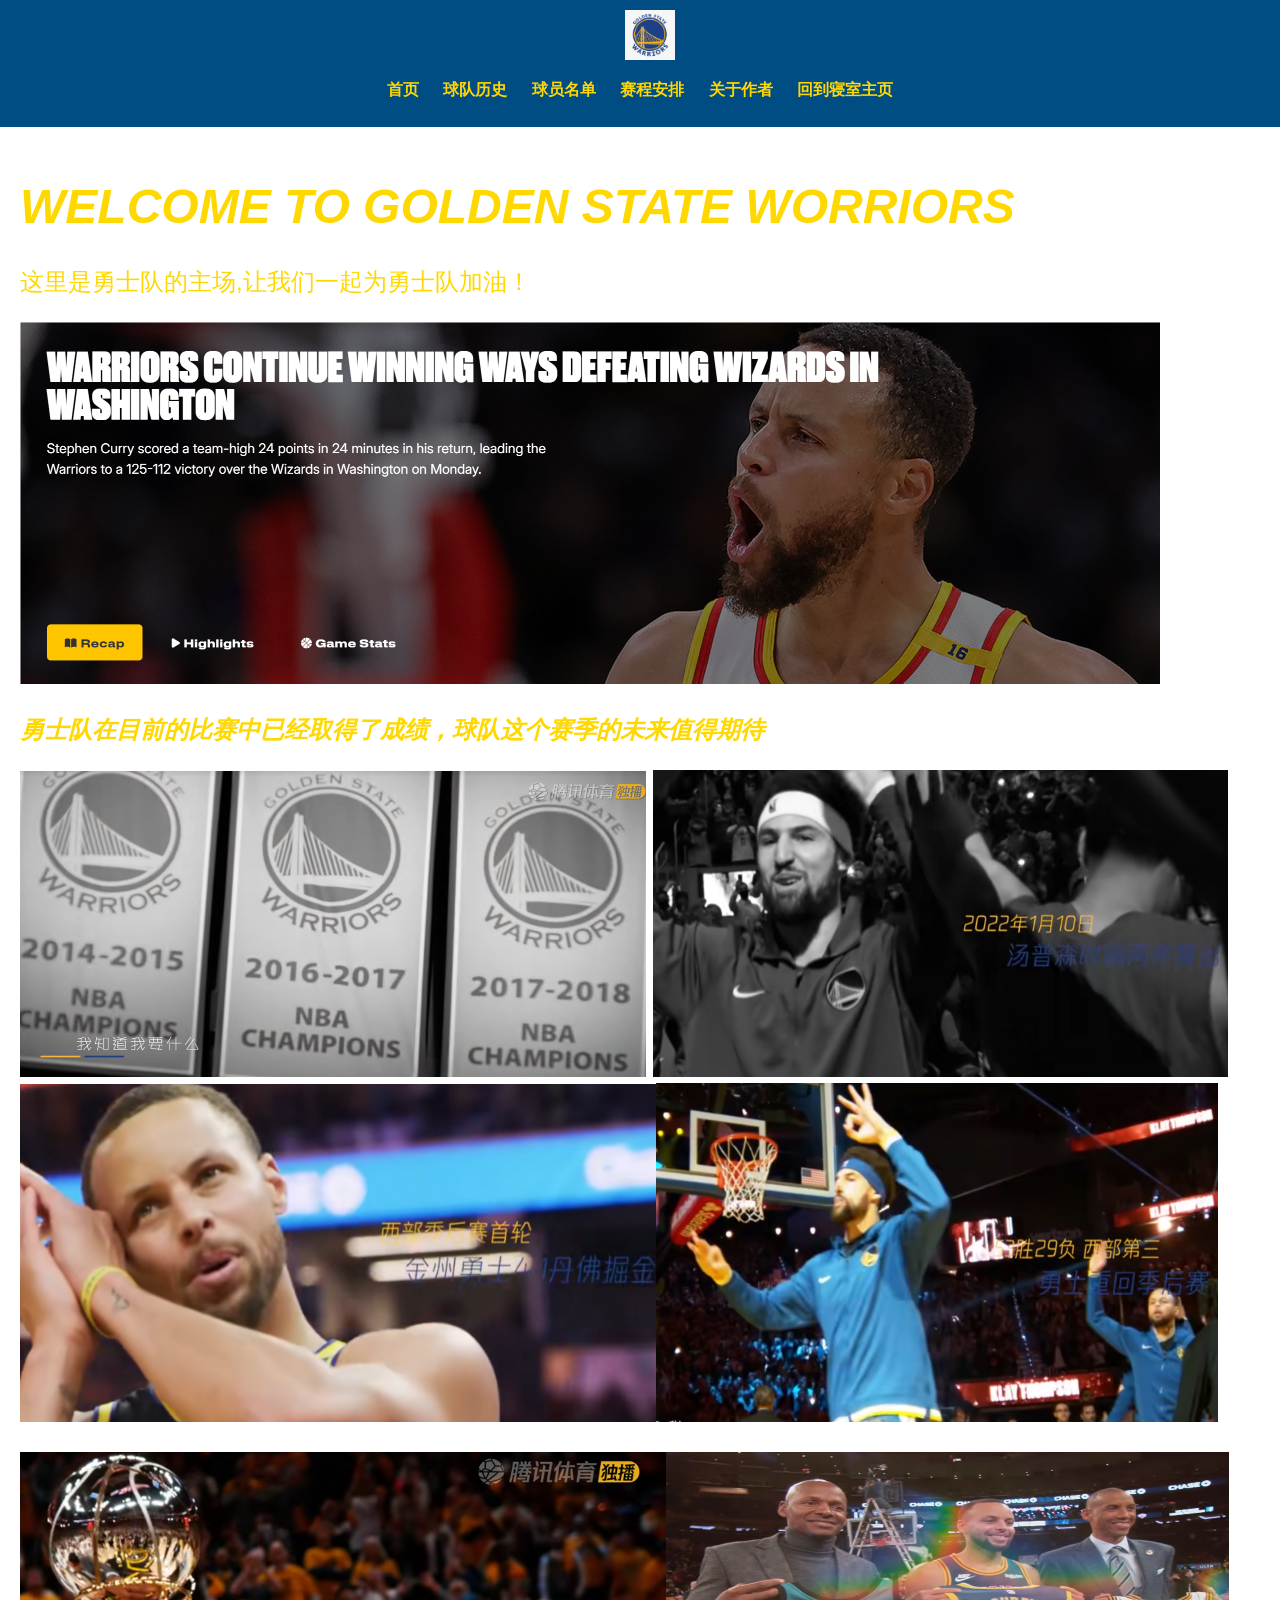
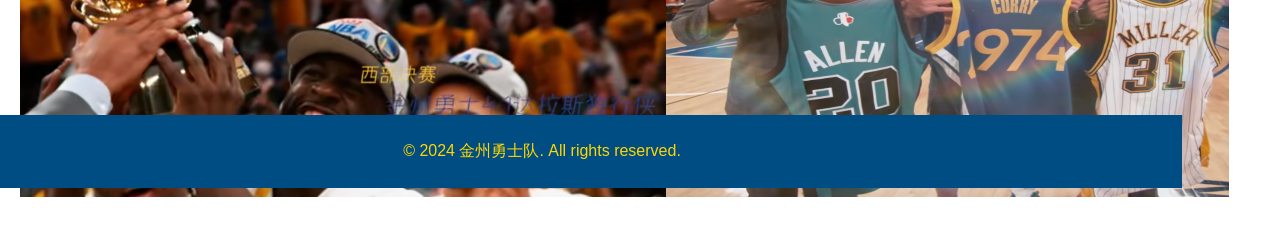
<file: MyWeb/web/index.html>
<!DOCTYPE html>
<html lang="en">
<head>
    <meta charset="UTF-8">
    <meta name="viewport" content="width=device-width, initial-scale=1.0">
    <title>金州勇士队</title>
    <link rel="stylesheet" href="styles.css">
    <link href="styles.css/golden2.css" rel="stylesheet" type="text/css">
</head>
<body>
<table height="258" class="layout">
        <tr>
            <td colspan="3" class="header">
                <div class="logo">
                    <img src="image/屏幕截图 2024-11-20 114845.png" alt="金州勇士队标志">
                </div>
                <nav>
                    <ul>
                        <li><a href="index.html">首页</a></li>
                        <li><a href="history.html">球队历史</a></li>
						<li><a href="player.html">球员名单</a></li>                 
                        <li><a href="saicheng.html">赛程安排</a></li>                    
                        <li><a href="Yknow.html">关于作者</a></li>
						<li><a href=" https://whoeverfake.github.io/whoeverfakegithub.io/index207">回到寝室主页</a></li>
                    </ul>
                </nav>
            </td>
        </tr>
        <tr>
          <td class="home-section" colspan="3">
                <h1><em><strong>WELCOME TO GOLDEN STATE WORRIORS</strong></em></h1>
                <p>这里是勇士队的主场,让我们一起为勇士队加油！</p>
				<p><img src="image/屏幕截图 2024-11-06 163332.png" width="1140" height="362" alt=""/></p>
			<p><em><strong>勇士队在目前的比赛中已经取得了成绩，球队这个赛季的未来值得期待</strong></em></p>				
			</h1>
            <p><img src="image/屏幕截图 2024-10-13 124632.png" width="626" height="306" alt=""/> <img src="image/屏幕截图 2024-10-13 124702.png" width="575" height="307" alt=""/><img src="image/屏幕截图 2024-10-13 124836.png" width="636" height="338" alt=""/><img src="image/屏幕截图 2024-10-13 124748.png" width="562" height="339" alt=""/></p>
            <p><img src="image/屏幕截图 2024-10-13 125138.png" width="646" height="345" alt=""/><img src="image/屏幕截图 2024-10-13 125806.png" width="563" height="345" alt=""/></p></td>
        </tr>
        <!-- 其他内容 -->
    </table>
    <footer>
      <p>&copy; 2024 金州勇士队. All rights reserved.</p>
</footer>
</body>
</html>
</file>
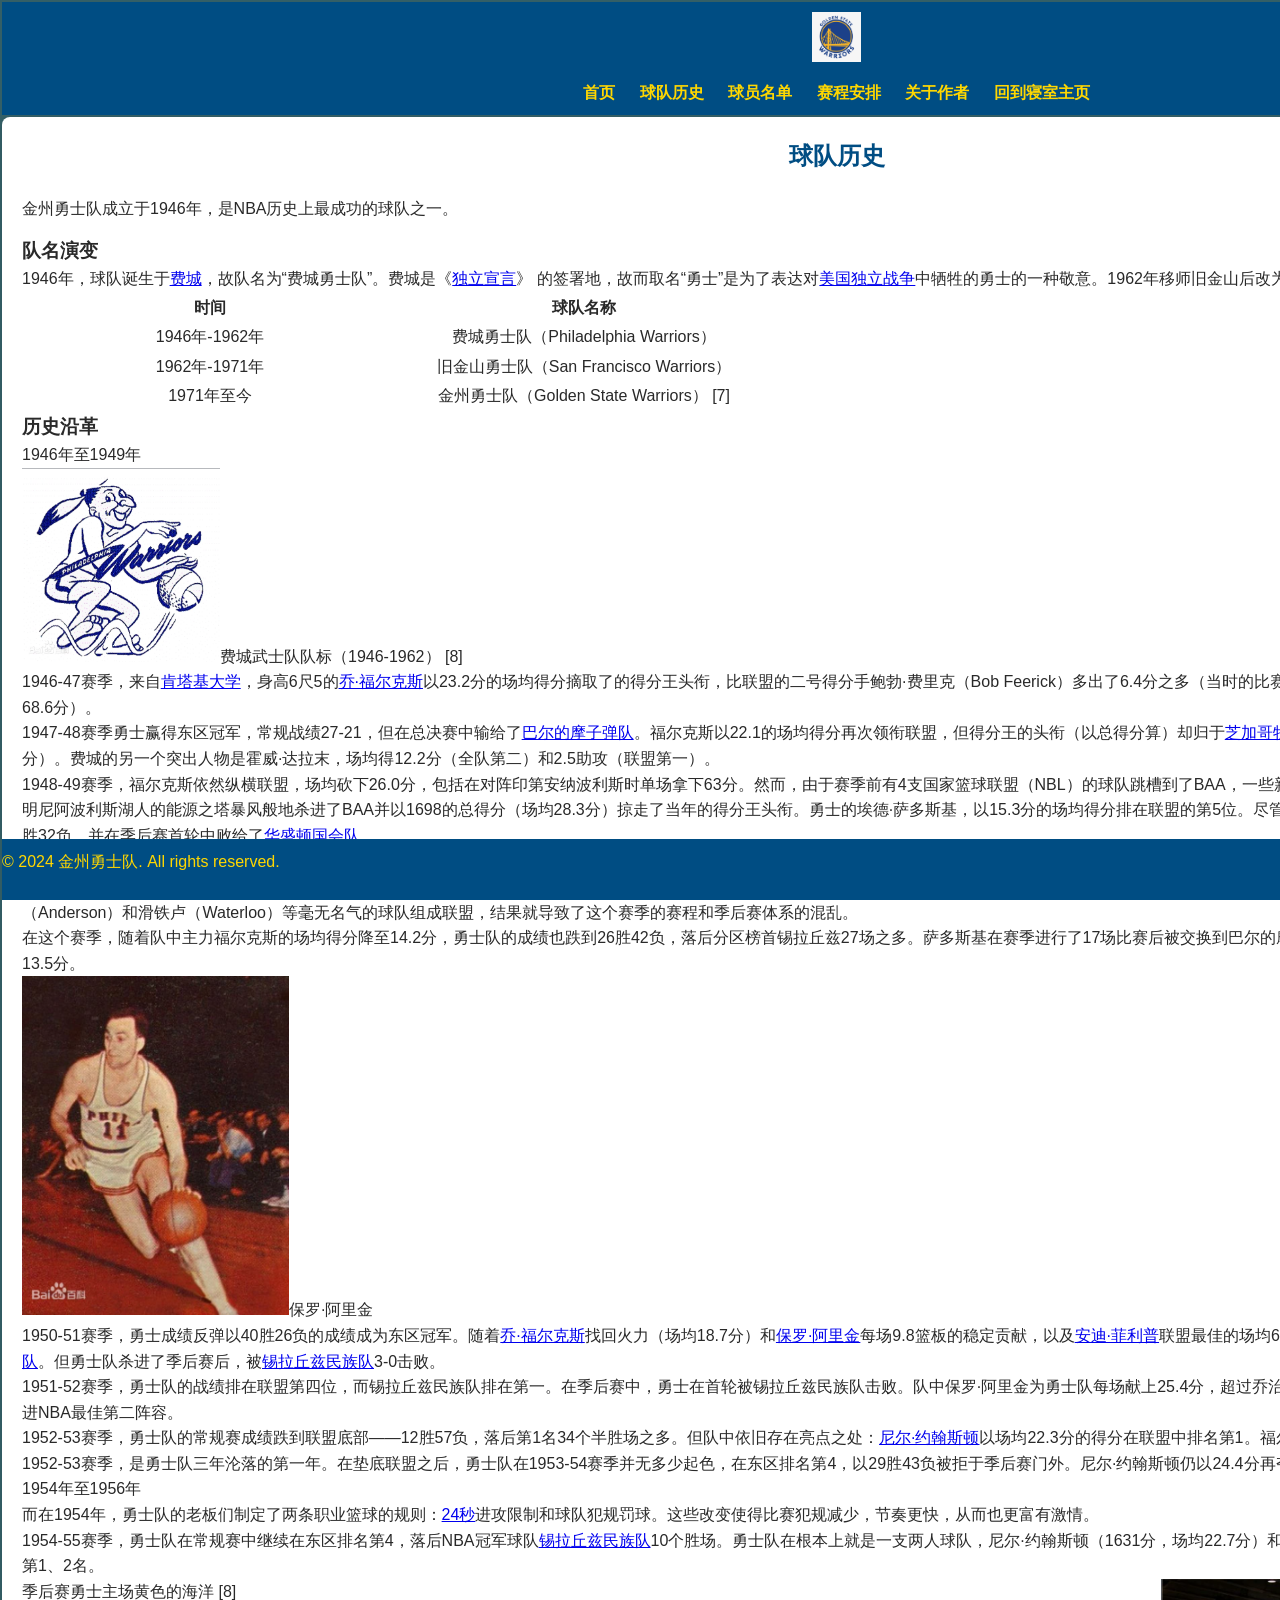
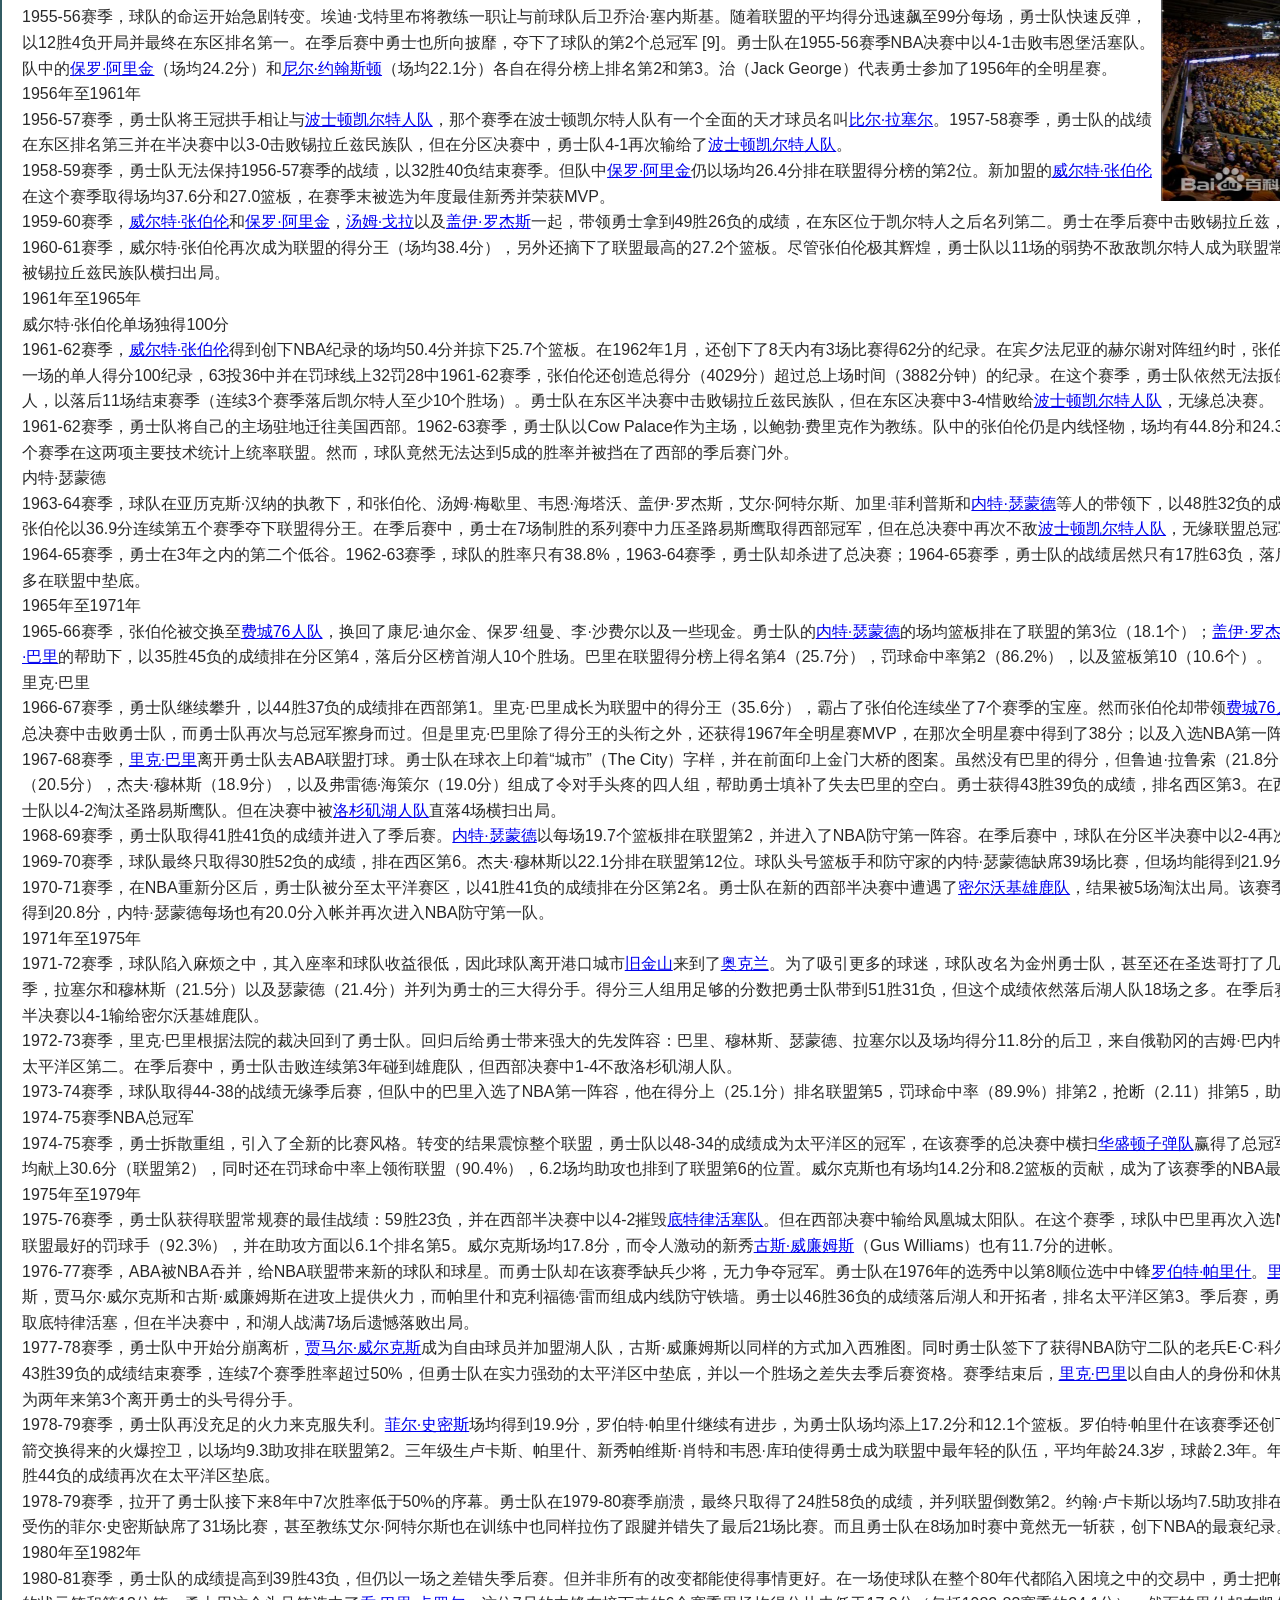
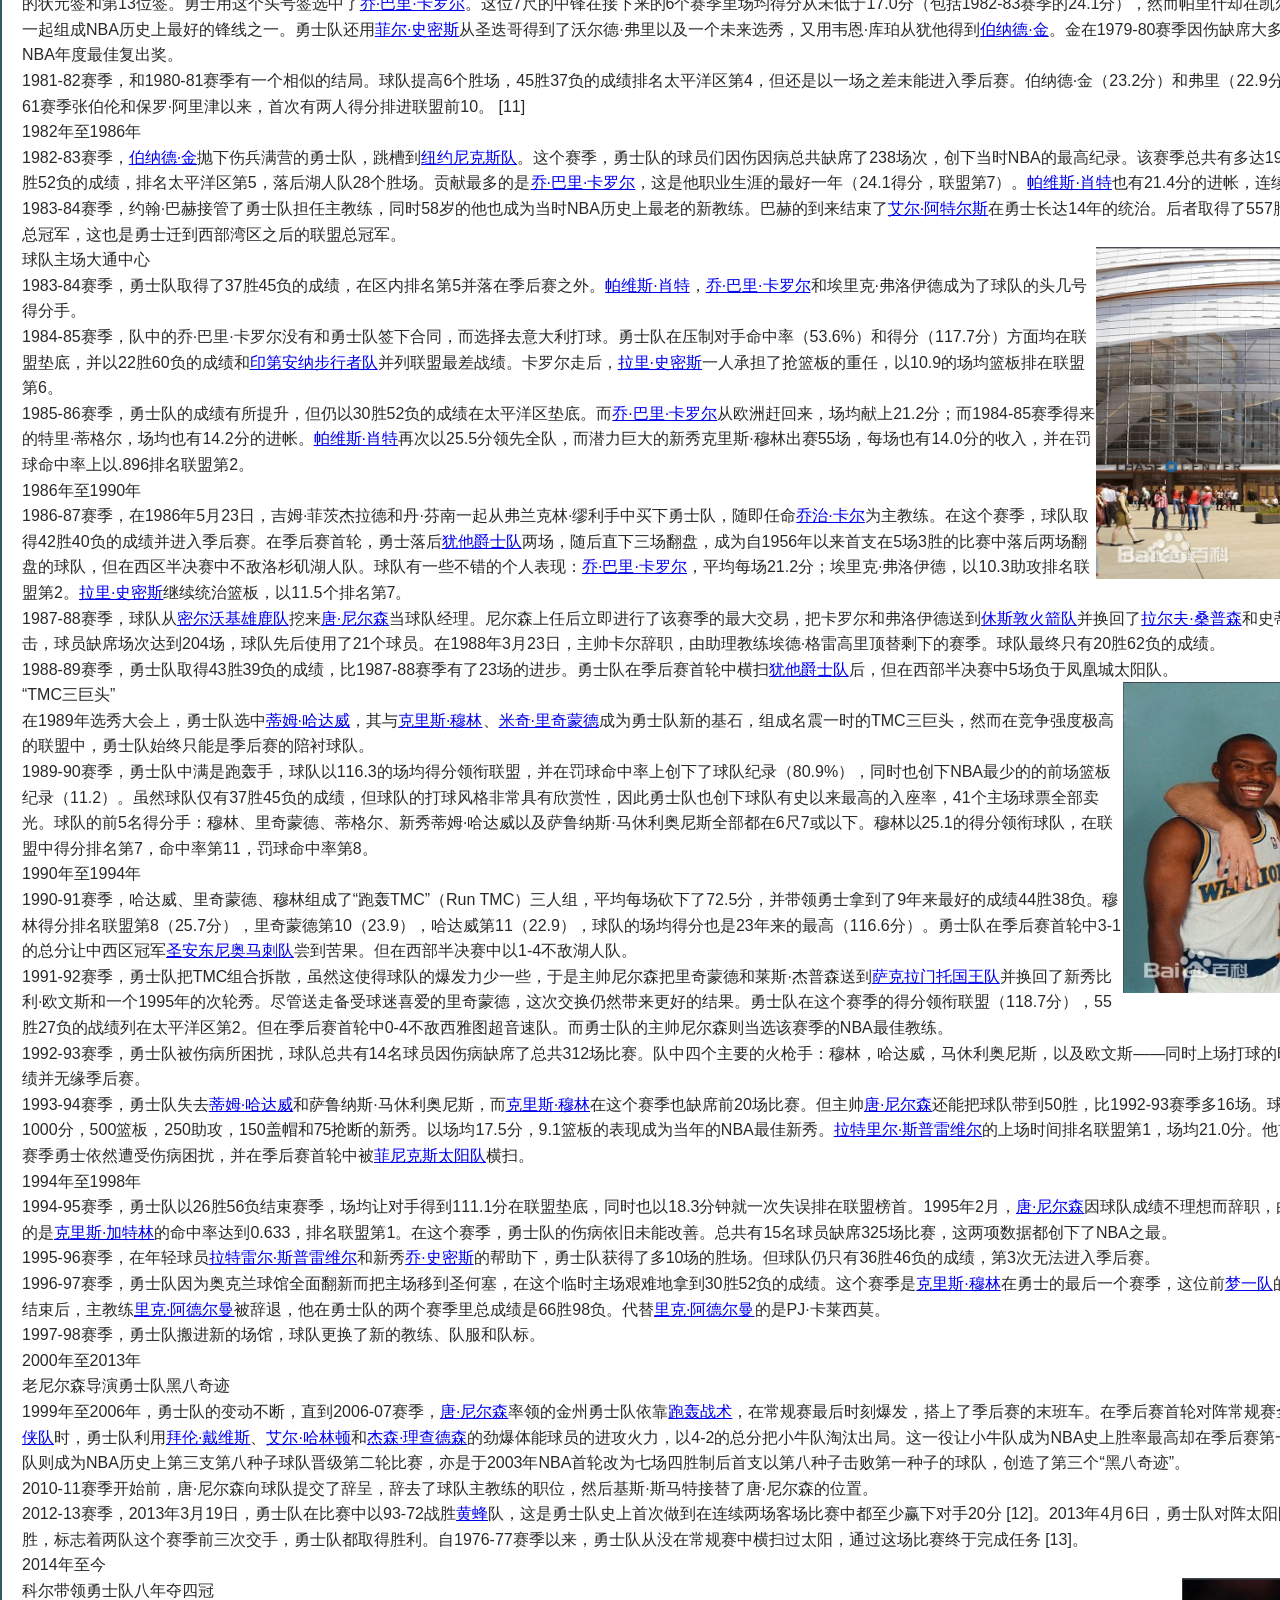
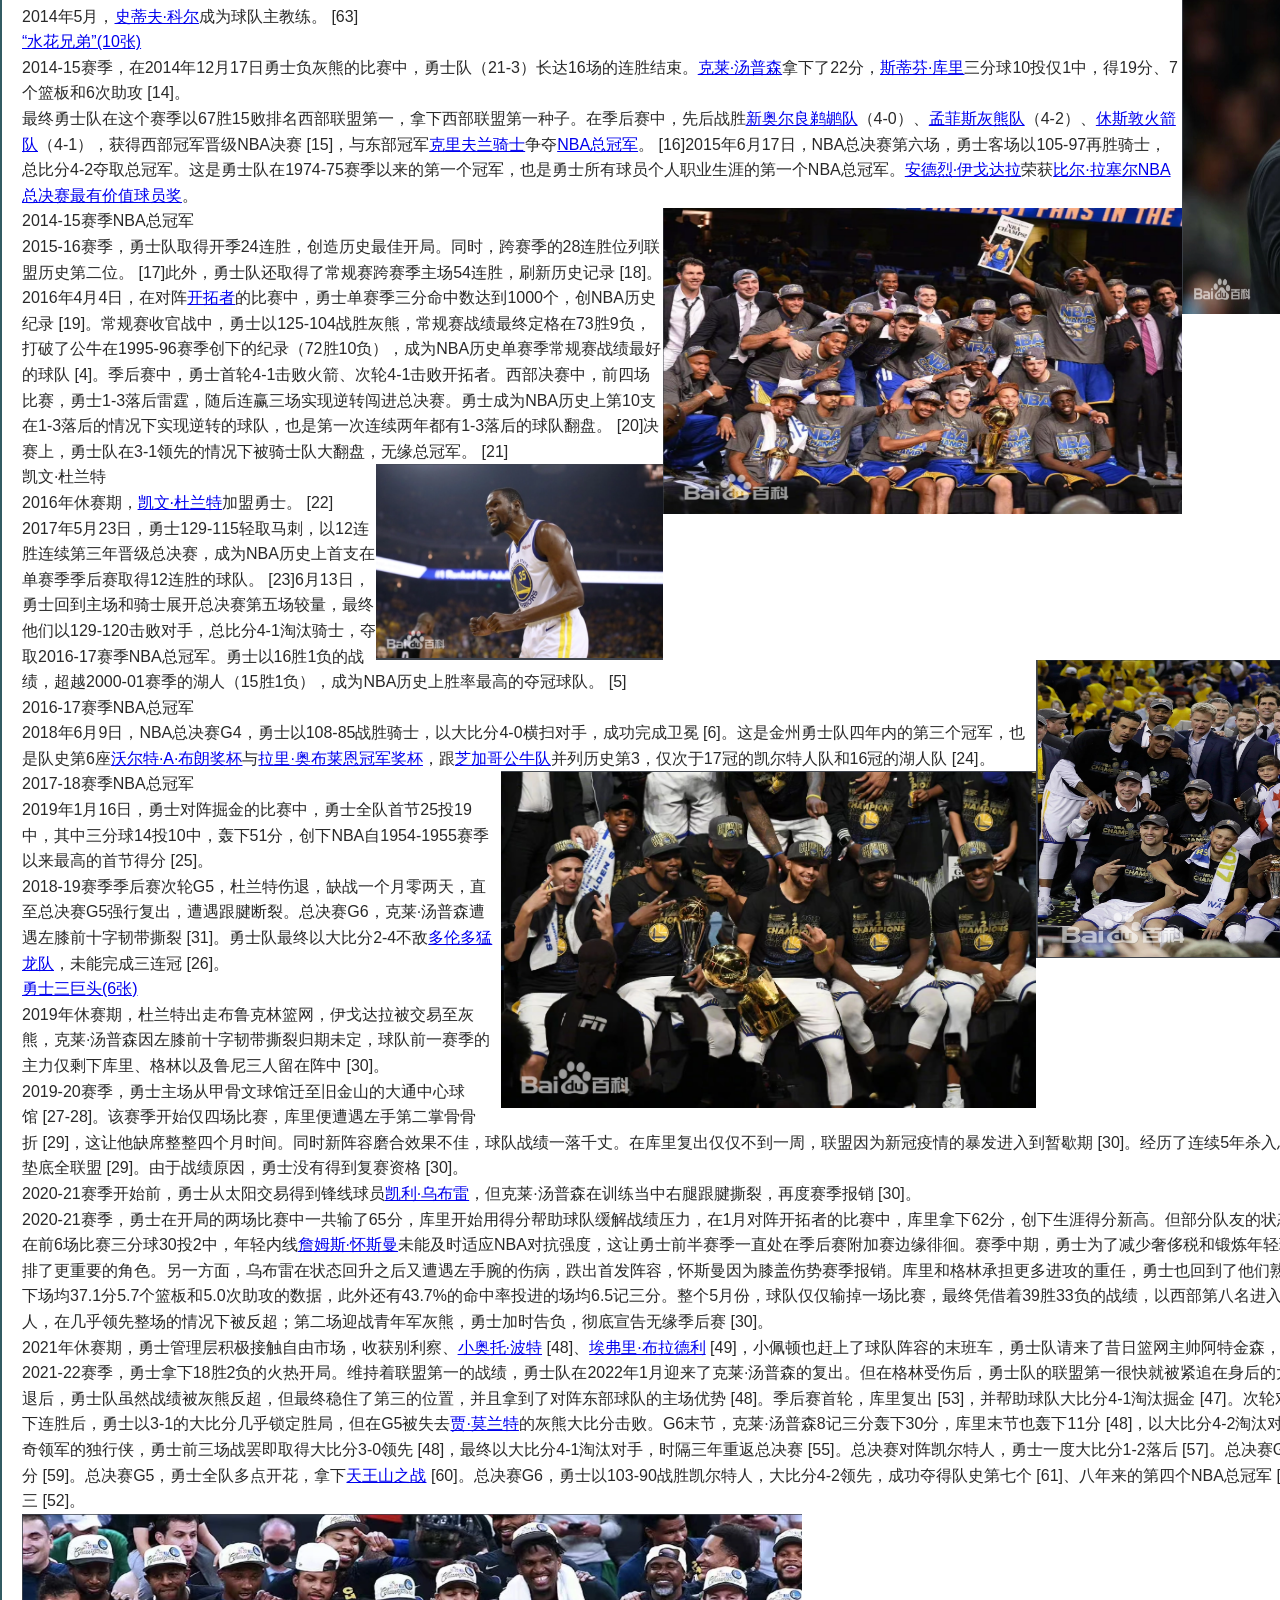
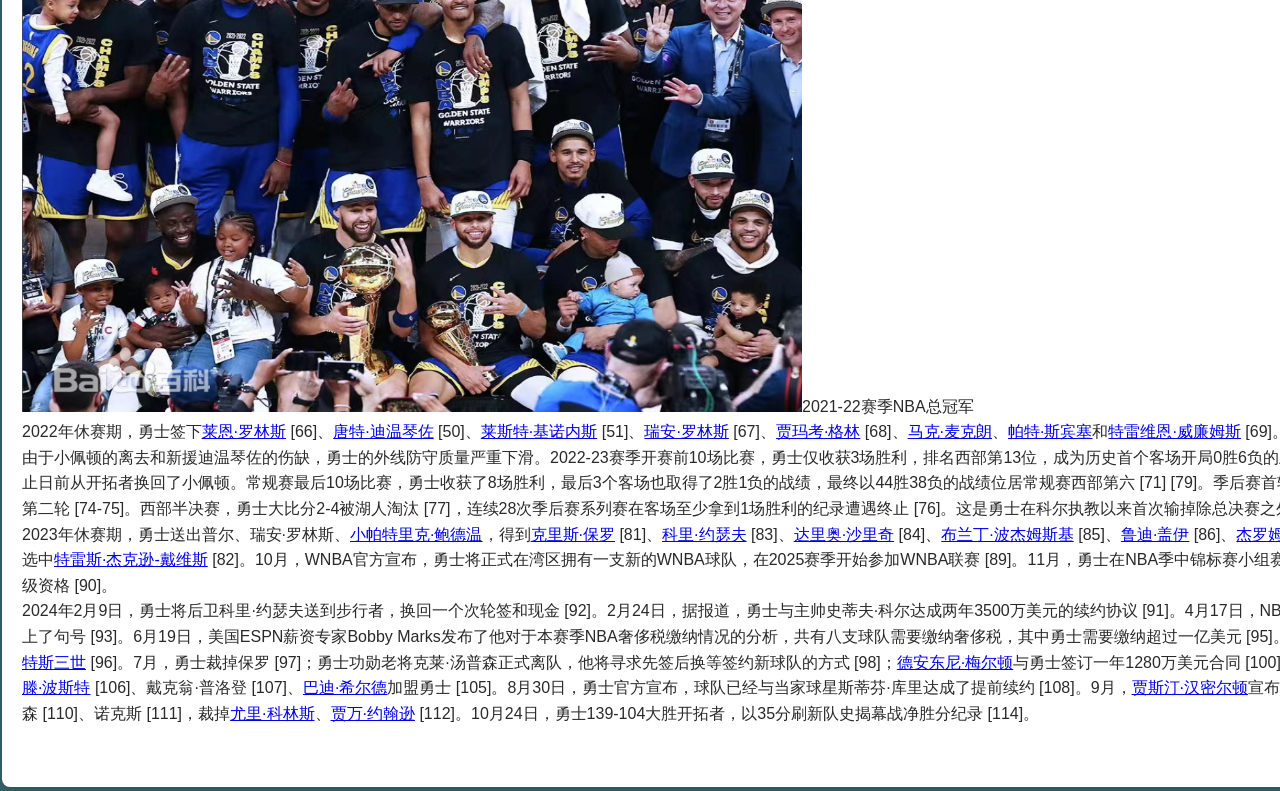
<file: MyWeb/web/history.html>
<!DOCTYPE html>
<html lang="en">
<head>
    <meta charset="UTF-8">
    <meta name="viewport" content="width=device-width, initial-scale=1.0">
    <title>金州勇士队 - 球队历史</title>
<link href="styles.css/history2.css" rel="stylesheet" type="text/css">
</head>

<body>
    <table width="1673" class="layout">
        <tr>
								
            <td class="header">
                <div class="logo">
                    <img src="image/屏幕截图 2024-11-20 114845.png" alt="金州勇士队标志">
                </div>
                <nav>
                    <ul>
                        <li><a href="index.html">首页</a></li>
                        <li><a href="history.html">球队历史</a></li>
						<li><a href="player.html">球员名单</a></li>                 
                        <li><a href="saicheng.html">赛程安排</a></li>         
                        <li><a href="Yknow.html">关于作者</a></li>
												<li><a href="https://whoeverfake.github.io/whoeverfakegithub.io/index207">回到寝室主页</a></li>
                    </ul>
                </nav>
            </td>
        </tr>
        <tr>
            <td class="content">
                <h2>球队历史</h2>
                <p>金州勇士队成立于1946年，是NBA历史上最成功的球队之一。</p>
                <div data-index="1-1" data-tag="header" data-uuid="gnthuf0y1v" data-level="2">
                  <h3>队名演变</h3>
                </div>
                <div data-tag="paragraph" data-uuid="gnthuf0y3j" data-idx="0-2"><span data-text="true">1946年，球队诞生于</span><span data-text="true"><a href="https://baike.baidu.com/item/%E8%B4%B9%E5%9F%8E/18188?fromModule=lemma_inlink" target="_blank" data-from-module="">费城</a></span><span data-text="true">，故队名为&ldquo;费城勇士队&rdquo;。费城是《</span><span data-text="true"><a href="https://baike.baidu.com/item/%E7%8B%AC%E7%AB%8B%E5%AE%A3%E8%A8%80/53146?fromModule=lemma_inlink" target="_blank" data-from-module="">独立宣言</a></span><span data-text="true">》 的签署地，故而取名&ldquo;勇士&rdquo;是为了表达对</span><span data-text="true"><a href="https://baike.baidu.com/item/%E7%BE%8E%E5%9B%BD%E7%8B%AC%E7%AB%8B%E6%88%98%E4%BA%89/464120?fromModule=lemma_inlink" target="_blank" data-from-module="">美国独立战争</a></span><span data-text="true">中牺牲的勇士的一种敬意。1962年移师旧金山后改为&ldquo;金州勇士队&rdquo;。</span></div>
                <div data-tag="module" data-uuid="gnthydjwtq" data-module-type="table">
                  <div>
                    <table>
                      <tbody>
                        <tr>
                          <th width="370" align="center" rowspan="1" colspan="1"><div data-tag="paragraph" data-uuid="gnthydjx23" data-idx=""><span data-text="true">时间</span></div></th>
                          <th width="370" align="center" rowspan="1" colspan="1"><div data-tag="paragraph" data-uuid="gnthydjx6j" data-idx=""><span data-text="true">球队名称</span></div></th>
                        </tr>
                        <tr>
                          <td width="370" align="center" rowspan="1" colspan="1" data-uuid="gnthydjxa0"><div data-tag="paragraph" data-uuid="gnthydjxba" data-idx=""><span data-text="true">1946年-1962年</span></div></td>
                          <td width="370" align="center" rowspan="1" colspan="1" data-uuid="gnthydjxd1"><div data-tag="paragraph" data-uuid="gnthydjxfq" data-idx=""><span data-text="true">费城勇士队（Philadelphia Warriors）</span></div></td>
                        </tr>
                        <tr>
                          <td width="370" align="center" rowspan="1" colspan="1" data-uuid="gnthydjxj7"><div data-tag="paragraph" data-uuid="gnthydjxln" data-idx=""><span data-text="true">1962年-1971年</span></div></td>
                          <td width="370" align="center" rowspan="1" colspan="1" data-uuid="gnthydjxnd"><div data-tag="paragraph" data-uuid="gnthydjxq5" data-idx=""><span data-text="true">旧金山勇士队（San Francisco Warriors）</span></div></td>
                        </tr>
                        <tr>
                          <td width="370" align="center" rowspan="1" colspan="1" data-uuid="gnthydjxtk"><div data-tag="paragraph" data-uuid="gnthydjxw4" data-idx=""><span data-text="true">1971年至今</span></div></td>
                          <td width="370" align="center" rowspan="1" colspan="1" data-uuid="gnthydjxym"><div data-tag="paragraph" data-uuid="gnthydjy2u" data-idx=""><span data-text="true">金州勇士队（Golden State Warriors）</span> [7]</div></td>
                        </tr>
                      </tbody>
                    </table>
                  </div>
                </div>
                <div data-index="1-2" data-tag="header" data-uuid="gnthvb7z4u" data-level="2">
                  <div></div>
                  <h3>历史沿革</h3>
                </div>
                <div data-tag="paragraph" data-uuid="gnthu5dzg1" data-idx="0-5"><span data-text="true">1946年至1949年</span></div>
                <div data-tag="paragraph" data-uuid="gnthtfuoza" data-idx="0-6">
                  <div><target="_blank" title="费城武士队队标（1946-1962）"><img src="image/屏幕截图 2024-11-25 233030.png" width="198" height="194"></a>费城武士队队标（1946-1962） [8]</div>
                  <span data-text="true">1946-47赛季，来自</span><span data-text="true"><a href="https://baike.baidu.com/item/%E8%82%AF%E5%A1%94%E5%9F%BA%E5%A4%A7%E5%AD%A6/6408229?fromModule=lemma_inlink" target="_blank" data-from-module="">肯塔基大学</a></span><span data-text="true">，身高6尺5的</span><span data-text="true"><a href="https://baike.baidu.com/item/%E4%B9%94%C2%B7%E7%A6%8F%E5%B0%94%E5%85%8B%E6%96%AF/9074852?fromModule=lemma_inlink" target="_blank" data-from-module="">乔·福尔克斯</a></span><span data-text="true">以23.2分的场均得分摘取了的得分王头衔，比联盟的二号得分手鲍勃·费里克（Bob Feerick）多出了6.4分之多（当时的比赛得分都很低，作为冠军勇士全队的场均得分也只有68.6分）。</span></div>
                <div data-tag="paragraph" data-uuid="gnthpzqt22" data-idx="0-7"><span data-text="true">1947-48赛季勇士赢得东区冠军，常规战绩27-21，但在总决赛中输给了</span><span data-text="true"><a href="https://baike.baidu.com/item/%E5%B7%B4%E5%B0%94%E7%9A%84%E6%91%A9%E5%AD%90%E5%BC%B9%E9%98%9F/10139700?fromModule=lemma_inlink" target="_blank" data-from-module="">巴尔的摩子弹队</a></span><span data-text="true">。福尔克斯以22.1的场均得分再次领衔联盟，但得分王的头衔（以总得分算）却归于</span><span data-text="true"><a href="https://baike.baidu.com/item/%E8%8A%9D%E5%8A%A0%E5%93%A5%E7%89%A1%E9%B9%BF/6138803?fromModule=lemma_inlink" target="_blank" data-from-module="">芝加哥牡鹿</a></span><span data-text="true">的</span><span data-text="true"><a href="https://baike.baidu.com/item/%E9%A9%AC%E5%85%8B%E6%96%AF%C2%B7%E6%89%8E%E6%96%AF%E6%B4%9B%E5%A4%AB%E6%96%AF%E5%9F%BA/12737934?fromModule=lemma_inlink" target="_blank" data-from-module="">马克斯·扎斯洛夫斯基</a></span><span data-text="true">（1007分，场均21.0分）。费城的另一个突出人物是霍威·达拉末，场均得12.2分（全队第二）和2.5助攻（联盟第一）。</span></div>
                <div data-tag="paragraph" data-uuid="gnthpzqt3o" data-idx="0-8"><span data-text="true">1948-49赛季，福尔克斯依然纵横联盟，场均砍下26.0分，包括在对阵印第安纳波利斯时单场拿下63分。然而，由于赛季前有4支国家篮球联盟（NBL）的球队跳槽到了BAA，一些新的天才球员也由此登陆了——包括</span><span data-text="true"><a href="https://baike.baidu.com/item/%E4%B9%94%E6%B2%BB%C2%B7%E8%BF%88%E8%82%AF/0?fromModule=lemma_inlink" target="_blank" data-from-module="">乔治·迈肯</a></span><span data-text="true">，这位明尼阿波利斯湖人的能源之塔暴风般地杀进了BAA并以1698的总得分（场均28.3分）掠走了当年的得分王头衔。勇士的埃德·萨多斯基，以15.3分的场均得分排在联盟的第5位。尽管拥有两名顶尖射手，费城勇士的常规战绩仍只有28胜32负，并在季后赛首轮中败给了</span><span data-text="true"><a href="https://baike.baidu.com/item/%E5%8D%8E%E7%9B%9B%E9%A1%BF%E5%9B%BD%E4%BC%9A%E9%98%9F/15387965?fromModule=lemma_inlink" target="_blank" data-from-module="">华盛顿国会队</a></span><span data-text="true">。</span></div>
                <div data-tag="paragraph" data-uuid="gnthu5dzhw" data-idx="0-9"><span data-text="true">1949年至1954年</span></div>
                <div data-tag="paragraph" data-uuid="gnthpzqt6u" data-idx="0-10"><span data-text="true">1949-50赛季，勇士队加入NBA的首个赛季。在BAA的竞争对手</span><span data-text="true"><a href="https://baike.baidu.com/item/NBL/252906?fromModule=lemma_inlink" target="_blank" data-from-module="">NBL</a></span><span data-text="true">解散之后，6支幸存下来的球队加入了BAA，组成了有17支球队的新联盟NBA。一些BAA的球队并不愿和诸如希博伊根（Sheboygan），三城（Tri-Cities），安德森（Anderson）和滑铁卢（Waterloo）等毫无名气的球队组成联盟，结果就导致了这个赛季的赛程和季后赛体系的混乱。</span></div>
                <div data-tag="paragraph" data-uuid="gnthpzqt82" data-idx="0-11"><span data-text="true">在这个赛季，随着队中主力福尔克斯的场均得分降至14.2分，勇士队的成绩也跌到26胜42负，落后分区榜首锡拉丘兹27场之多。萨多斯基在赛季进行了17场比赛后被交换到巴尔的摩。韦恩·加德纳挑起了人心涣散的勇士队，场均贡献13.5分。</span></div>
                <div data-tag="paragraph" data-uuid="gnthu5dzjk" data-idx="0-12">
                  <div><a href="https://baike.baidu.com/pic/%E9%87%91%E5%B7%9E%E5%8B%87%E5%A3%AB%E9%98%9F/3694353/0/3b87e950352ac65c10381b9804a7a5119313b17e1c98?fr=lemma&fromModule=lemma_content-image" target="_blank" title="保罗·阿里金"><img src="image/屏幕截图 2024-11-25 233037.png" width="267" height="339"></a>保罗·阿里金</div>
                  <span data-text="true">1950-51赛季，勇士成绩反弹以40胜26负的成绩成为东区冠军。随着</span><span data-text="true"><a href="https://baike.baidu.com/item/%E4%B9%94%C2%B7%E7%A6%8F%E5%B0%94%E5%85%8B%E6%96%AF/9074852?fromModule=lemma_inlink" target="_blank" data-from-module="">乔·福尔克斯</a></span><span data-text="true">找回火力（场均18.7分）和</span><span data-text="true"><a href="https://baike.baidu.com/item/%E4%BF%9D%E7%BD%97%C2%B7%E9%98%BF%E9%87%8C%E9%87%91/2955992?fromModule=lemma_inlink" target="_blank" data-from-module="">保罗·阿里金</a></span><span data-text="true">每场9.8篮板的稳定贡献，以及</span><span data-text="true"><a href="https://baike.baidu.com/item/%E5%AE%89%E8%BF%AA%C2%B7%E8%8F%B2%E5%88%A9%E6%99%AE/12585982?fromModule=lemma_inlink" target="_blank" data-from-module="">安迪·菲利普</a></span><span data-text="true">联盟最佳的场均6.3助攻，勇士队最终在分区中领先于</span><span data-text="true"><a href="https://baike.baidu.com/item/%E6%B3%A2%E5%A3%AB%E9%A1%BF%E5%87%AF%E5%B0%94%E7%89%B9%E4%BA%BA%E9%98%9F/609215?fromModule=lemma_inlink" target="_blank" data-from-module="">波士顿凯尔特人队</a></span><span data-text="true">。但勇士队杀进了季后赛后，被</span><span data-text="true"><a href="https://baike.baidu.com/item/%E9%94%A1%E6%8B%89%E4%B8%98%E5%85%B9%E6%B0%91%E6%97%8F%E9%98%9F/909784?fromModule=lemma_inlink" target="_blank" data-from-module="">锡拉丘兹民族队</a></span><span data-text="true">3-0击败。</span></div>
                <div data-tag="paragraph" data-uuid="gnthpzqtcw" data-idx="0-13"><span data-text="true">1951-52赛季，勇士队的战绩排在联盟第四位，而锡拉丘兹民族队排在第一。在季后赛中，勇士在首轮被锡拉丘兹民族队击败。队中保罗·阿里金为勇士队每场献上25.4分，超过乔治·麦肯成为联盟的得分王。安迪·菲利普在赛季末被选进NBA最佳第二阵容。</span></div>
                <div data-tag="paragraph" data-uuid="gnthu5dzmr" data-idx="0-14"><span data-text="true">1952-53赛季，勇士队的常规赛成绩跌到联盟底部——12胜57负，落后第1名34个半胜场之多。但队中依旧存在亮点之处：</span><span data-text="true"><a href="https://baike.baidu.com/item/%E5%B0%BC%E5%B0%94%C2%B7%E7%BA%A6%E7%BF%B0%E6%96%AF%E9%A1%BF/8964589?fromModule=lemma_inlink" target="_blank" data-from-module="">尼尔·约翰斯顿</a></span><span data-text="true">以场均22.3分的得分在联盟中排名第1。福尔克斯和丹尼尔·芬恩也各自有场均11.9分。</span></div>
                <div data-tag="paragraph" data-uuid="gnthu5dzoc" data-idx="0-15"><span data-text="true">1952-53赛季，是勇士队三年沦落的第一年。在垫底联盟之后，勇士队在1953-54赛季并无多少起色，在东区排名第4，以29胜43负被拒于季后赛门外。尼尔·约翰斯顿仍以24.4分再夺联盟得分王。</span></div>
                <div data-tag="paragraph" data-uuid="tFscZ6ndAKWX" data-idx="0-16"><span data-text="true">1954年至1956年</span></div>
                <div data-tag="paragraph" data-uuid="tFscYJQQXuns" data-idx="0-17"><span data-text="true">而在1954年，勇士队的老板们制定了两条职业篮球的规则：</span><span data-text="true"><a href="https://baike.baidu.com/item/24%E7%A7%92/3385907?fromModule=lemma_inlink" target="_blank" data-from-module="">24秒</a></span><span data-text="true">进攻限制和球队犯规罚球。这些改变使得比赛犯规减少，节奏更快，从而也更富有激情。</span></div>
                <div data-tag="paragraph" data-uuid="gnthpzqtje" data-idx="0-18"><span data-text="true">1954-55赛季，勇士队在常规赛中继续在东区排名第4，落后NBA冠军球队</span><span data-text="true"><a href="https://baike.baidu.com/item/%E9%94%A1%E6%8B%89%E4%B8%98%E5%85%B9%E6%B0%91%E6%97%8F%E9%98%9F/909784?fromModule=lemma_inlink" target="_blank" data-from-module="">锡拉丘兹民族队</a></span><span data-text="true">10个胜场。勇士队在根本上就是一支两人球队，尼尔·约翰斯顿（1631分，场均22.7分）和</span><span data-text="true"><a href="https://baike.baidu.com/item/%E4%BF%9D%E7%BD%97%C2%B7%E9%98%BF%E9%87%8C%E6%B4%A5/4365224?fromModule=lemma_inlink" target="_blank" data-from-module="">保罗·阿里津</a></span><span data-text="true">（1512分，场均21.0）分列联盟得分榜第1、2名。</span></div>
                <div data-tag="paragraph" data-uuid="gnthubwohk" data-idx="0-19">
                  <div><a href="https://baike.baidu.com/pic/%E9%87%91%E5%B7%9E%E5%8B%87%E5%A3%AB%E9%98%9F/3694353/0/8718367adab44aedeeedc470b31c8701a08bfb87?fr=lemma&fromModule=lemma_content-image" target="_blank" title="季后赛勇士主场黄色的海洋"><img src="image/屏幕截图 2024-11-25 233043.png" width="490" height="222" align="right"></a>季后赛勇士主场黄色的海洋 [8]</div>
                  <span data-text="true">1955-56赛季，球队的命运开始急剧转变。埃迪·戈特里布将教练一职让与前球队后卫乔治·塞内斯基。随着联盟的平均得分迅速飙至99分每场，勇士队快速反弹，以12胜4负开局并最终在东区排名第一。在季后赛中勇士也所向披靡，夺下了球队的第2个总冠军</span> [9]<span data-text="true">。勇士队在1955-56赛季NBA决赛中以4-1击败韦恩堡活塞队。队中的</span><span data-text="true"><a href="https://baike.baidu.com/item/%E4%BF%9D%E7%BD%97%C2%B7%E9%98%BF%E9%87%8C%E9%87%91/2955992?fromModule=lemma_inlink" target="_blank" data-from-module="">保罗·阿里金</a></span><span data-text="true">（场均24.2分）和</span><span data-text="true"><a href="https://baike.baidu.com/item/%E5%B0%BC%E5%B0%94%C2%B7%E7%BA%A6%E7%BF%B0%E6%96%AF%E9%A1%BF/8964589?fromModule=lemma_inlink" target="_blank" data-from-module="">尼尔·约翰斯顿</a></span><span data-text="true">（场均22.1分）各自在得分榜上排名第2和第3。治（Jack George）代表勇士参加了1956年的全明星赛。</span></div>
                <div data-tag="paragraph" data-uuid="gnthubwoj9" data-idx="0-20"><span data-text="true">1956年至1961年</span></div>
                <div data-tag="paragraph" data-uuid="gnthubwokg" data-idx="0-21"><span data-text="true">1956-57赛季，勇士队将王冠拱手相让与</span><span data-text="true"><a href="https://baike.baidu.com/item/%E6%B3%A2%E5%A3%AB%E9%A1%BF%E5%87%AF%E5%B0%94%E7%89%B9%E4%BA%BA%E9%98%9F/609215?fromModule=lemma_inlink" target="_blank" data-from-module="">波士顿凯尔特人队</a></span><span data-text="true">，那个赛季在波士顿凯尔特人队有一个全面的天才球员名叫</span><span data-text="true"><a href="https://baike.baidu.com/item/%E6%AF%94%E5%B0%94%C2%B7%E6%8B%89%E5%A1%9E%E5%B0%94/563001?fromModule=lemma_inlink" target="_blank" data-from-module="">比尔·拉塞尔</a></span><span data-text="true">。1957-58赛季，勇士队的战绩在东区排名第三并在半决赛中以3-0击败锡拉丘兹民族队，但在分区决赛中，勇士队4-1再次输给了</span><span data-text="true"><a href="https://baike.baidu.com/item/%E6%B3%A2%E5%A3%AB%E9%A1%BF%E5%87%AF%E5%B0%94%E7%89%B9%E4%BA%BA%E9%98%9F/609215?fromModule=lemma_inlink" target="_blank" data-from-module="">波士顿凯尔特人队</a></span><span data-text="true">。</span></div>
                <div data-tag="paragraph" data-uuid="gnthubwom1" data-idx="0-22"><span data-text="true">1958-59赛季，勇士队无法保持1956-57赛季的战绩，以32胜40负结束赛季。但队中</span><span data-text="true"><a href="https://baike.baidu.com/item/%E4%BF%9D%E7%BD%97%C2%B7%E9%98%BF%E9%87%8C%E9%87%91/2955992?fromModule=lemma_inlink" target="_blank" data-from-module="">保罗·阿里金</a></span><span data-text="true">仍以场均26.4分排在联盟得分榜的第2位。新加盟的</span><span data-text="true"><a href="https://baike.baidu.com/item/%E5%A8%81%E5%B0%94%E7%89%B9%C2%B7%E5%BC%A0%E4%BC%AF%E4%BC%A6/533368?fromModule=lemma_inlink" target="_blank" data-from-module="">威尔特·张伯伦</a></span><span data-text="true">在这个赛季取得场均37.6分和27.0篮板，在赛季末被选为年度最佳新秀并荣获MVP。</span></div>
                <div data-tag="paragraph" data-uuid="gnthpzqtw7" data-idx="0-23"><span data-text="true">1959-60赛季，</span><span data-text="true"><a href="https://baike.baidu.com/item/%E5%A8%81%E5%B0%94%E7%89%B9%C2%B7%E5%BC%A0%E4%BC%AF%E4%BC%A6/533368?fromModule=lemma_inlink" target="_blank" data-from-module="">威尔特·张伯伦</a></span><span data-text="true">和</span><span data-text="true"><a href="https://baike.baidu.com/item/%E4%BF%9D%E7%BD%97%C2%B7%E9%98%BF%E9%87%8C%E9%87%91/2955992?fromModule=lemma_inlink" target="_blank" data-from-module="">保罗·阿里金</a></span><span data-text="true">，</span><span data-text="true"><a href="https://baike.baidu.com/item/%E6%B1%A4%E5%A7%86%C2%B7%E6%88%88%E6%8B%89/12599986?fromModule=lemma_inlink" target="_blank" data-from-module="">汤姆·戈拉</a></span><span data-text="true">以及</span><span data-text="true"><a href="https://baike.baidu.com/item/%E7%9B%96%E4%BC%8A%C2%B7%E7%BD%97%E6%9D%B0%E6%96%AF/10419535?fromModule=lemma_inlink" target="_blank" data-from-module="">盖伊·罗杰斯</a></span><span data-text="true">一起，带领勇士拿到49胜26负的成绩，在东区位于凯尔特人之后名列第二。勇士在季后赛中击败锡拉丘兹，但在东区决赛中以4-2不敌</span><span data-text="true"><a href="https://baike.baidu.com/item/%E6%B3%A2%E5%A3%AB%E9%A1%BF%E5%87%AF%E5%B0%94%E7%89%B9%E4%BA%BA%E9%98%9F/609215?fromModule=lemma_inlink" target="_blank" data-from-module="">波士顿凯尔特人队</a></span><span data-text="true">。</span></div>
                <div data-tag="paragraph" data-uuid="gnthubwono" data-idx="0-24"><span data-text="true">1960-61赛季，威尔特·张伯伦再次成为联盟的得分王（场均38.4分），另外还摘下了联盟最高的27.2个篮板。尽管张伯伦极其辉煌，勇士队以11场的弱势不敌敌凯尔特人成为联盟常规赛第二名。在季后赛中，勇士队在东区半决赛中被锡拉丘兹民族队横扫出局。</span></div>
                <div data-tag="paragraph" data-uuid="gnthubwop8" data-idx="0-25"><span data-text="true">1961年至1965年</span></div>
                <div data-tag="paragraph" data-uuid="gnthubwoq2" data-idx="0-26">
                  <div><a href="https://baike.baidu.com/pic/%E9%87%91%E5%B7%9E%E5%8B%87%E5%A3%AB%E9%98%9F/3694353/0/472309f7905298229d0f4357d7ca7bcb0a46d462?fr=lemma&fromModule=lemma_content-image" target="_blank" title="威尔特·张伯伦单场独得100分"><img src="image/屏幕截图 2024-11-25 233052.png" width="234" height="293" align="right"></a>威尔特·张伯伦单场独得100分</div>
                  <span data-text="true">1961-62赛季，</span><span data-text="true"><a href="https://baike.baidu.com/item/%E5%A8%81%E5%B0%94%E7%89%B9%C2%B7%E5%BC%A0%E4%BC%AF%E4%BC%A6/533368?fromModule=lemma_inlink" target="_blank" data-from-module="">威尔特·张伯伦</a></span><span data-text="true">得到创下NBA纪录的场均50.4分并掠下25.7个篮板。在1962年1月，还创下了8天内有3场比赛得62分的纪录。在宾夕法尼亚的赫尔谢对阵纽约时，张伯伦写下了联盟史上一场的单人得分100纪录，63投36中并在罚球线上32罚28中1961-62赛季，张伯伦还创造总得分（4029分）超过总上场时间（3882分钟）的纪录。在这个赛季，勇士队依然无法扳倒波士顿凯尔特人，以落后11场结束赛季（连续3个赛季落后凯尔特人至少10个胜场）。勇士队在东区半决赛中击败锡拉丘兹民族队，但在东区决赛中3-4惜败给</span><span data-text="true"><a href="https://baike.baidu.com/item/%E6%B3%A2%E5%A3%AB%E9%A1%BF%E5%87%AF%E5%B0%94%E7%89%B9%E4%BA%BA%E9%98%9F/609215?fromModule=lemma_inlink" target="_blank" data-from-module="">波士顿凯尔特人队</a></span><span data-text="true">，无缘总决赛。</span></div>
                <div data-tag="paragraph" data-uuid="gnthpzqucw" data-idx="0-27"><span data-text="true">1961-62赛季，勇士队将自己的主场驻地迁往美国西部。1962-63赛季，勇士队以Cow Palace作为主场，以鲍勃·费里克作为教练。队中的张伯伦仍是内线怪物，场均有44.8分和24.3篮板进帐并连续四个赛季在这两项主要技术统计上统率联盟。然而，球队竟然无法达到5成的胜率并被挡在了西部的季后赛门外。</span></div>
                <div data-tag="paragraph" data-uuid="gnthubworo" data-idx="0-28">
                  <div> 内特·瑟蒙德</div>
                  <span data-text="true">1963-64赛季，球队在亚历克斯·汉纳的执教下，和张伯伦、汤姆·梅歇里、韦恩·海塔沃、盖伊·罗杰斯，艾尔·阿特尔斯、加里·菲利普斯和</span><span data-text="true"><a href="https://baike.baidu.com/item/%E5%86%85%E7%89%B9%C2%B7%E7%91%9F%E8%92%99%E5%BE%B7/1894494?fromModule=lemma_inlink" target="_blank" data-from-module="">内特·瑟蒙德</a></span><span data-text="true">等人的带领下，以48胜32负的成绩排在西区第一。张伯伦以36.9分连续第五个赛季夺下联盟得分王。在季后赛中，勇士在7场制胜的系列赛中力压圣路易斯鹰取得西部冠军，但在总决赛中再次不敌</span><span data-text="true"><a href="https://baike.baidu.com/item/%E6%B3%A2%E5%A3%AB%E9%A1%BF%E5%87%AF%E5%B0%94%E7%89%B9%E4%BA%BA%E9%98%9F/609215?fromModule=lemma_inlink" target="_blank" data-from-module="">波士顿凯尔特人队</a></span><span data-text="true">，无缘联盟总冠军。</span></div>
                <div data-tag="paragraph" data-uuid="gnthubwot9" data-idx="0-29"><span data-text="true">1964-65赛季，勇士在3年之内的第二个低谷。1962-63赛季，球队的胜率只有38.8%，1963-64赛季，勇士队却杀进了总决赛；1964-65赛季，勇士队的战绩居然只有17胜63负，落后第1名32个胜场之多在联盟中垫底。</span></div>
                <div data-tag="paragraph" data-uuid="gnthubwouu" data-idx="0-30"><span data-text="true">1965年至1971年</span></div>
                <div data-tag="paragraph" data-uuid="gnthubwowe" data-idx="0-31"><span data-text="true">1965-66赛季，张伯伦被交换至</span><span data-text="true"><a href="https://baike.baidu.com/item/%E8%B4%B9%E5%9F%8E76%E4%BA%BA%E9%98%9F/406011?fromModule=lemma_inlink" target="_blank" data-from-module="">费城76人队</a></span><span data-text="true">，换回了康尼·迪尔金、保罗·纽曼、李·沙费尔以及一些现金。勇士队的</span><span data-text="true"><a href="https://baike.baidu.com/item/%E5%86%85%E7%89%B9%C2%B7%E7%91%9F%E8%92%99%E5%BE%B7/1894494?fromModule=lemma_inlink" target="_blank" data-from-module="">内特·瑟蒙德</a></span><span data-text="true">的场均篮板排在了联盟的第3位（18.1个）；</span><span data-text="true"><a href="https://baike.baidu.com/item/%E7%9B%96%E4%BC%8A%C2%B7%E7%BD%97%E6%9D%B0%E6%96%AF/10419535?fromModule=lemma_inlink" target="_blank" data-from-module="">盖伊·罗杰斯</a></span><span data-text="true">则以7.2个助攻排在联盟第2位。勇士队在新秀</span><span data-text="true"><a href="https://baike.baidu.com/item/%E9%87%8C%E5%85%8B%C2%B7%E5%B7%B4%E9%87%8C/2956141?fromModule=lemma_inlink" target="_blank" data-from-module="">里克·巴里</a></span><span data-text="true">的帮助下，以35胜45负的成绩排在分区第4，落后分区榜首湖人10个胜场。巴里在联盟得分榜上得名第4（25.7分），罚球命中率第2（86.2%），以及篮板第10（10.6个）。</span></div>
                <div data-tag="paragraph" data-uuid="gnthubwoxz" data-idx="0-32">
                  <div><a href="https://baike.baidu.com/pic/%E9%87%91%E5%B7%9E%E5%8B%87%E5%A3%AB%E9%98%9F/3694353/0/f3d3572c11dfa9ec8a1372fa9d85e003918fa1ec6b9a?fr=lemma&fromModule=lemma_content-image" target="_blank" title="里克·巴里"><img src="image/屏幕截图 2024-11-25 233112.png" width="223" height="321" align="right"></a>里克·巴里</div>
                  <span data-text="true">1966-67赛季，勇士队继续攀升，以44胜37负的成绩排在西部第1。里克·巴里成长为联盟中的得分王（35.6分），霸占了张伯伦连续坐了7个赛季的宝座。然而张伯伦却带领</span><span data-text="true"><a href="https://baike.baidu.com/item/%E8%B4%B9%E5%9F%8E76%E4%BA%BA%E9%98%9F/406011?fromModule=lemma_inlink" target="_blank" data-from-module="">费城76人队</a></span><span data-text="true">在1966-67赛季总决赛中击败勇士队，而勇士队再次与总冠军擦身而过。但是里克·巴里除了得分王的头衔之外，还获得1967年全明星赛MVP，在那次全明星赛中得到了38分；以及入选NBA第一阵容。</span></div>
                <div data-tag="paragraph" data-uuid="gnthubwozj" data-idx="0-33"><span data-text="true">1967-68赛季，</span><span data-text="true"><a href="https://baike.baidu.com/item/%E9%87%8C%E5%85%8B%C2%B7%E5%B7%B4%E9%87%8C/2956141?fromModule=lemma_inlink" target="_blank" data-from-module="">里克·巴里</a></span><span data-text="true">离开勇士队去ABA联盟打球。勇士队在球衣上印着&ldquo;城市&rdquo;（The City）字样，并在前面印上金门大桥的图案。虽然没有巴里的得分，但鲁迪·拉鲁索（21.8分），</span><span data-text="true"><a href="https://baike.baidu.com/item/%E5%86%85%E7%89%B9%C2%B7%E7%91%9F%E8%92%99%E5%BE%B7/1894494?fromModule=lemma_inlink" target="_blank" data-from-module="">内特·瑟蒙德</a></span><span data-text="true">（20.5分），杰夫·穆林斯（18.9分），以及弗雷德·海策尔（19.0分）组成了令对手头疼的四人组，帮助勇士填补了失去巴里的空白。勇士获得43胜39负的成绩，排名西区第3。在西区的半决赛中，勇士队以4-2淘汰圣路易斯鹰队。但在决赛中被</span><span data-text="true"><a href="https://baike.baidu.com/item/%E6%B4%9B%E6%9D%89%E7%9F%B6%E6%B9%96%E4%BA%BA%E9%98%9F/406453?fromModule=lemma_inlink" target="_blank" data-from-module="">洛杉矶湖人队</a></span><span data-text="true">直落4场横扫出局。</span></div>
                <div data-tag="paragraph" data-uuid="gnthubwp14" data-idx="0-34"><span data-text="true">1968-69赛季，勇士队取得41胜41负的成绩并进入了季后赛。</span><span data-text="true"><a href="https://baike.baidu.com/item/%E5%86%85%E7%89%B9%C2%B7%E7%91%9F%E8%92%99%E5%BE%B7/1894494?fromModule=lemma_inlink" target="_blank" data-from-module="">内特·瑟蒙德</a></span><span data-text="true">以每场19.7个篮板排在联盟第2，并进入了NBA防守第一阵容。在季后赛中，球队在分区半决赛中以2-4再次输给湖人队。</span></div>
                <div data-tag="paragraph" data-uuid="gnthubwp2p" data-idx="0-35"><span data-text="true">1969-70赛季，球队最终只取得30胜52负的成绩，排在西区第6。杰夫·穆林斯以22.1分排在联盟第12位。球队头号篮板手和防守家的内特·瑟蒙德缺席39场比赛，但场均能得到21.9分。</span></div>
                <div data-tag="paragraph" data-uuid="gnthubwp4a" data-idx="0-36"><span data-text="true">1970-71赛季，在NBA重新分区后，勇士队被分至太平洋赛区，以41胜41负的成绩排在分区第2名。勇士队在新的西部半决赛中遭遇了</span><span data-text="true"><a href="https://baike.baidu.com/item/%E5%AF%86%E5%B0%94%E6%B2%83%E5%9F%BA%E9%9B%84%E9%B9%BF%E9%98%9F/3694408?fromModule=lemma_inlink" target="_blank" data-from-module="">密尔沃基雄鹿队</a></span><span data-text="true">，结果被5场淘汰出局。该赛季，</span><span data-text="true"><a href="https://baike.baidu.com/item/%E6%9D%B0%E5%A4%AB%C2%B7%E7%A9%86%E6%9E%97%E6%96%AF/12596677?fromModule=lemma_inlink" target="_blank" data-from-module="">杰夫·穆林斯</a></span><span data-text="true">场均得到20.8分，内特·瑟蒙德每场也有20.0分入帐并再次进入NBA防守第一队。</span></div>
                <div data-tag="paragraph" data-uuid="gnthubwp5u" data-idx="0-37"><span data-text="true">1971年至1975年</span></div>
                <div data-tag="paragraph" data-uuid="gnthubwp7f" data-idx="0-38"><span data-text="true">1971-72赛季，球队陷入麻烦之中，其入座率和球队收益很低，因此球队离开港口城市</span><span data-text="true"><a href="https://baike.baidu.com/item/%E6%97%A7%E9%87%91%E5%B1%B1/29211?fromModule=lemma_inlink" target="_blank" data-from-module="">旧金山</a></span><span data-text="true">来到了</span><span data-text="true"><a href="https://baike.baidu.com/item/%E5%A5%A5%E5%85%8B%E5%85%B0/2628272?fromModule=lemma_inlink" target="_blank" data-from-module="">奥克兰</a></span><span data-text="true">。为了吸引更多的球迷，球队改名为金州勇士队，甚至还在圣迭哥打了几场球。1971-72赛季，拉塞尔和穆林斯（21.5分）以及瑟蒙德（21.4分）并列为勇士的三大得分手。得分三人组用足够的分数把勇士队带到51胜31负，但这个成绩依然落后湖人队18场之多。在季后赛中，勇士队在西部半决赛以4-1输给密尔沃基雄鹿队。</span></div>
                <div data-tag="paragraph" data-uuid="gnthubwp90" data-idx="0-39"><span data-text="true">1972-73赛季，里克·巴里根据法院的裁决回到了勇士队。回归后给勇士带来强大的先发阵容：巴里、穆林斯、瑟蒙德、拉塞尔以及场均得分11.8分的后卫，来自俄勒冈的吉姆·巴内特。在这个赛季，勇士队取得47胜35负的战绩，排名太平洋区第二。在季后赛中，勇士队击败连续第3年碰到雄鹿队，但西部决赛中1-4不敌洛杉矶湖人队。</span></div>
                <div data-tag="paragraph" data-uuid="gnthpzqvcs" data-idx="0-40"><span data-text="true">1973-74赛季，球队取得44-38的战绩无缘季后赛，但队中的巴里入选了NBA第一阵容，他在得分上（25.1分）排名联盟第5，罚球命中率（89.9%）排第2，抢断（2.11）排第5，助攻（6.1）排第8。</span></div>
                <div data-tag="paragraph" data-uuid="gnthubwpam" data-idx="0-41">
                  <div><a href="https://baike.baidu.com/pic/%E9%87%91%E5%B7%9E%E5%8B%87%E5%A3%AB%E9%98%9F/3694353/0/4ec2d5628535e5dde711f8af7192b0efce1b9d16c43d?fr=lemma&fromModule=lemma_content-image" target="_blank" title="1974-75赛季NBA总冠军"><img src="image/屏幕截图 2024-11-25 233117.png" width="225" height="277" align="right"></a>1974-75赛季NBA总冠军</div>
                  <span data-text="true">1974-75赛季，勇士拆散重组，引入了全新的比赛风格。转变的结果震惊整个联盟，勇士队以48-34的成绩成为太平洋区的冠军，在该赛季的总决赛中横扫</span><span data-text="true"><a href="https://baike.baidu.com/item/%E5%8D%8E%E7%9B%9B%E9%A1%BF%E5%AD%90%E5%BC%B9%E9%98%9F/1801081?fromModule=lemma_inlink" target="_blank" data-from-module="">华盛顿子弹队</a></span><span data-text="true">赢得了总冠军</span> [9]<span data-text="true">。队中的巴里场均献上30.6分（联盟第2），同时还在罚球命中率上领衔联盟（90.4%），6.2场均助攻也排到了联盟第6的位置。威尔克斯也有场均14.2分和8.2篮板的贡献，成为了该赛季的NBA最佳新秀。</span></div>
                <div data-tag="paragraph" data-uuid="gnthubwpc9" data-idx="0-42"><span data-text="true">1975年至1979年</span></div>
                <div data-tag="paragraph" data-uuid="gnthpzqvrd" data-idx="0-43"><span data-text="true">1975-76赛季，勇士队获得联盟常规赛的最佳战绩：59胜23负，并在西部半决赛中以4-2摧毁</span><span data-text="true"><a href="https://baike.baidu.com/item/%E5%BA%95%E7%89%B9%E5%BE%8B%E6%B4%BB%E5%A1%9E%E9%98%9F/608730?fromModule=lemma_inlink" target="_blank" data-from-module="">底特律活塞队</a></span><span data-text="true">。但在西部决赛中输给凤凰城太阳队。在这个赛季，球队中巴里再次入选NBA第1阵容，成为联盟最好的罚球手（92.3%），并在助攻方面以6.1个排名第5。威尔克斯场均17.8分，而令人激动的新秀</span><span data-text="true"><a href="https://baike.baidu.com/item/%E5%8F%A4%E6%96%AF%C2%B7%E5%A8%81%E5%BB%89%E5%A7%86%E6%96%AF/10330824?fromModule=lemma_inlink" target="_blank" data-from-module="">古斯·威廉姆斯</a></span><span data-text="true">（Gus Williams）也有11.7分的进帐。</span></div>
                <div data-tag="paragraph" data-uuid="gnthpzqvwg" data-idx="0-44"><span data-text="true">1976-77赛季，ABA被NBA吞并，给NBA联盟带来新的球队和球星。而勇士队却在该赛季缺兵少将，无力争夺冠军。勇士队在1976年的选秀中以第8顺位选中中锋</span><span data-text="true"><a href="https://baike.baidu.com/item/%E7%BD%97%E4%BC%AF%E7%89%B9%C2%B7%E5%B8%95%E9%87%8C%E4%BB%80/2955527?fromModule=lemma_inlink" target="_blank" data-from-module="">罗伯特·帕里什</a></span><span data-text="true">。</span><span data-text="true"><a href="https://baike.baidu.com/item/%E9%87%8C%E5%85%8B%C2%B7%E5%B7%B4%E9%87%8C/2956141?fromModule=lemma_inlink" target="_blank" data-from-module="">里克·巴里</a></span><span data-text="true">，菲尔·史密斯，贾马尔·威尔克斯和古斯·威廉姆斯在进攻上提供火力，而帕里什和克利福德·雷而组成内线防守铁墙。勇士以46胜36负的成绩落后湖人和开拓者，排名太平洋区第3。季后赛，勇士在3场2胜的首轮轻取底特律活塞，但在半决赛中，和湖人战满7场后遗憾落败出局。</span></div>
                <div data-tag="paragraph" data-uuid="gnthu8mjvv" data-idx="0-45"><span data-text="true">1977-78赛季，勇士队中开始分崩离析，</span><span data-text="true"><a href="https://baike.baidu.com/item/%E8%B4%BE%E9%A9%AC%E5%B0%94%C2%B7%E5%A8%81%E5%B0%94%E5%85%8B%E6%96%AF/9413675?fromModule=lemma_inlink" target="_blank" data-from-module="">贾马尔·威尔克斯</a></span><span data-text="true">成为自由球员并加盟湖人队，古斯·威廉姆斯以同样的方式加入西雅图。同时勇士队签下了获得NBA防守二队的老兵E·C·科尔曼，最终勇士队以43胜39负的成绩结束赛季，连续7个赛季胜率超过50%，但勇士队在实力强劲的太平洋区中垫底，并以一个胜场之差失去季后赛资格。赛季结束后，</span><span data-text="true"><a href="https://baike.baidu.com/item/%E9%87%8C%E5%85%8B%C2%B7%E5%B7%B4%E9%87%8C/2956141?fromModule=lemma_inlink" target="_blank" data-from-module="">里克·巴里</a></span><span data-text="true">以自由人的身份和休斯敦火箭队签约，成为两年来第3个离开勇士的头号得分手。</span></div>
                <div data-tag="paragraph" data-uuid="gnthu8mjxh" data-idx="0-46"><span data-text="true">1978-79赛季，勇士队再没充足的火力来克服失利。</span><span data-text="true"><a href="https://baike.baidu.com/item/%E8%8F%B2%E5%B0%94%C2%B7%E5%8F%B2%E5%AF%86%E6%96%AF/3218057?fromModule=lemma_inlink" target="_blank" data-from-module="">菲尔·史密斯</a></span><span data-text="true">场均得到19.9分，罗伯特·帕里什继续有进步，为勇士队场均添上17.2分和12.1个篮板。罗伯特·帕里什在该赛季还创下破队史纪录的217个盖帽。</span><span data-text="true"><a href="https://baike.baidu.com/item/%E7%BA%A6%E7%BF%B0%C2%B7%E5%8D%A2%E5%8D%A1%E6%96%AF/30398?fromModule=lemma_inlink" target="_blank" data-from-module="">约翰·卢卡斯</a></span><span data-text="true">，一位从火箭交换得来的火爆控卫，以场均9.3助攻排在联盟第2。三年级生卢卡斯、帕里什、新秀帕维斯·肖特和韦恩·库珀使得勇士成为联盟中最年轻的队伍，平均年龄24.3岁，球龄2.3年。年轻以及缺乏经验，使得勇士队的胜率跌破50.0%，38胜44负的成绩再次在太平洋区垫底。</span></div>
                <div data-tag="paragraph" data-uuid="gnthpzqw4h" data-idx="0-47"><span data-text="true">1978-79赛季，拉开了勇士队接下来8年中7次胜率低于50%的序幕。勇士队在1979-80赛季崩溃，最终只取得了24胜58负的成绩，并列联盟倒数第2。约翰·卢卡斯以场均7.5助攻排在联盟第5，罗伯特·帕里什以10.9篮板排在第7。跟腱受伤的菲尔·史密斯缺席了31场比赛，甚至教练艾尔·阿特尔斯也在训练中也同样拉伤了跟腱并错失了最后21场比赛。而且勇士队在8场加时赛中竟然无一斩获，创下NBA的最衰纪录。</span></div>
                <div data-tag="paragraph" data-uuid="gnthu8mjz5" data-idx="0-48"><span data-text="true">1980年至1982年</span></div>
                <div data-tag="paragraph" data-uuid="gnthpzqw7p" data-idx="0-49"><span data-text="true">1980-81赛季，勇士队的成绩提高到39胜43负，但仍以一场之差错失季后赛。但并非所有的改变都能使得事情更好。在一场使球队在整个80年代都陷入困境之中的交易中，勇士把帕里什和1980年的首轮秀交给了波士顿，换回了他们的状元签和第13位签。勇士用这个头号签选中了</span><span data-text="true"><a href="https://baike.baidu.com/item/%E4%B9%94%C2%B7%E5%B7%B4%E9%87%8C%C2%B7%E5%8D%A1%E7%BD%97%E5%B0%94/10420368?fromModule=lemma_inlink" target="_blank" data-from-module="">乔·巴里·卡罗尔</a></span><span data-text="true">。这位7尺的中锋在接下来的6个赛季里场均得分从未低于17.0分（包括1982-83赛季的24.1分），然而帕里什却在凯尔特人拿下了三连冠，和拉里伯德，凯文麦克海尔等一起组成NBA历史上最好的锋线之一。勇士队还用</span><span data-text="true"><a href="https://baike.baidu.com/item/%E8%8F%B2%E5%B0%94%C2%B7%E5%8F%B2%E5%AF%86%E6%96%AF/3218057?fromModule=lemma_inlink" target="_blank" data-from-module="">菲尔·史密斯</a></span><span data-text="true">从圣迭哥得到了沃尔德·弗里以及一个未来选秀，又用韦恩·库珀从犹他得到</span><span data-text="true"><a href="https://baike.baidu.com/item/%E4%BC%AF%E7%BA%B3%E5%BE%B7%C2%B7%E9%87%91/5192364?fromModule=lemma_inlink" target="_blank" data-from-module="">伯纳德·金</a></span><span data-text="true">。金在1979-80赛季因伤缺席大多数比赛，该赛季他场均得到21.9分并获得了首个NBA年度最佳复出奖。</span></div>
                <div data-tag="paragraph" data-uuid="gnthpzqwcm" data-idx="0-50"><span data-text="true">1981-82赛季，和1980-81赛季有一个相似的结局。球队提高6个胜场，45胜37负的成绩排名太平洋区第4，但还是以一场之差未能进入季后赛。伯纳德·金（23.2分）和弗里（22.9分）分别排在联盟的第8和第9位，这也是勇士自1960-61赛季张伯伦和保罗·阿里津以来，首次有两人得分排进联盟前10。</span> [11]</div>
                <div data-tag="paragraph" data-uuid="gnthu8mk0v" data-idx="0-51"><span data-text="true">1982年至1986年</span></div>
                <div data-tag="paragraph" data-uuid="gnthpzqwfu" data-idx="0-52"><span data-text="true">1982-83赛季，</span><span data-text="true"><a href="https://baike.baidu.com/item/%E4%BC%AF%E7%BA%B3%E5%BE%B7%C2%B7%E9%87%91/5192364?fromModule=lemma_inlink" target="_blank" data-from-module="">伯纳德·金</a></span><span data-text="true">抛下伤兵满营的勇士队，跳槽到</span><span data-text="true"><a href="https://baike.baidu.com/item/%E7%BA%BD%E7%BA%A6%E5%B0%BC%E5%85%8B%E6%96%AF%E9%98%9F/8800712?fromModule=lemma_inlink" target="_blank" data-from-module="">纽约尼克斯队</a></span><span data-text="true">。这个赛季，勇士队的球员们因伤因病总共缺席了238场次，创下当时NBA的最高纪录。该赛季总共有多达19名的球员披过勇士球衣。球队磕磕撞撞地得到了30胜52负的成绩，排名太平洋区第5，落后湖人队28个胜场。贡献最多的是</span><span data-text="true"><a href="https://baike.baidu.com/item/%E4%B9%94%C2%B7%E5%B7%B4%E9%87%8C%C2%B7%E5%8D%A1%E7%BD%97%E5%B0%94/10420368?fromModule=lemma_inlink" target="_blank" data-from-module="">乔·巴里·卡罗尔</a></span><span data-text="true">，这是他职业生涯的最好一年（24.1得分，联盟第7）。</span><span data-text="true"><a href="https://baike.baidu.com/item/%E5%B8%95%E7%BB%B4%E6%96%AF%C2%B7%E8%82%96%E7%89%B9/10421342?fromModule=lemma_inlink" target="_blank" data-from-module="">帕维斯·肖特</a></span><span data-text="true">也有21.4分的进帐，连续4个赛季得分超过20。</span></div>
                <div data-tag="paragraph" data-uuid="gnthu8mk2k" data-idx="0-53"><span data-text="true">1983-84赛季，约翰·巴赫接管了勇士队担任主教练，同时58岁的他也成为当时NBA历史上最老的新教练。巴赫的到来结束了</span><span data-text="true"><a href="https://baike.baidu.com/item/%E8%89%BE%E5%B0%94%C2%B7%E9%98%BF%E7%89%B9%E5%B0%94%E6%96%AF/10421776?fromModule=lemma_inlink" target="_blank" data-from-module="">艾尔·阿特尔斯</a></span><span data-text="true">在勇士长达14年的统治。后者取得了557胜518负的总成绩，并带领球队在1975年获得NBA的总冠军，这也是勇士迁到西部湾区之后的联盟总冠军。</span></div>
                <div data-tag="paragraph" data-uuid="gnthu8mk48" data-idx="0-54">
                  <div><a href="https://baike.baidu.com/pic/%E9%87%91%E5%B7%9E%E5%8B%87%E5%A3%AB%E9%98%9F/3694353/0/a8014c086e061d9578499d6e74f40ad162d9ca5d?fr=lemma&fromModule=lemma_content-image" target="_blank" title="球队主场大通中心"><img src="image/屏幕截图 2024-11-25 233123.png" width="555" height="332" align="right"></a>球队主场大通中心</div>
                  <span data-text="true">1983-84赛季，勇士队取得了37胜45负的成绩，在区内排名第5并落在季后赛之外。</span><span data-text="true"><a href="https://baike.baidu.com/item/%E5%B8%95%E7%BB%B4%E6%96%AF%C2%B7%E8%82%96%E7%89%B9/10421342?fromModule=lemma_inlink" target="_blank" data-from-module="">帕维斯·肖特</a></span><span data-text="true">，</span><span data-text="true"><a href="https://baike.baidu.com/item/%E4%B9%94%C2%B7%E5%B7%B4%E9%87%8C%C2%B7%E5%8D%A1%E7%BD%97%E5%B0%94/10420368?fromModule=lemma_inlink" target="_blank" data-from-module="">乔·巴里·卡罗尔</a></span><span data-text="true">和埃里克·弗洛伊德成为了球队的头几号得分手。</span></div>
                <div data-tag="paragraph" data-uuid="gnthpzqwo9" data-idx="0-55"><span data-text="true">1984-85赛季，队中的乔·巴里·卡罗尔没有和勇士队签下合同，而选择去意大利打球。勇士队在压制对手命中率（53.6%）和得分（117.7分）方面均在联盟垫底，并以22胜60负的成绩和</span><span data-text="true"><a href="https://baike.baidu.com/item/%E5%8D%B0%E7%AC%AC%E5%AE%89%E7%BA%B3%E6%AD%A5%E8%A1%8C%E8%80%85%E9%98%9F/2177582?fromModule=lemma_inlink" target="_blank" data-from-module="">印第安纳步行者队</a></span><span data-text="true">并列联盟最差战绩。卡罗尔走后，</span><span data-text="true"><a href="https://baike.baidu.com/item/%E6%8B%89%E9%87%8C%C2%B7%E5%8F%B2%E5%AF%86%E6%96%AF/6787359?fromModule=lemma_inlink" target="_blank" data-from-module="">拉里·史密斯</a></span><span data-text="true">一人承担了抢篮板的重任，以10.9的场均篮板排在联盟第6。</span></div>
                <div data-tag="paragraph" data-uuid="gnthpzqwrh" data-idx="0-56"><span data-text="true">1985-86赛季，勇士队的成绩有所提升，但仍以30胜52负的成绩在太平洋区垫底。而</span><span data-text="true"><a href="https://baike.baidu.com/item/%E4%B9%94%C2%B7%E5%B7%B4%E9%87%8C%C2%B7%E5%8D%A1%E7%BD%97%E5%B0%94/10420368?fromModule=lemma_inlink" target="_blank" data-from-module="">乔·巴里·卡罗尔</a></span><span data-text="true">从欧洲赶回来，场均献上21.2分；而1984-85赛季得来的特里·蒂格尔，场均也有14.2分的进帐。</span><span data-text="true"><a href="https://baike.baidu.com/item/%E5%B8%95%E7%BB%B4%E6%96%AF%C2%B7%E8%82%96%E7%89%B9/10421342?fromModule=lemma_inlink" target="_blank" data-from-module="">帕维斯·肖特</a></span><span data-text="true">再次以25.5分领先全队，而潜力巨大的新秀克里斯·穆林出赛55场，每场也有14.0分的收入，并在罚球命中率上以.896排名联盟第2。</span></div>
                <div data-tag="paragraph" data-uuid="gnthubwpeb" data-idx="0-57"><span data-text="true">1986年至1990年</span></div>
                <div data-tag="paragraph" data-uuid="gnthubwpfw" data-idx="0-58"><span data-text="true">1986-87赛季，在1986年5月23日，吉姆·菲茨杰拉德和丹·芬南一起从弗兰克林·缪利手中买下勇士队，随即任命</span><span data-text="true"><a href="https://baike.baidu.com/item/%E4%B9%94%E6%B2%BB%C2%B7%E5%8D%A1%E5%B0%94/598577?fromModule=lemma_inlink" target="_blank" data-from-module="">乔治·卡尔</a></span><span data-text="true">为主教练。在这个赛季，球队取得42胜40负的成绩并进入季后赛。在季后赛首轮，勇士落后</span><span data-text="true"><a href="https://baike.baidu.com/item/%E7%8A%B9%E4%BB%96%E7%88%B5%E5%A3%AB%E9%98%9F/705000?fromModule=lemma_inlink" target="_blank" data-from-module="">犹他爵士队</a></span><span data-text="true">两场，随后直下三场翻盘，成为自1956年以来首支在5场3胜的比赛中落后两场翻盘的球队，但在西区半决赛中不敌洛杉矶湖人队。球队有一些不错的个人表现：</span><span data-text="true"><a href="https://baike.baidu.com/item/%E4%B9%94%C2%B7%E5%B7%B4%E9%87%8C%C2%B7%E5%8D%A1%E7%BD%97%E5%B0%94/10420368?fromModule=lemma_inlink" target="_blank" data-from-module="">乔·巴里·卡罗尔</a></span><span data-text="true">，平均每场21.2分；埃里克·弗洛伊德，以10.3助攻排名联盟第2。</span><span data-text="true"><a href="https://baike.baidu.com/item/%E6%8B%89%E9%87%8C%C2%B7%E5%8F%B2%E5%AF%86%E6%96%AF/6787359?fromModule=lemma_inlink" target="_blank" data-from-module="">拉里·史密斯</a></span><span data-text="true">继续统治篮板，以11.5个排名第7。</span></div>
                <div data-tag="paragraph" data-uuid="gnthpzqwzk" data-idx="0-59"><span data-text="true">1987-88赛季，球队从</span><span data-text="true"><a href="https://baike.baidu.com/item/%E5%AF%86%E5%B0%94%E6%B2%83%E5%9F%BA%E9%9B%84%E9%B9%BF%E9%98%9F/3694408?fromModule=lemma_inlink" target="_blank" data-from-module="">密尔沃基雄鹿队</a></span><span data-text="true">挖来</span><span data-text="true"><a href="https://baike.baidu.com/item/%E5%94%90%C2%B7%E5%B0%BC%E5%B0%94%E6%A3%AE/3783559?fromModule=lemma_inlink" target="_blank" data-from-module="">唐·尼尔森</a></span><span data-text="true">当球队经理。尼尔森上任后立即进行了该赛季的最大交易，把卡罗尔和弗洛伊德送到</span><span data-text="true"><a href="https://baike.baidu.com/item/%E4%BC%91%E6%96%AF%E6%95%A6%E7%81%AB%E7%AE%AD%E9%98%9F/370758?fromModule=lemma_inlink" target="_blank" data-from-module="">休斯敦火箭队</a></span><span data-text="true">并换回了</span><span data-text="true"><a href="https://baike.baidu.com/item/%E6%8B%89%E5%B0%94%E5%A4%AB%C2%B7%E6%A1%91%E6%99%AE%E6%A3%AE/5979605?fromModule=lemma_inlink" target="_blank" data-from-module="">拉尔夫·桑普森</a></span><span data-text="true">和史蒂夫·哈里斯。但在这个赛季勇士队遭到伤病的重大袭击，球员缺席场次达到204场，球队先后使用了21个球员。在1988年3月23日，主帅卡尔辞职，由助理教练埃德·格雷高里顶替剩下的赛季。球队最终只有20胜62负的成绩。</span></div>
                <div data-tag="paragraph" data-uuid="gnthubwphi" data-idx="0-60"><span data-text="true">1988-89赛季，勇士队取得43胜39负的成绩，比1987-88赛季有了23场的进步。勇士队在季后赛首轮中横扫</span><span data-text="true"><a href="https://baike.baidu.com/item/%E7%8A%B9%E4%BB%96%E7%88%B5%E5%A3%AB%E9%98%9F/705000?fromModule=lemma_inlink" target="_blank" data-from-module="">犹他爵士队</a></span><span data-text="true">后，但在西部半决赛中5场负于凤凰城太阳队。</span></div>
                <div data-tag="paragraph" data-uuid="gnthzf5uzj" data-idx="0-61">
                  <div><a href="https://baike.baidu.com/pic/%E9%87%91%E5%B7%9E%E5%8B%87%E5%A3%AB%E9%98%9F/3694353/0/0df3d7ca7bcb0a46f21f9d496c37e1246b600c33013d?fr=lemma&fromModule=lemma_content-image" target="_blank" title="“TMC三巨头”"><img src="image/屏幕截图 2024-11-25 233130.png" width="528" height="311" align="right"></a>&ldquo;TMC三巨头&rdquo;</div>
                  <span data-text="true">在1989年选秀大会上，勇士队选中</span><span data-text="true"><a href="https://baike.baidu.com/item/%E8%92%82%E5%A7%86%C2%B7%E5%93%88%E8%BE%BE%E5%A8%81/10450667?fromModule=lemma_inlink" target="_blank" data-from-module="">蒂姆·哈达威</a></span><span data-text="true">，其与</span><span data-text="true"><a href="https://baike.baidu.com/item/%E5%85%8B%E9%87%8C%E6%96%AF%C2%B7%E7%A9%86%E6%9E%97/7338277?fromModule=lemma_inlink" target="_blank" data-from-module="">克里斯·穆林</a></span><span data-text="true">、</span><span data-text="true"><a href="https://baike.baidu.com/item/%E7%B1%B3%E5%A5%87%C2%B7%E9%87%8C%E5%A5%87%E8%92%99%E5%BE%B7/3690299?fromModule=lemma_inlink" target="_blank" data-from-module="">米奇·里奇蒙德</a></span><span data-text="true">成为勇士队新的基石，组成名震一时的TMC三巨头，然而在竞争强度极高的联盟中，勇士队始终只能是季后赛的陪衬球队。</span></div>
                <div data-tag="paragraph" data-uuid="gnthubwphu" data-idx="0-62"><span data-text="true">1989-90赛季，勇士队中满是跑轰手，球队以116.3的场均得分领衔联盟，并在罚球命中率上创下了球队纪录（80.9%），同时也创下NBA最少的的前场篮板纪录（11.2）。虽然球队仅有37胜45负的成绩，但球队的打球风格非常具有欣赏性，因此勇士队也创下球队有史以来最高的入座率，41个主场球票全部卖光。球队的前5名得分手：穆林、里奇蒙德、蒂格尔、新秀蒂姆·哈达威以及萨鲁纳斯·马休利奥尼斯全部都在6尺7或以下。穆林以25.1的得分领衔球队，在联盟中得分排名第7，命中率第11，罚球命中率第8。</span></div>
                <div data-tag="paragraph" data-uuid="gnthzf5v01" data-idx="0-63"><span data-text="true">1990年至1994年</span></div>
                <div data-tag="paragraph" data-uuid="gnthpzqxfw" data-idx="0-64"><span data-text="true">1990-91赛季，哈达威、里奇蒙德、穆林组成了&ldquo;跑轰TMC&rdquo;（Run TMC）三人组，平均每场砍下了72.5分，并带领勇士拿到了9年来最好的成绩44胜38负。穆林得分排名联盟第8（25.7分），里奇蒙德第10（23.9），哈达威第11（22.9），球队的场均得分也是23年来的最高（116.6分）。勇士队在季后赛首轮中3-1的总分让中西区冠军</span><span data-text="true"><a href="https://baike.baidu.com/item/%E5%9C%A3%E5%AE%89%E4%B8%9C%E5%B0%BC%E5%A5%A5%E9%A9%AC%E5%88%BA%E9%98%9F/608544?fromModule=lemma_inlink" target="_blank" data-from-module="">圣安东尼奥马刺队</a></span><span data-text="true">尝到苦果。但在西部半决赛中以1-4不敌湖人队。</span></div>
                <div data-tag="paragraph" data-uuid="gnthubwpl1" data-idx="0-65"><span data-text="true">1991-92赛季，勇士队把TMC组合拆散，虽然这使得球队的爆发力少一些，于是主帅尼尔森把里奇蒙德和莱斯·杰普森送到</span><span data-text="true"><a href="https://baike.baidu.com/item/%E8%90%A8%E5%85%8B%E6%8B%89%E9%97%A8%E6%89%98%E5%9B%BD%E7%8E%8B%E9%98%9F/2250678?fromModule=lemma_inlink" target="_blank" data-from-module="">萨克拉门托国王队</a></span><span data-text="true">并换回了新秀比利·欧文斯和一个1995年的次轮秀。尽管送走备受球迷喜爱的里奇蒙德，这次交换仍然带来更好的结果。勇士队在这个赛季的得分领衔联盟（118.7分），55胜27负的战绩列在太平洋区第2。但在季后赛首轮中0-4不敌西雅图超音速队。而勇士队的主帅尼尔森则当选该赛季的NBA最佳教练。</span></div>
                <div data-tag="paragraph" data-uuid="gnthubwpmm" data-idx="0-66"><span data-text="true">1992-93赛季，勇士队被伤病所困扰，球队总共有14名球员因伤病缺席了总共312场比赛。队中四个主要的火枪手：穆林，哈达威，马休利奥尼斯，以及欧文斯——同时上场打球的时间只有2分37秒。最终勇士队只得到34胜48负的成绩并无缘季后赛。</span></div>
                <div data-tag="paragraph" data-uuid="gnthubwpo7" data-idx="0-67"><span data-text="true">1993-94赛季，勇士队失去</span><span data-text="true"><a href="https://baike.baidu.com/item/%E8%92%82%E5%A7%86%C2%B7%E5%93%88%E8%BE%BE%E5%A8%81/10450667?fromModule=lemma_inlink" target="_blank" data-from-module="">蒂姆·哈达威</a></span><span data-text="true">和萨鲁纳斯·马休利奥尼斯，而</span><span data-text="true"><a href="https://baike.baidu.com/item/%E5%85%8B%E9%87%8C%E6%96%AF%C2%B7%E7%A9%86%E6%9E%97/7338277?fromModule=lemma_inlink" target="_blank" data-from-module="">克里斯·穆林</a></span><span data-text="true">在这个赛季也缺席前20场比赛。但主帅</span><span data-text="true"><a href="https://baike.baidu.com/item/%E5%94%90%C2%B7%E5%B0%BC%E5%B0%94%E6%A3%AE/3783559?fromModule=lemma_inlink" target="_blank" data-from-module="">唐·尼尔森</a></span><span data-text="true">还能把球队带到50胜，比1992-93赛季多16场。球队中新加盟的克里斯·韦伯成为NBA历史上首位得到1000分，500篮板，250助攻，150盖帽和75抢断的新秀。以场均17.5分，9.1篮板的表现成为当年的NBA最佳新秀。</span><span data-text="true"><a href="https://baike.baidu.com/item/%E6%8B%89%E7%89%B9%E9%87%8C%E5%B0%94%C2%B7%E6%96%AF%E6%99%AE%E9%9B%B7%E7%BB%B4%E5%B0%94/3762642?fromModule=lemma_inlink" target="_blank" data-from-module="">拉特里尔·斯普雷维尔</a></span><span data-text="true">的上场时间排名联盟第1，场均21.0分。他首次在全明星赛中亮相并入选了NBA第1阵容。但该赛季勇士依然遭受伤病困扰，并在季后赛首轮中被</span><span data-text="true"><a href="https://baike.baidu.com/item/%E8%8F%B2%E5%B0%BC%E5%85%8B%E6%96%AF%E5%A4%AA%E9%98%B3%E9%98%9F/1328989?fromModule=lemma_inlink" target="_blank" data-from-module="">菲尼克斯太阳队</a></span><span data-text="true">横扫。</span></div>
                <div data-tag="paragraph" data-uuid="gnthuf0zi7" data-idx="0-68"><span data-text="true">1994年至1998年</span></div>
                <div data-tag="paragraph" data-uuid="gnthubwprd" data-idx="0-69">
                  <div data-tag="module" data-uuid="9j0kj" data-module-type="album"><a target="_blank" href="https://baike.baidu.com/pic/%E9%87%91%E5%B7%9E%E5%8B%87%E5%A3%AB%E9%98%9F/3694353/1616301224/29381f30e924b899768c71ac6e061d950b7bf6f6?fr=lemma&fromModule=lemma_content-image" title="奥克兰球场夜景">
                    <div></div>
                    <div>
                      <div>
                        <div></div>
                      </div>
                    </div>
                    <div></div>
                  </a></div>
                  <span data-text="true">1994-95赛季，勇士队以26胜56负结束赛季，场均让对手得到111.1分在联盟垫底，同时也以18.3分钟就一次失误排在联盟榜首。1995年2月，</span><span data-text="true"><a href="https://baike.baidu.com/item/%E5%94%90%C2%B7%E5%B0%BC%E5%B0%94%E6%A3%AE/3783559?fromModule=lemma_inlink" target="_blank" data-from-module="">唐·尼尔森</a></span><span data-text="true">因球队成绩不理想而辞职，由助理教练</span><span data-text="true"><a href="https://baike.baidu.com/item/%E9%B2%8D%E5%8B%83%C2%B7%E5%85%B0%E5%B0%BC%E5%B0%94/9901168?fromModule=lemma_inlink" target="_blank" data-from-module="">鲍勃·兰尼尔</a></span><span data-text="true">顶替上任。但该赛季令人高兴的是</span><span data-text="true"><a href="https://baike.baidu.com/item/%E5%85%8B%E9%87%8C%E6%96%AF%C2%B7%E5%8A%A0%E7%89%B9%E6%9E%97/562912?fromModule=lemma_inlink" target="_blank" data-from-module="">克里斯·加特林</a></span><span data-text="true">的命中率达到0.633，排名联盟第1。在这个赛季，勇士队的伤病依旧未能改善。总共有15名球员缺席325场比赛，这两项数据都创下了NBA之最。</span></div>
                <div data-tag="paragraph" data-uuid="gnthubwpsy" data-idx="0-70"><span data-text="true">1995-96赛季，在年轻球员</span><span data-text="true"><a href="https://baike.baidu.com/item/%E6%8B%89%E7%89%B9%E9%9B%B7%E5%B0%94%C2%B7%E6%96%AF%E6%99%AE%E9%9B%B7%E7%BB%B4%E5%B0%94/12592079?fromModule=lemma_inlink" target="_blank" data-from-module="">拉特雷尔·斯普雷维尔</a></span><span data-text="true">和新秀</span><span data-text="true"><a href="https://baike.baidu.com/item/%E4%B9%94%C2%B7%E5%8F%B2%E5%AF%86%E6%96%AF/9388093?fromModule=lemma_inlink" target="_blank" data-from-module="">乔·史密斯</a></span><span data-text="true">的帮助下，勇士队获得了多10场的胜场。但球队仍只有36胜46负的成绩，第3次无法进入季后赛。</span></div>
                <div data-tag="paragraph" data-uuid="gnthubwpup" data-idx="0-71"><span data-text="true">1996-97赛季，勇士队因为奥克兰球馆全面翻新而把主场移到圣何塞，在这个临时主场艰难地拿到30胜52负的成绩。这个赛季是</span><span data-text="true"><a href="https://baike.baidu.com/item/%E5%85%8B%E9%87%8C%E6%96%AF%C2%B7%E7%A9%86%E6%9E%97/7338277?fromModule=lemma_inlink" target="_blank" data-from-module="">克里斯·穆林</a></span><span data-text="true">在勇士的最后一个赛季，这位前</span><span data-text="true"><a href="https://baike.baidu.com/item/%E6%A2%A6%E4%B8%80%E9%98%9F/7709306?fromModule=lemma_inlink" target="_blank" data-from-module="">梦一队</a></span><span data-text="true">的成员是勇士队历史出场最多的球员。赛季在圣何塞结束后，主教练</span><span data-text="true"><a href="https://baike.baidu.com/item/%E9%87%8C%E5%85%8B%C2%B7%E9%98%BF%E5%BE%B7%E5%B0%94%E6%9B%BC/7753759?fromModule=lemma_inlink" target="_blank" data-from-module="">里克·阿德尔曼</a></span><span data-text="true">被辞退，他在勇士队的两个赛季里总成绩是66胜98负。代替</span><span data-text="true"><a href="https://baike.baidu.com/item/%E9%87%8C%E5%85%8B%C2%B7%E9%98%BF%E5%BE%B7%E5%B0%94%E6%9B%BC/7753759?fromModule=lemma_inlink" target="_blank" data-from-module="">里克·阿德尔曼</a></span><span data-text="true">的是PJ·卡莱西莫。</span></div>
                <div data-tag="paragraph" data-uuid="gnthzf5v1y" data-idx="0-72"><span data-text="true">1997-98赛季，勇士队搬进新的场馆，球队更换了新的教练、队服和队标。</span></div>
                <div data-tag="paragraph" data-uuid="gnti06o0bz" data-idx="0-73"><span data-text="true">2000年至2013年</span></div>
                <div data-tag="paragraph" data-uuid="gnthuf0zn3" data-idx="0-74">
                  <div><a href="https://baike.baidu.com/pic/%E9%87%91%E5%B7%9E%E5%8B%87%E5%A3%AB%E9%98%9F/3694353/0/91ae68c663d77d359d163dcc?fr=lemma&fromModule=lemma_content-image" target="_blank" title="老尼尔森导演勇士队黑八奇迹"><img src="image/屏幕截图 2024-11-25 233137.png" width="185" height="226" align="right"></a>老尼尔森导演勇士队黑八奇迹</div>
                  <span data-text="true">1999年至2006年，勇士队的变动不断，直到2006-07赛季，</span><span data-text="true"><a href="https://baike.baidu.com/item/%E5%94%90%C2%B7%E5%B0%BC%E5%B0%94%E6%A3%AE/3783559?fromModule=lemma_inlink" target="_blank" data-from-module="">唐·尼尔森</a></span><span data-text="true">率领的金州勇士队依靠</span><span data-text="true"><a href="https://baike.baidu.com/item/%E8%B7%91%E8%BD%B0%E6%88%98%E6%9C%AF/4252111?fromModule=lemma_inlink" target="_blank" data-from-module="">跑轰战术</a></span><span data-text="true">，在常规赛最后时刻爆发，搭上了季后赛的末班车。在季后赛首轮对阵常规赛全联盟第一的</span><span data-text="true"><a href="https://baike.baidu.com/item/%E8%BE%BE%E6%8B%89%E6%96%AF%E7%8B%AC%E8%A1%8C%E4%BE%A0%E9%98%9F/22316155?fromModule=lemma_inlink" target="_blank" data-from-module="">达拉斯独行侠队</a></span><span data-text="true">时，勇士队利用</span><span data-text="true"><a href="https://baike.baidu.com/item/%E6%8B%9C%E4%BC%A6%C2%B7%E6%88%B4%E7%BB%B4%E6%96%AF/10564014?fromModule=lemma_inlink" target="_blank" data-from-module="">拜伦·戴维斯</a></span><span data-text="true">、</span><span data-text="true"><a href="https://baike.baidu.com/item/%E8%89%BE%E5%B0%94%C2%B7%E5%93%88%E6%9E%97%E9%A1%BF/12612843?fromModule=lemma_inlink" target="_blank" data-from-module="">艾尔·哈林顿</a></span><span data-text="true">和</span><span data-text="true"><a href="https://baike.baidu.com/item/%E6%9D%B0%E6%A3%AE%C2%B7%E7%90%86%E6%9F%A5%E5%BE%B7%E6%A3%AE/2109934?fromModule=lemma_inlink" target="_blank" data-from-module="">杰森·理查德森</a></span><span data-text="true">的劲爆体能球员的进攻火力，以4-2的总分把小牛队淘汰出局。这一役让小牛队成为NBA史上胜率最高却在季后赛第一轮出局的球队，而勇士队则成为NBA历史上第三支第八种子球队晋级第二轮比赛，亦是于2003年NBA首轮改为七场四胜制后首支以第八种子击败第一种子的球队，创造了第三个&ldquo;黑八奇迹&rdquo;。</span></div>
                <div data-tag="paragraph" data-uuid="gnthuf0zoo" data-idx="0-75"><span data-text="true">2010-11赛季开始前，唐·尼尔森向球队提交了辞呈，辞去了球队主教练的职位，然后基斯·斯马特接替了唐·尼尔森的位置。</span></div>
                <div data-tag="paragraph" data-uuid="gnthuf0zq9" data-idx="0-76"><span data-text="true">2012-13赛季，2013年3月19日，勇士队在比赛中以93-72战胜</span><span data-text="true"><a href="https://baike.baidu.com/item/%E9%BB%84%E8%9C%82/849950?fromModule=lemma_inlink" target="_blank" data-from-module="">黄蜂</a></span><span data-text="true">队，这是勇士队史上首次做到在连续两场客场比赛中都至少赢下对手20分</span> [12]<span data-text="true">。2013年4月6日，勇士队对阵太阳队的比赛中以109-107取胜，标志着两队这个赛季前三次交手，勇士队都取得胜利。自1976-77赛季以来，勇士队从没在常规赛中横扫过太阳，通过这场比赛终于完成任务</span> [13]<span data-text="true">。</span></div>
                <div data-tag="paragraph" data-uuid="t9bCnBKG10IL" data-idx="0-77"><span data-text="true">2014年至今</span></div>
                <div data-tag="paragraph" data-uuid="t9bBo8UnRT5b" data-idx="0-78">
                  <div><a href="https://baike.baidu.com/pic/%E9%87%91%E5%B7%9E%E5%8B%87%E5%A3%AB%E9%98%9F/3694353/0/267f9e2f070828381f305c58f3cdbe014c086e065b78?fr=lemma&fromModule=lemma_content-image" target="_blank" title="科尔带领勇士队八年夺四冠"><img src="image/屏幕截图 2024-11-25 233144.png" width="284" height="336" align="right"></a>科尔带领勇士队八年夺四冠</div>
                  <span data-ctrid-t9bbuwdh6gns="t9bBuwDh6gns" data-text="true">2014年5月，</span><span data-text="true"><a href="https://baike.baidu.com/item/%E5%8F%B2%E8%92%82%E5%A4%AB%C2%B7%E7%A7%91%E5%B0%94/3390?fromModule=lemma_inlink" target="_blank" data-from-module="">史蒂夫·科尔</a></span><span data-ctrid-t9bbuwdh6gns="t9bBuwDh6gns" data-text="true">成为球队主教练。</span> [63]</div>
                <div data-tag="paragraph" data-uuid="gnthubwqf2" data-idx="0-79">
                  <div data-tag="module" data-uuid="9j074" data-module-type="album"><a target="_blank" href="https://baike.baidu.com/pic/%E9%87%91%E5%B7%9E%E5%8B%87%E5%A3%AB%E9%98%9F/3694353/1616301223/1e30e924b899a9014c0893381ac11d7b02087bf45f3a?fr=lemma&fromModule=lemma_content-image" title="“水花兄弟”">
                    <div></div>
                    <div>
                      <div>
                        <div>&ldquo;水花兄弟&rdquo;(10张)</div>
                      </div>
                    </div>
                    <div></div>
                  </a></div>
                  <span data-text="true">2014-15赛季，在2014年12月17日勇士负灰熊的比赛中，勇士队（21-3）长达16场的连胜结束。</span><span data-text="true"><a href="https://baike.baidu.com/item/%E5%85%8B%E8%8E%B1%C2%B7%E6%B1%A4%E6%99%AE%E6%A3%AE/2799506?fromModule=lemma_inlink" target="_blank" data-from-module="">克莱·汤普森</a></span><span data-text="true">拿下了22分，</span><span data-text="true"><a href="https://baike.baidu.com/item/%E6%96%AF%E8%92%82%E8%8A%AC%C2%B7%E5%BA%93%E9%87%8C/902812?fromModule=lemma_inlink" target="_blank" data-from-module="">斯蒂芬·库里</a></span><span data-text="true">三分球10投仅1中，得19分、7个篮板和6次助攻</span> [14]<span data-text="true">。</span></div>
                <div data-tag="paragraph" data-uuid="gnthuf0zry" data-idx="0-80"><span data-text="true">最终勇士队在这个赛季以67胜15败排名西部联盟第一，拿下西部联盟第一种子。在季后赛中，先后战胜</span><span data-text="true"><a href="https://baike.baidu.com/item/%E6%96%B0%E5%A5%A5%E5%B0%94%E8%89%AF%E9%B9%88%E9%B9%95%E9%98%9F/4386868?fromModule=lemma_inlink" target="_blank" data-from-module="">新奥尔良鹈鹕队</a></span><span data-text="true">（4-0）、</span><span data-text="true"><a href="https://baike.baidu.com/item/%E5%AD%9F%E8%8F%B2%E6%96%AF%E7%81%B0%E7%86%8A%E9%98%9F/8800437?fromModule=lemma_inlink" target="_blank" data-from-module="">孟菲斯灰熊队</a></span><span data-text="true">（4-2）、</span><span data-text="true"><a href="https://baike.baidu.com/item/%E4%BC%91%E6%96%AF%E6%95%A6%E7%81%AB%E7%AE%AD%E9%98%9F/370758?fromModule=lemma_inlink" target="_blank" data-from-module="">休斯敦火箭队</a></span><span data-text="true">（4-1），获得西部冠军晋级NBA决赛</span> [15]<span data-text="true">，与东部冠军</span><span data-text="true"><a href="https://baike.baidu.com/item/%E5%85%8B%E9%87%8C%E5%A4%AB%E5%85%B0%E9%AA%91%E5%A3%AB/697433?fromModule=lemma_inlink" target="_blank" data-from-module="">克里夫兰骑士</a></span><span data-text="true">争夺</span><span data-text="true"><a href="https://baike.baidu.com/item/NBA%E6%80%BB%E5%86%A0%E5%86%9B/2173192?fromModule=lemma_inlink" target="_blank" data-from-module="">NBA总冠军</a></span><span data-text="true">。</span> [16]<span data-text="true">2015年6月17日，NBA总决赛第六场，勇士客场以105-97再胜骑士，总比分4-2夺取总冠军。这是勇士队在1974-75赛季以来的第一个冠军，也是勇士所有球员个人职业生涯的第一个NBA总冠军。</span><span data-text="true"><a href="https://baike.baidu.com/item/%E5%AE%89%E5%BE%B7%E7%83%88%C2%B7%E4%BC%8A%E6%88%88%E8%BE%BE%E6%8B%89/3726162?fromModule=lemma_inlink" target="_blank" data-from-module="">安德烈·伊戈达拉</a></span><span data-text="true">荣获</span><span data-text="true"><a href="https://baike.baidu.com/item/%E6%AF%94%E5%B0%94%C2%B7%E6%8B%89%E5%A1%9E%E5%B0%94NBA%E6%80%BB%E5%86%B3%E8%B5%9B%E6%9C%80%E6%9C%89%E4%BB%B7%E5%80%BC%E7%90%83%E5%91%98%E5%A5%96/1414689?fromModule=lemma_inlink" target="_blank" data-from-module="">比尔·拉塞尔NBA总决赛最有价值球员奖</a></span><span data-text="true">。</span>
                  <div><a href="https://baike.baidu.com/pic/%E9%87%91%E5%B7%9E%E5%8B%87%E5%A3%AB%E9%98%9F/3694353/0/0dd7912397dda144ad3415c3b5e3c7a20cf431ad283c?fr=lemma&fromModule=lemma_content-image" target="_blank" title="2014-15赛季NBA总冠军"><img src="image/屏幕截图 2024-11-25 233152.png" width="519" height="306" align="right"></a>2014-15赛季NBA总冠军</div>
                </div>
                <div data-tag="paragraph" data-uuid="gnthwd3lr7" data-idx="0-81"><span data-text="true">2015-16赛季，勇士队取得开季24连胜，创造历史最佳开局。同时，跨赛季的28连胜位列联盟历史第二位。</span> [17]<span data-text="true">此外，勇士队还取得了常规赛跨赛季主场54连胜，刷新历史记录</span> [18]<span data-text="true">。2016年4月4日，在对阵</span><span data-text="true"><a href="https://baike.baidu.com/item/%E5%BC%80%E6%8B%93%E8%80%85/8968247?fromModule=lemma_inlink" target="_blank" data-from-module="">开拓者</a></span><span data-text="true">的比赛中，勇士单赛季三分命中数达到1000个，创NBA历史纪录</span> [19]<span data-text="true">。常规赛收官战中，勇士以125-104战胜灰熊，常规赛战绩最终定格在73胜9负，打破了公牛在1995-96赛季创下的纪录（72胜10负），成为NBA历史单赛季常规赛战绩最好的球队</span> [4]<span data-text="true">。季后赛中，勇士首轮4-1击败火箭、次轮4-1击败开拓者。西部决赛中，前四场比赛，勇士1-3落后雷霆，随后连赢三场实现逆转闯进总决赛。勇士成为NBA历史上第10支在1-3落后的情况下实现逆转的球队，也是第一次连续两年都有1-3落后的球队翻盘。</span> [20]<span data-text="true">决赛上，勇士队在3-1领先的情况下被骑士队大翻盘，无缘总冠军。</span> [21]</div>
                <div data-tag="paragraph" data-uuid="gnthxhpt6f" data-idx="0-82">
                  <div><a href="https://baike.baidu.com/pic/%E9%87%91%E5%B7%9E%E5%8B%87%E5%A3%AB%E9%98%9F/3694353/0/8d5494eef01f3a292df596c19e71ab315c6034a8d63a?fr=lemma&fromModule=lemma_content-image" target="_blank" title="凯文·杜兰特"><img src="image/屏幕截图 2024-11-25 233159.png" width="287" height="196" align="right"></a>凯文·杜兰特</div>
                  <span data-text="true">2016年休赛期，</span><span data-text="true"><a href="https://baike.baidu.com/item/%E5%87%AF%E6%96%87%C2%B7%E6%9D%9C%E5%85%B0%E7%89%B9/3726277?fromModule=lemma_inlink" target="_blank" data-from-module="">凯文·杜兰特</a></span><span data-text="true">加盟勇士。</span> [22]<a href="https://baike.baidu.com/pic/%E9%87%91%E5%B7%9E%E5%8B%87%E5%A3%AB%E9%98%9F/3694353/0/e4dde71190ef76c6a7ef1d05024eeafaaf51f3dec9de?fr=lemma&fromModule=lemma_content-image" target="_blank" title="2016-17赛季NBA总冠军"><img src="image/屏幕截图 2024-11-25 233207.png" width="615" height="298" align="right"></a></div>
                <div data-tag="paragraph" data-uuid="gnthy3b4je" data-idx="0-83"><span data-text="true">2017年5月23日，勇士129-115轻取马刺，以12连胜连续第三年晋级总决赛，成为NBA历史上首支在单赛季季后赛取得12连胜的球队。</span> [23]<span data-text="true">6月13日，勇士回到主场和骑士展开总决赛第五场较量，最终他们以129-120击败对手，总比分4-1淘汰骑士，夺取2016-17赛季NBA总冠军。勇士以16胜1负的战绩，超越2000-01赛季的湖人（15胜1负），成为NBA历史上胜率最高的夺冠球队。</span> [5]
                  <div>2016-17赛季NBA总冠军</div>
                </div>
                <div data-tag="paragraph" data-uuid="gnthzcajjb" data-idx="0-84"><span data-text="true">2018年6月9日，NBA总决赛G4，勇士以108-85战胜骑士，以大比分4-0横扫对手，成功完成卫冕</span> [6]<span data-text="true">。这是金州勇士队四年内的第三个冠军，也是队史第6座</span><span data-text="true"><a href="https://baike.baidu.com/item/%E6%B2%83%E5%B0%94%E7%89%B9%C2%B7A%C2%B7%E5%B8%83%E6%9C%97%E5%A5%96%E6%9D%AF/5139011?fromModule=lemma_inlink" target="_blank" data-from-module="">沃尔特·A·布朗奖杯</a></span><span data-text="true">与</span><span data-text="true"><a href="https://baike.baidu.com/item/%E6%8B%89%E9%87%8C%C2%B7%E5%A5%A5%E5%B8%83%E8%8E%B1%E6%81%A9%E5%86%A0%E5%86%9B%E5%A5%96%E6%9D%AF/3592613?fromModule=lemma_inlink" target="_blank" data-from-module="">拉里·奥布莱恩冠军奖杯</a></span><span data-text="true">，跟</span><span data-text="true"><a href="https://baike.baidu.com/item/%E8%8A%9D%E5%8A%A0%E5%93%A5%E5%85%AC%E7%89%9B%E9%98%9F/607471?fromModule=lemma_inlink" target="_blank" data-from-module="">芝加哥公牛队</a></span><span data-text="true">并列历史第3，仅次于17冠的凯尔特人队和16冠的湖人队</span> [24]<span data-text="true">。</span>
                  <div><a href="https://baike.baidu.com/pic/%E9%87%91%E5%B7%9E%E5%8B%87%E5%A3%AB%E9%98%9F/3694353/0/0b55b319ebc4b74543a95f67c8a809178a82b901bf3c?fr=lemma&fromModule=lemma_content-image" target="_blank" title="2017-18赛季NBA总冠军"><img src="image/屏幕截图 2024-11-25 233222.png" width="535" height="337" align="right"></a>2017-18赛季NBA总冠军</div>
                </div>
                <div data-tag="paragraph" data-uuid="gnti06o0e1" data-idx="0-85"><span data-text="true">2019年1月16日，勇士对阵掘金的比赛中，勇士全队首节25投19中，其中三分球14投10中，轰下51分，创下NBA自1954-1955赛季以来最高的首节得分</span> [25]<span data-text="true">。</span></div>
                <div data-tag="paragraph" data-uuid="gnti1gxq98" data-idx="0-86"><span data-text="true">2018-19赛季季后赛次轮G5，杜兰特伤退，缺战一个月零两天，直至总决赛G5强行复出，遭遇跟腱断裂。总决赛G6，克莱·汤普森遭遇左膝前十字韧带撕裂</span> [31]<span data-text="true">。勇士队最终以大比分2-4不敌</span><span data-text="true"><a href="https://baike.baidu.com/item/%E5%A4%9A%E4%BC%A6%E5%A4%9A%E7%8C%9B%E9%BE%99%E9%98%9F/2169354?fromModule=lemma_inlink" target="_blank" data-from-module="">多伦多猛龙队</a></span><span data-text="true">，未能完成三连冠</span> [26]<span data-text="true">。</span></div>
                <div data-tag="paragraph" data-uuid="td3gDe0OFAeB" data-idx="0-87">
                  <div data-tag="module" data-uuid="td3oxvrdv4sf" data-module-type="album"><a target="_blank" href="https://baike.baidu.com/pic/%E9%87%91%E5%B7%9E%E5%8B%87%E5%A3%AB%E9%98%9F/3694353/4211550371/b17eca8065380cd79123de93a610ba345982b2b72b0b?fr=lemma&fromModule=lemma_content-image" title="勇士三巨头">
                    <div></div>
                    <div>
                      <div>
                        <div>勇士三巨头(6张)</div>
                      </div>
                    </div>
                    <div></div>
                  </a></div>
                  <span data-text="true">2019年休赛期，杜兰特出走布鲁克林篮网，伊戈达拉被交易至灰熊，克莱·汤普森因左膝前十字韧带撕裂归期未定，球队前一赛季的主力仅剩下库里、格林以及鲁尼三人留在阵中</span> [30]<span data-text="true">。</span></div>
                <div data-tag="paragraph" data-uuid="td3hnlnJIAUm" data-idx="0-88"><span data-text="true">2019-20赛季，勇士主场从甲骨文球馆迁至旧金山的大通中心球馆</span> [27-28]<span data-text="true">。该赛季开始仅四场比赛，库里便遭遇左手第二掌骨骨折</span> [29]<span data-text="true">，这让他缺席整整四个月时间。同时新阵容磨合效果不佳，球队战绩一落千丈。在库里复出仅仅不到一周，联盟因为新冠疫情的暴发进入到暂歇期</span> [30]<span data-text="true">。经历了连续5年杀入总决赛的神奇旅程后，勇士当赛季以15胜50负的战绩垫底全联盟</span> [29]<span data-text="true">。由于战绩原因，勇士没有得到复赛资格</span> [30]<span data-text="true">。</span></div>
                <div data-tag="paragraph" data-uuid="td3hm42JqIPn" data-idx="0-89"><span data-text="true">2020-21赛季开始前，勇士从太阳交易得到锋线球员</span><span data-text="true"><a href="https://baike.baidu.com/item/%E5%87%AF%E5%88%A9%C2%B7%E4%B9%8C%E5%B8%83%E9%9B%B7/17531236?fromModule=lemma_inlink" target="_blank" data-from-module="">凯利·乌布雷</a></span><span data-text="true">，但克莱·汤普森在训练当中右腿跟腱撕裂，再度赛季报销</span> [30]<span data-text="true">。</span></div>
                <div data-tag="paragraph" data-uuid="td3kx19XGioM" data-idx="0-90"><span data-text="true">2020-21赛季，勇士在开局的两场比赛中一共输了65分，库里开始用得分帮助球队缓解战绩压力，在1月对阵开拓者的比赛中，库里拿下62分，创下生涯得分新高。但部分队友的状态以及队友之间的磨合度出现问题，比如新援乌布雷在前6场比赛三分球30投2中，年轻内线</span><span data-text="true"><a href="https://baike.baidu.com/item/%E8%A9%B9%E5%A7%86%E6%96%AF%C2%B7%E6%80%80%E6%96%AF%E6%9B%BC/22333440?fromModule=lemma_inlink" target="_blank" data-from-module="">詹姆斯·怀斯曼</a></span><span data-text="true">未能及时适应NBA对抗强度，这让勇士前半赛季一直处在季后赛附加赛边缘徘徊。赛季中期，勇士为了减少奢侈税和锻炼年轻球员，处理掉了部分老将，给</span><span data-text="true"><a href="https://baike.baidu.com/item/%E4%B9%94%E4%B8%B9%C2%B7%E6%99%AE%E5%B0%94/23680148?fromModule=lemma_inlink" target="_blank" data-from-module="">乔丹·普尔</a></span><span data-text="true">和曼尼恩安排了更重要的角色。另一方面，乌布雷在状态回升之后又遭遇左手腕的伤病，跌出首发阵容，怀斯曼因为膝盖伤势赛季报销。库里和格林承担更多进攻的重任，勇士也回到了他们熟悉的轮换和打法</span> [43]<span data-text="true">。常规赛最后两个月，库里砍下场均37.1分5.7个篮板和5.0次助攻的数据，此外还有43.7%的命中率投进的场均6.5记三分。整个5月份，球队仅仅输掉一场比赛，最终凭借着39胜33负的战绩，以西部第八名进入到附加赛的角逐当中。附加赛首战对阵卫冕冠军湖人，在几乎领先整场的情况下被反超；第二场迎战青年军灰熊，勇士加时告负，彻底宣告无缘季后赛</span> [30]<span data-text="true">。</span></div>
                <div data-tag="paragraph" data-uuid="td3mAX7YrOYU" data-idx="0-91"><span data-text="true">2021年休赛期，勇士管理层积极接触自由市场，收获别利察、</span><span data-text="true"><a href="https://baike.baidu.com/item/%E5%B0%8F%E5%A5%A5%E6%89%98%C2%B7%E6%B3%A2%E7%89%B9/23627950?fromModule=lemma_inlink" target="_blank" data-from-module="">小奥托·波特</a></span> [48]<span data-text="true">、</span><span data-text="true"><a href="https://baike.baidu.com/item/%E5%9F%83%E5%BC%97%E9%87%8C%C2%B7%E5%B8%83%E6%8B%89%E5%BE%B7%E5%88%A9/23516615?fromModule=lemma_inlink" target="_blank" data-from-module="">埃弗里·布拉德利</a></span> [49]<span data-text="true">，小佩顿也赶上了球队阵容的末班车，勇士队请来了昔日篮网主帅阿特金森，补充了约基奇昔日恩师米利耶维奇</span> [48]<span data-text="true">。</span></div>
                <div data-tag="paragraph" data-uuid="td3naeSbtBhB" data-idx="0-92"><span data-text="true">2021-22赛季，勇士拿下18胜2负的火热开局。维持着联盟第一的战绩，勇士队在2022年1月迎来了克莱·汤普森的复出。但在格林受伤后，勇士队的联盟第一很快就被紧追在身后的太阳拿走。随后的比赛，勇士队战绩平平。在库里伤退后，勇士队虽然战绩被灰熊反超，但最终稳住了第三的位置，并且拿到了对阵东部球队的主场优势</span> [48]<span data-text="true">。季后赛首轮，库里复出</span> [53]<span data-text="true">，并帮助球队大比分4-1淘汰掘金</span> [47]<span data-text="true">。次轮对阵灰熊，勇士G1就攻下客场定下基调，回到主场拿下连胜后，勇士以3-1的大比分几乎锁定胜局，但在G5被失去</span><span data-text="true"><a href="https://baike.baidu.com/item/%E8%B4%BE%C2%B7%E8%8E%AB%E5%85%B0%E7%89%B9/23212363?fromModule=lemma_inlink" target="_blank" data-from-module="">贾·莫兰特</a></span><span data-text="true">的灰熊大比分击败。G6末节，克莱·汤普森8记三分轰下30分，库里末节也轰下11分</span> [48]<span data-text="true">，以大比分4-2淘汰对手，时隔三年重返西部决赛</span> [54]<span data-text="true">。西部决赛对阵东契奇领军的独行侠，勇士前三场战罢即取得大比分3-0领先</span> [48]<span data-text="true">，最终以大比分4-1淘汰对手，时隔三年重返总决赛</span> [55]<span data-text="true">。总决赛对阵凯尔特人，勇士一度大比分1-2落后</span> [57]<span data-text="true">。总决赛G4，凭借库里砍下的43分，勇士2-2扳平大比分</span> [59]<span data-text="true">。总决赛G5，勇士全队多点开花，拿下</span><span data-text="true"><a href="https://baike.baidu.com/item/%E5%A4%A9%E7%8E%8B%E5%B1%B1%E4%B9%8B%E6%88%98/2910367?fromModule=lemma_inlink" target="_blank" data-from-module="">天王山之战</a></span> [60]<span data-text="true">。总决赛G6，勇士以103-90战胜凯尔特人，大比分4-2领先，成功夺得队史第七个</span> [61]<span data-text="true">、八年来的第四个NBA总冠军</span> [64]<span data-text="true">，以7座NBA总冠军超越公牛（6冠）独占历史第三</span> [52]<span data-text="true">。</span></div>
                <div data-tag="paragraph" data-uuid="tEYxDzs6XrZc" data-idx="0-93">
                  <div><a href="https://baike.baidu.com/pic/%E9%87%91%E5%B7%9E%E5%8B%87%E5%A3%AB%E9%98%9F/3694353/0/b21c8701a18b87d6277f2f544c5c3f381f30e9245779?fr=lemma&fromModule=lemma_content-image" target="_blank" title="2021-22赛季NBA总冠军"><img src="image/屏幕截图 2024-11-25 233230.png" width="780" height="498"></a>2021-22赛季NBA总冠军</div>
                </div>
                <div data-tag="paragraph" data-uuid="td3sdtvLKfiQ" data-idx="0-94"><span data-text="true">2022年休赛期，勇士签下</span><span data-text="true"><a href="https://baike.baidu.com/item/%E8%8E%B1%E6%81%A9%C2%B7%E7%BD%97%E6%9E%97%E6%96%AF/61584085?fromModule=lemma_inlink" target="_blank" data-from-module="">莱恩·罗林斯</a></span> [66]<span data-text="true">、</span><span data-text="true"><a href="https://baike.baidu.com/item/%E5%94%90%E7%89%B9%C2%B7%E8%BF%AA%E6%B8%A9%E7%90%B4%E4%BD%90/22486446?fromModule=lemma_inlink" target="_blank" data-from-module="">唐特·迪温琴佐</a></span> [50]<span data-text="true">、</span><span data-text="true"><a href="https://baike.baidu.com/item/%E8%8E%B1%E6%96%AF%E7%89%B9%C2%B7%E5%9F%BA%E8%AF%BA%E5%86%85%E6%96%AF/62739862?fromModule=lemma_inlink" target="_blank" data-from-module="">莱斯特·基诺内斯</a></span> [51]<span data-text="true">、</span><span data-text="true"><a href="https://baike.baidu.com/item/%E7%91%9E%E5%AE%89%C2%B7%E7%BD%97%E6%9E%97%E6%96%AF/61455999?fromModule=lemma_inlink" target="_blank" data-from-module="">瑞安·罗林斯</a></span> [67]<span data-text="true">、</span><span data-text="true"><a href="https://baike.baidu.com/item/%E8%B4%BE%E7%8E%9B%E8%80%83%C2%B7%E6%A0%BC%E6%9E%97/61799888?fromModule=lemma_inlink" target="_blank" data-from-module="">贾玛考·格林</a></span> [68]<span data-text="true">、</span><span data-text="true"><a href="https://baike.baidu.com/item/%E9%A9%AC%E5%85%8B%C2%B7%E9%BA%A6%E5%85%8B%E6%9C%97/58046928?fromModule=lemma_inlink" target="_blank" data-from-module="">马克·麦克朗</a></span><span data-text="true">、</span><span data-text="true"><a href="https://baike.baidu.com/item/%E5%B8%95%E7%89%B9%C2%B7%E6%96%AF%E5%AE%BE%E5%A1%9E/61816585?fromModule=lemma_inlink" target="_blank" data-from-module="">帕特·斯宾塞</a></span><span data-text="true">和</span><span data-text="true"><a href="https://baike.baidu.com/item/%E7%89%B9%E9%9B%B7%E7%BB%B4%E6%81%A9%C2%B7%E5%A8%81%E5%BB%89%E5%A7%86%E6%96%AF/61814427?fromModule=lemma_inlink" target="_blank" data-from-module="">特雷维恩·威廉姆斯</a></span> [69]<span data-text="true">。</span></div>
                <div data-tag="paragraph" data-uuid="tBfk302wtqvv" data-idx="0-95"><span data-text="true">由于小佩顿的离去和新援迪温琴佐的伤缺，勇士的外线防守质量严重下滑。2022-23赛季开赛前10场比赛，勇士仅收获3场胜利，排名西部第13位，成为历史首个客场开局0胜6负的卫冕冠军。为了提升球队的防守质量，勇士在交易截止日前从开拓者换回了小佩顿。常规赛最后10场比赛，勇士收获了8场胜利，最后3个客场也取得了2胜1负的战绩，最终以44胜38负的战绩位居常规赛西部第六</span> [71] [79]<span data-text="true">。季后赛首轮，勇士历经抢七大战以大比分4-3淘汰国王，晋级第二轮</span> [74-75]<span data-text="true">。西部半决赛，勇士大比分2-4被湖人淘汰</span> [77]<span data-text="true">，连续28次季后赛系列赛在客场至少拿到1场胜利的纪录遭遇终止</span> [76]<span data-text="true">。这是勇士在科尔执教以来首次输掉除总决赛之外的系列赛</span> [78]<span data-text="true">。</span></div>
                <div data-tag="paragraph" data-uuid="tHWp9uFyf0Sr" data-idx="0-96"><span data-text="true">2023年休赛期，勇士送出普尔、瑞安·罗林斯、</span><span data-text="true"><a href="https://baike.baidu.com/item/%E5%B0%8F%E5%B8%95%E7%89%B9%E9%87%8C%E5%85%8B%C2%B7%E9%B2%8D%E5%BE%B7%E6%B8%A9/61597635?fromModule=lemma_inlink" target="_blank" data-from-module="">小帕特里克·鲍德温</a></span><span data-text="true">，得到</span><span data-text="true"><a href="https://baike.baidu.com/item/%E5%85%8B%E9%87%8C%E6%96%AF%C2%B7%E4%BF%9D%E7%BD%97/967371?fromModule=lemma_inlink" target="_blank" data-from-module="">克里斯·保罗</a></span> [81]<span data-text="true">、</span><span data-text="true"><a href="https://baike.baidu.com/item/%E7%A7%91%E9%87%8C%C2%B7%E7%BA%A6%E7%91%9F%E5%A4%AB/2817907?fromModule=lemma_inlink" target="_blank" data-from-module="">科里·约瑟夫</a></span> [83]<span data-text="true">、</span><span data-text="true"><a href="https://baike.baidu.com/item/%E8%BE%BE%E9%87%8C%E5%A5%A5%C2%B7%E6%B2%99%E9%87%8C%E5%A5%87/14681975?fromModule=lemma_inlink" target="_blank" data-from-module="">达里奥·沙里奇</a></span> [84]<span data-text="true">、</span><span data-text="true"><a href="https://baike.baidu.com/item/%E5%B8%83%E5%85%B0%E4%B8%81%C2%B7%E6%B3%A2%E6%9D%B0%E5%A7%86%E6%96%AF%E5%9F%BA/62994635?fromModule=lemma_inlink" target="_blank" data-from-module="">布兰丁·波杰姆斯基</a></span> [85]<span data-text="true">、</span><span data-text="true"><a href="https://baike.baidu.com/item/%E9%B2%81%E8%BF%AA%C2%B7%E7%9B%96%E4%BC%8A/8652219?fromModule=lemma_inlink" target="_blank" data-from-module="">鲁迪·盖伊</a></span> [86]<span data-text="true">、</span><span data-text="true"><a href="https://baike.baidu.com/item/%E6%9D%B0%E7%BD%97%E5%A7%86%C2%B7%E7%BD%97%E5%AE%BE%E9%80%8A/22674824?fromModule=lemma_inlink" target="_blank" data-from-module="">杰罗姆·罗宾逊</a></span> [87]<span data-text="true">、</span><span data-text="true"><a href="https://baike.baidu.com/item/%E7%BD%97%E5%BE%B7%E5%B0%BC%C2%B7%E9%BA%A6%E6%A0%BC%E9%B2%81%E5%BE%B7/20219373?fromModule=lemma_inlink" target="_blank" data-from-module="">罗德尼·麦格鲁德</a></span> [88]<span data-text="true">；在选秀大会中选中</span><span data-text="true"><a href="https://baike.baidu.com/item/%E7%89%B9%E9%9B%B7%E6%96%AF%C2%B7%E6%9D%B0%E5%85%8B%E9%80%8A-%E6%88%B4%E7%BB%B4%E6%96%AF/63074374?fromModule=lemma_inlink" target="_blank" data-from-module="">特雷斯·杰克逊-戴维斯</a></span> [82]<span data-text="true">。10月，WNBA官方宣布，勇士将正式在湾区拥有一支新的WNBA球队，在2025赛季开始参加WNBA联赛</span> [89]<span data-text="true">。11月，勇士在NBA季中锦标赛小组赛最后一轮中以123-124惨遭绝杀，痛失季中锦标赛晋级资格</span> [90]<span data-text="true">。</span></div>
                <div data-tag="paragraph" data-uuid="u5b3YIrnNVzd" data-idx="0-97"><span data-text="true">2024年2月9日，勇士将后卫科里·约瑟夫送到步行者，换回一个次轮签和现金</span> [92]<span data-text="true">。2月24日，据报道，勇士与主帅史蒂夫·科尔达成两年3500万美元的续约协议</span> [91]<span data-text="true">。4月17日，NBA季后赛附加赛，勇士94-118不敌国王，赛季征程画上了句号</span> [93]<span data-text="true">。6月19日，美国ESPN薪资专家Bobby Marks发布了他对于本赛季NBA奢侈税缴纳情况的分析，共有八支球队需要缴纳奢侈税，其中勇士需要缴纳超过一亿美元</span> [95]<span data-text="true">。6月28日，勇士将52号签交易至雷霆，换来</span><span data-text="true"><a href="https://baike.baidu.com/item/%E6%9E%97%E8%BF%AA%C2%B7%E6%B2%83%E7%89%B9%E6%96%AF%E4%B8%89%E4%B8%96/62068473?fromModule=lemma_inlink" target="_blank" data-from-module="">林迪·沃特斯三世</a></span> [96]<span data-text="true">。7月，勇士裁掉保罗</span> [97]<span data-text="true">；勇士功勋老将克莱·汤普森正式离队，他将寻求先签后换等签约新球队的方式</span> [98]<span data-text="true">；</span><span data-text="true"><a href="https://baike.baidu.com/item/%E5%BE%B7%E5%AE%89%E4%B8%9C%E5%B0%BC%C2%B7%E6%A2%85%E5%B0%94%E9%A1%BF/22683634?fromModule=lemma_inlink" target="_blank" data-from-module="">德安东尼·梅尔顿</a></span><span data-text="true">与勇士签订一年1280万美元合同</span> [100]<span data-text="true">；</span><span data-text="true"><a href="https://baike.baidu.com/item/%E6%9D%8E%E5%87%AF%E5%B0%94/23680790?fromModule=lemma_inlink" target="_blank" data-from-module="">李凯尔</a></span><span data-text="true">先签后换，三年2700万美元加盟</span> [104]<span data-text="true">；</span><span data-text="true"><a href="https://baike.baidu.com/item/%E6%98%86%E6%BB%95%C2%B7%E6%B3%A2%E6%96%AF%E7%89%B9/64618844?fromModule=lemma_inlink" target="_blank" data-from-module="">昆滕·波斯特</a></span> [106]<span data-text="true">、戴克翁·普洛登</span> [107]<span data-text="true">、</span><span data-text="true"><a href="https://baike.baidu.com/item/%E5%B7%B4%E8%BF%AA%C2%B7%E5%B8%8C%E5%B0%94%E5%BE%B7/19486662?fromModule=lemma_inlink" target="_blank" data-from-module="">巴迪·希尔德</a></span><span data-text="true">加盟勇士</span> [105]<span data-text="true">。8月30日，勇士官方宣布，球队已经与当家球星斯蒂芬·库里达成了提前续约</span> [108]<span data-text="true">。9月，</span><span data-text="true"><a href="https://baike.baidu.com/item/%E8%B4%BE%E6%96%AF%E6%B1%80%C2%B7%E6%B1%89%E5%AF%86%E5%B0%94%E9%A1%BF/7391837?fromModule=lemma_inlink" target="_blank" data-from-module="">贾斯汀·汉密尔顿</a></span><span data-text="true">宣布加盟勇士教练组</span> [109]<span data-text="true">；勇士签下布莱克·辛森</span> [110]<span data-text="true">、诺克斯</span> [111]<span data-text="true">，裁掉</span><span data-text="true"><a href="https://baike.baidu.com/item/%E5%B0%A4%E9%87%8C%C2%B7%E7%A7%91%E6%9E%97%E6%96%AF/63615395?fromModule=lemma_inlink" target="_blank" data-from-module="">尤里·科林斯</a></span><span data-text="true">、</span><span data-text="true"><a href="https://baike.baidu.com/item/%E8%B4%BE%E4%B8%87%C2%B7%E7%BA%A6%E7%BF%B0%E9%80%8A/63126027?fromModule=lemma_inlink" target="_blank" data-from-module="">贾万·约翰逊</a></span> [112]<span data-text="true">。10月24日，勇士139-104大胜开拓者，以35分刷新队史揭幕战净胜分纪录</span> [114]<span data-text="true">。</span></div>
                <p>&nbsp;</p>
                <!-- 更多历史内容 -->
            </td>
        </tr>
        <tr>
            <td class="footer">
                <p>    &copy; 2024 金州勇士队. All rights reserved.</p>
            </td>
        </tr>
    </table> 
</body>
</html>
</file>
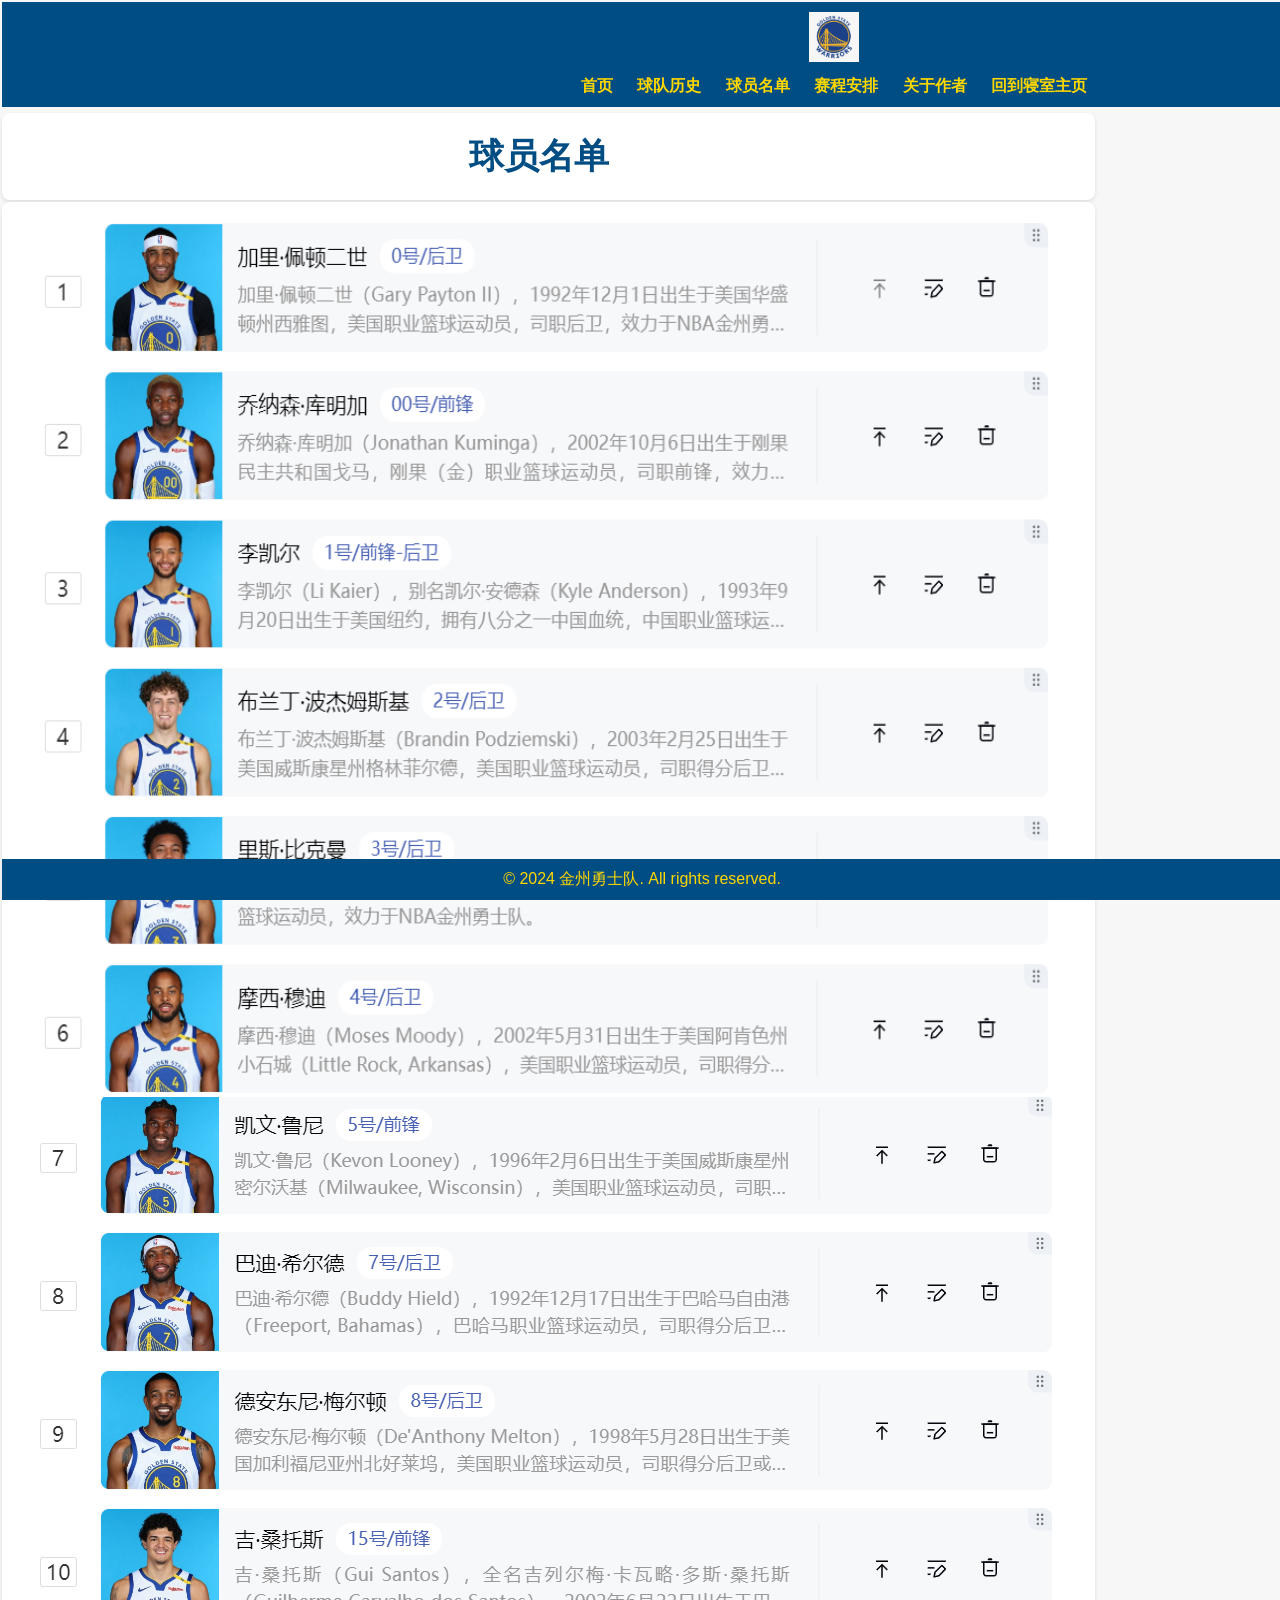
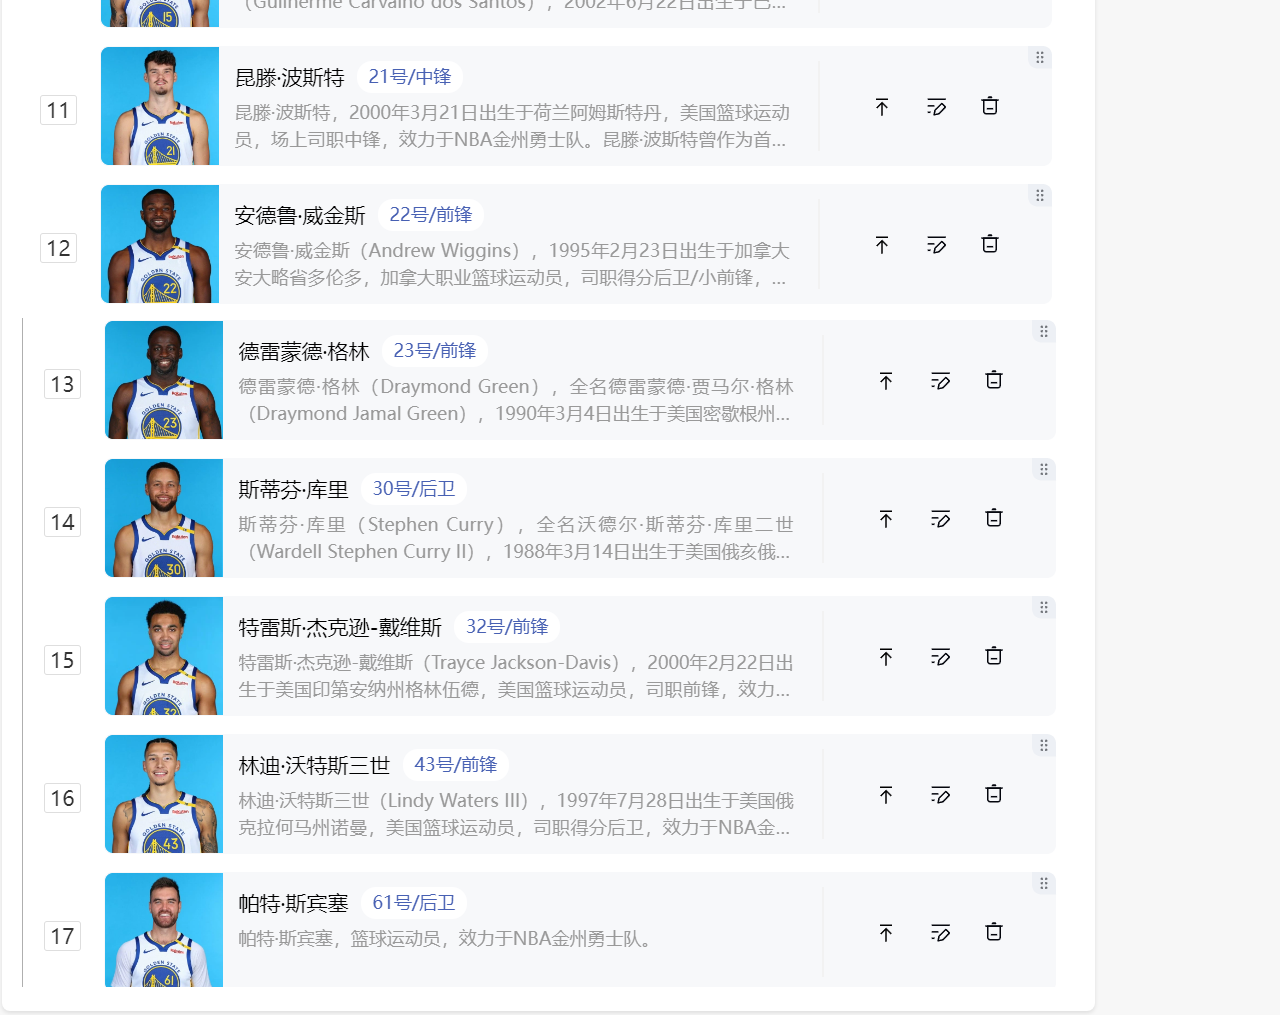
<file: MyWeb/web/player.html>
<!DOCTYPE html>
<html lang="en">
<head>
    <meta charset="UTF-8">
    <meta name="viewport" content="width=device-width, initial-scale=1.0">
    <title>金州勇士队 - 球员名单</title>
    <link rel="stylesheet" href="styles.css">
    <link href="styles.css/player.css" rel="stylesheet" type="text/css">
</head>
<body>
<table width="1668" class="layout">
        <tr>
            <td width="1390" class="header">
                <div class="logo">
                    <img src="image/屏幕截图 2024-11-20 114845.png" alt="金州勇士队标志">
                </div>
                <nav>
                    <ul>
                        <li><a href="index.html">首页</a></li>
                        <li><a href="history.html">球队历史</a></li>
						<li><a href="player.html">球员名单</a></li>                 
                        <li><a href="saicheng.html">赛程安排</a></li>                    
                        <li><a href="Yknow.html">关于作者</a></li>
												<li><a href="https://whoeverfake.github.io/whoeverfakegithub.io/index207">回到寝室主页</a></li>
                    </ul>
                </nav>
            </td>
        </tr>
        <tr>        </tr>
    </table>
<table width="81%" class="layout">
  <tr>
    <td class="content"><strong> &nbsp; &nbsp; &nbsp; &nbsp; &nbsp; &nbsp; &nbsp; &nbsp; &nbsp; &nbsp; &nbsp; &nbsp; &nbsp; &nbsp; &nbsp; &nbsp; &nbsp; &nbsp; &nbsp; &nbsp; &nbsp; &nbsp; &nbsp; 球员名单</strong></td>
  </tr>
  <tr>
        <td class="content"><p><img src="image/屏幕截图 2024-11-13 141226.png" width="1036" height="871" alt=""/></p>
        <p><img src="image/屏幕截图 2024-11-13 141240.png" width="1046" height="817" alt=""/></p>
        <p><img src="image/屏幕截图 2024-11-13 141313 - 副本.png" width="1053" height="669" alt=""/></p></td>
      </tr>
      <tr>
        <td class="footer">
          <p>&copy; 2024 金州勇士队. All rights reserved.</p>
          </td>
        </tr>
    </table>
</body>
</html>
</file>
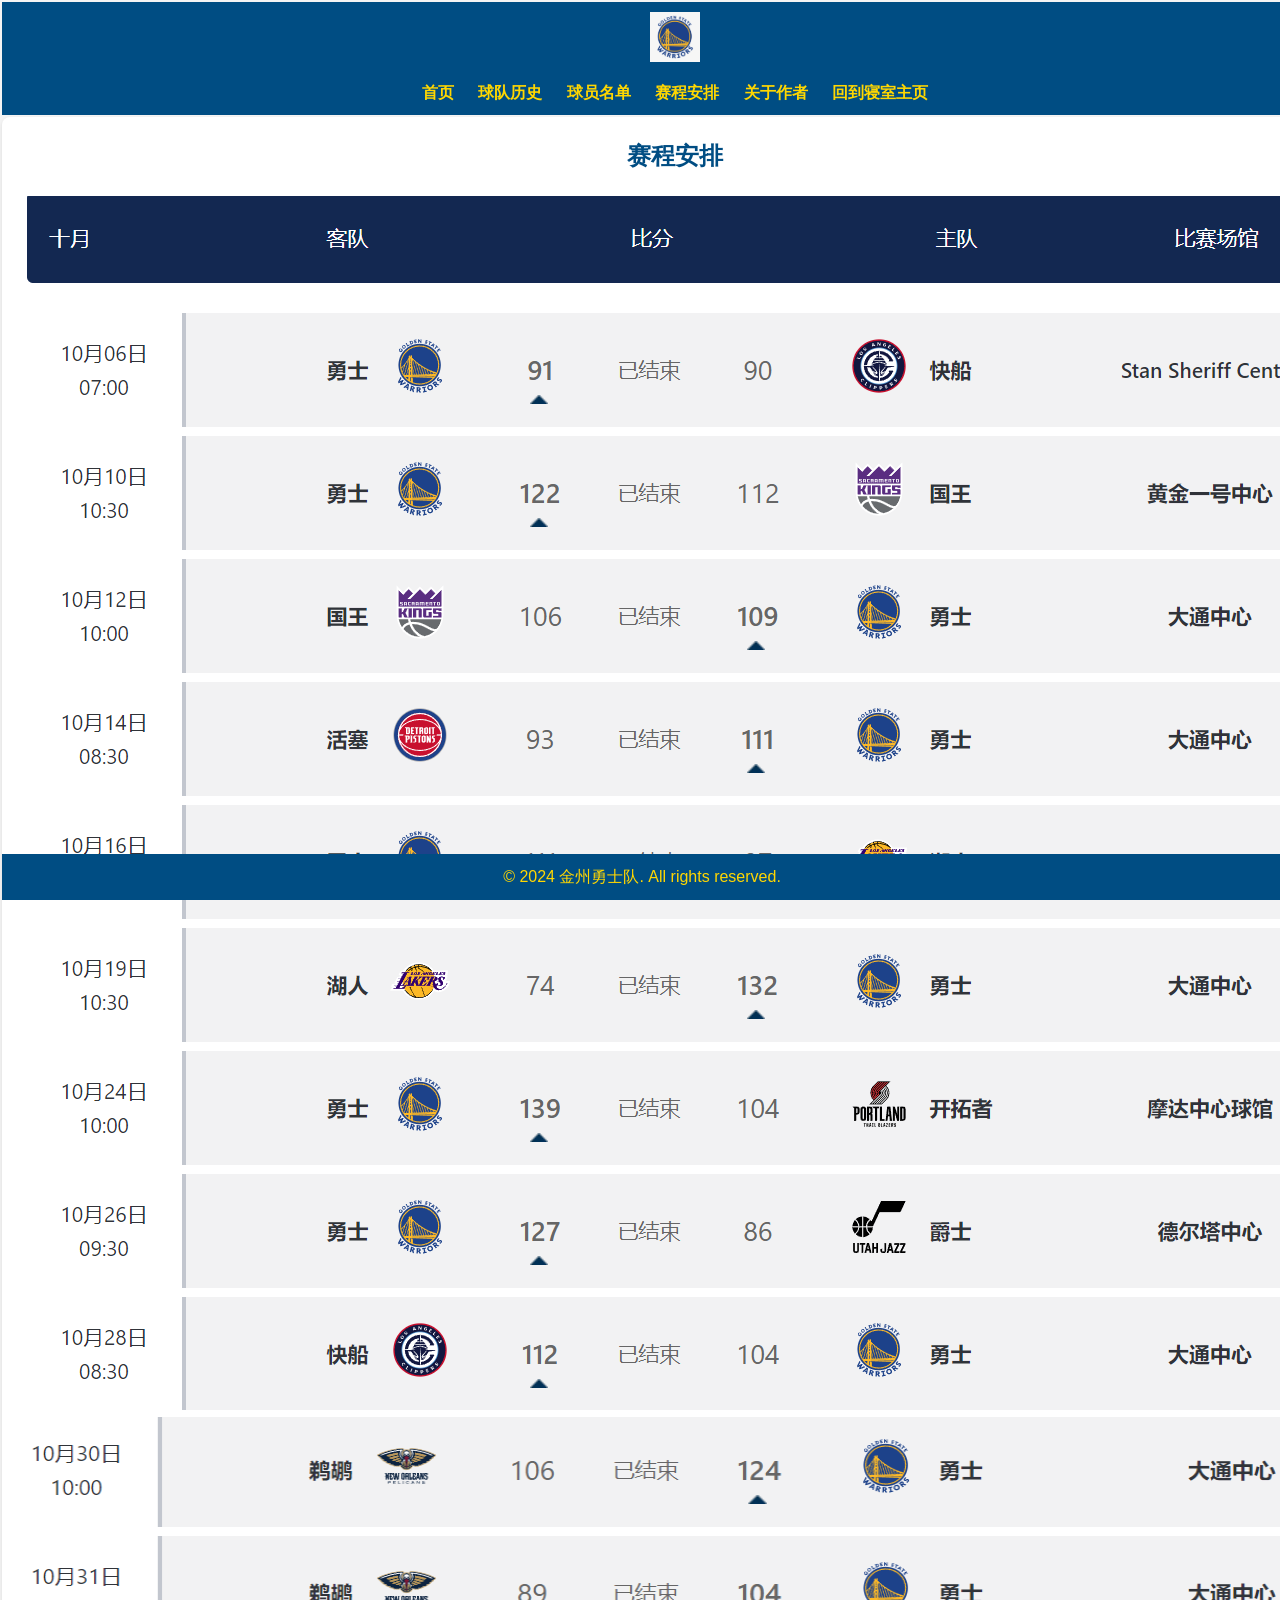
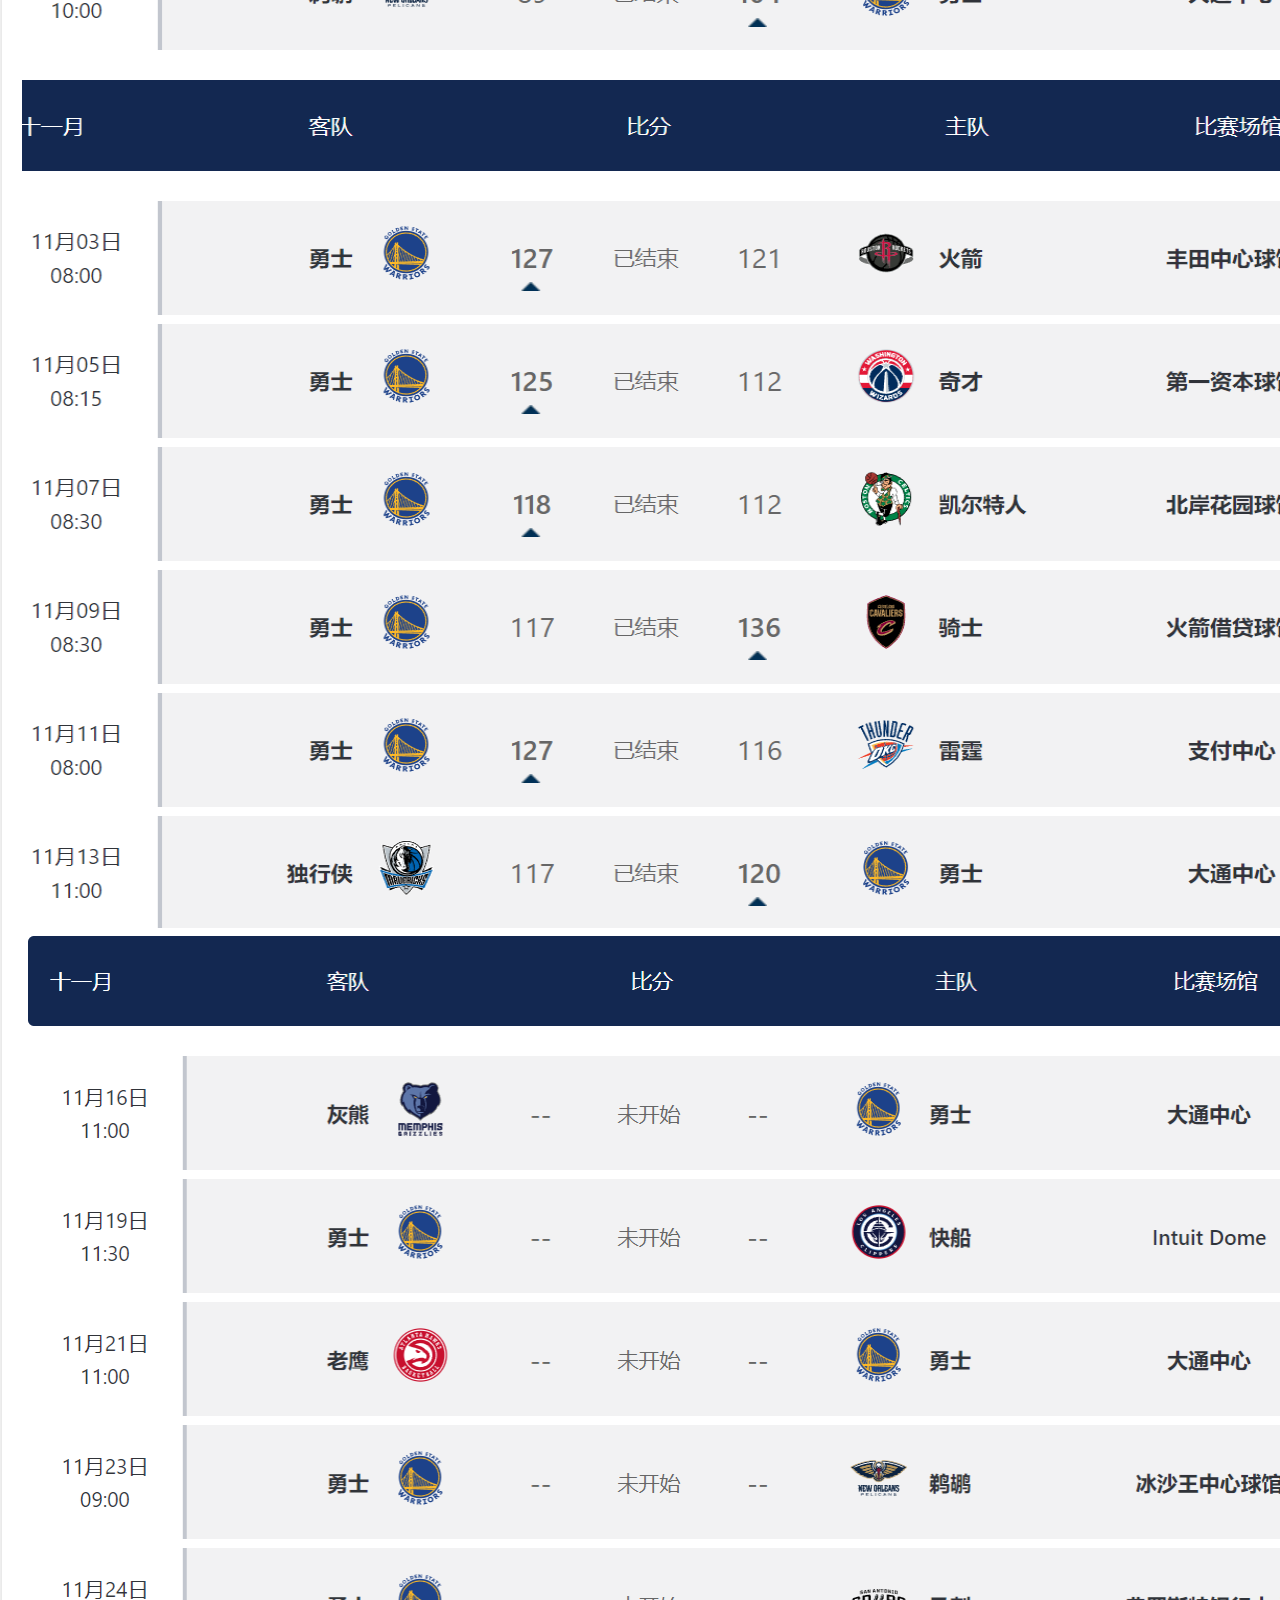
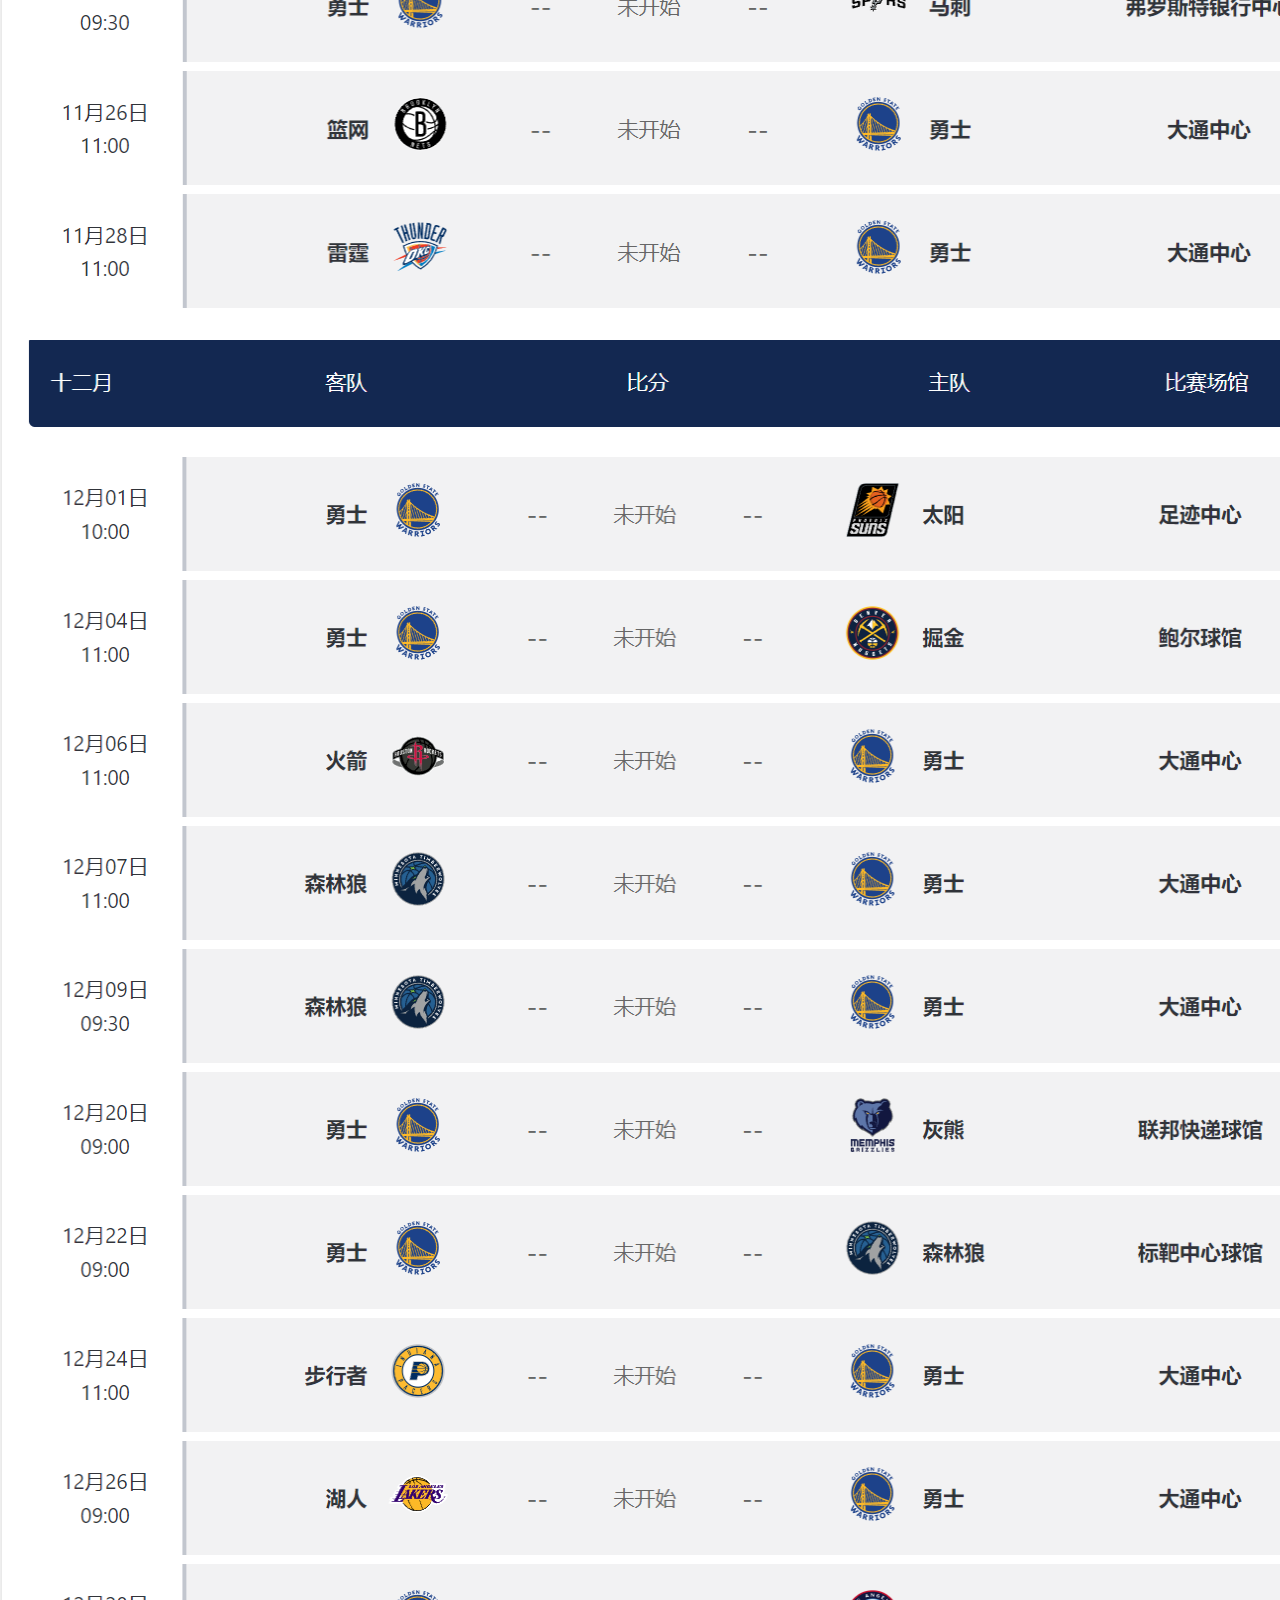
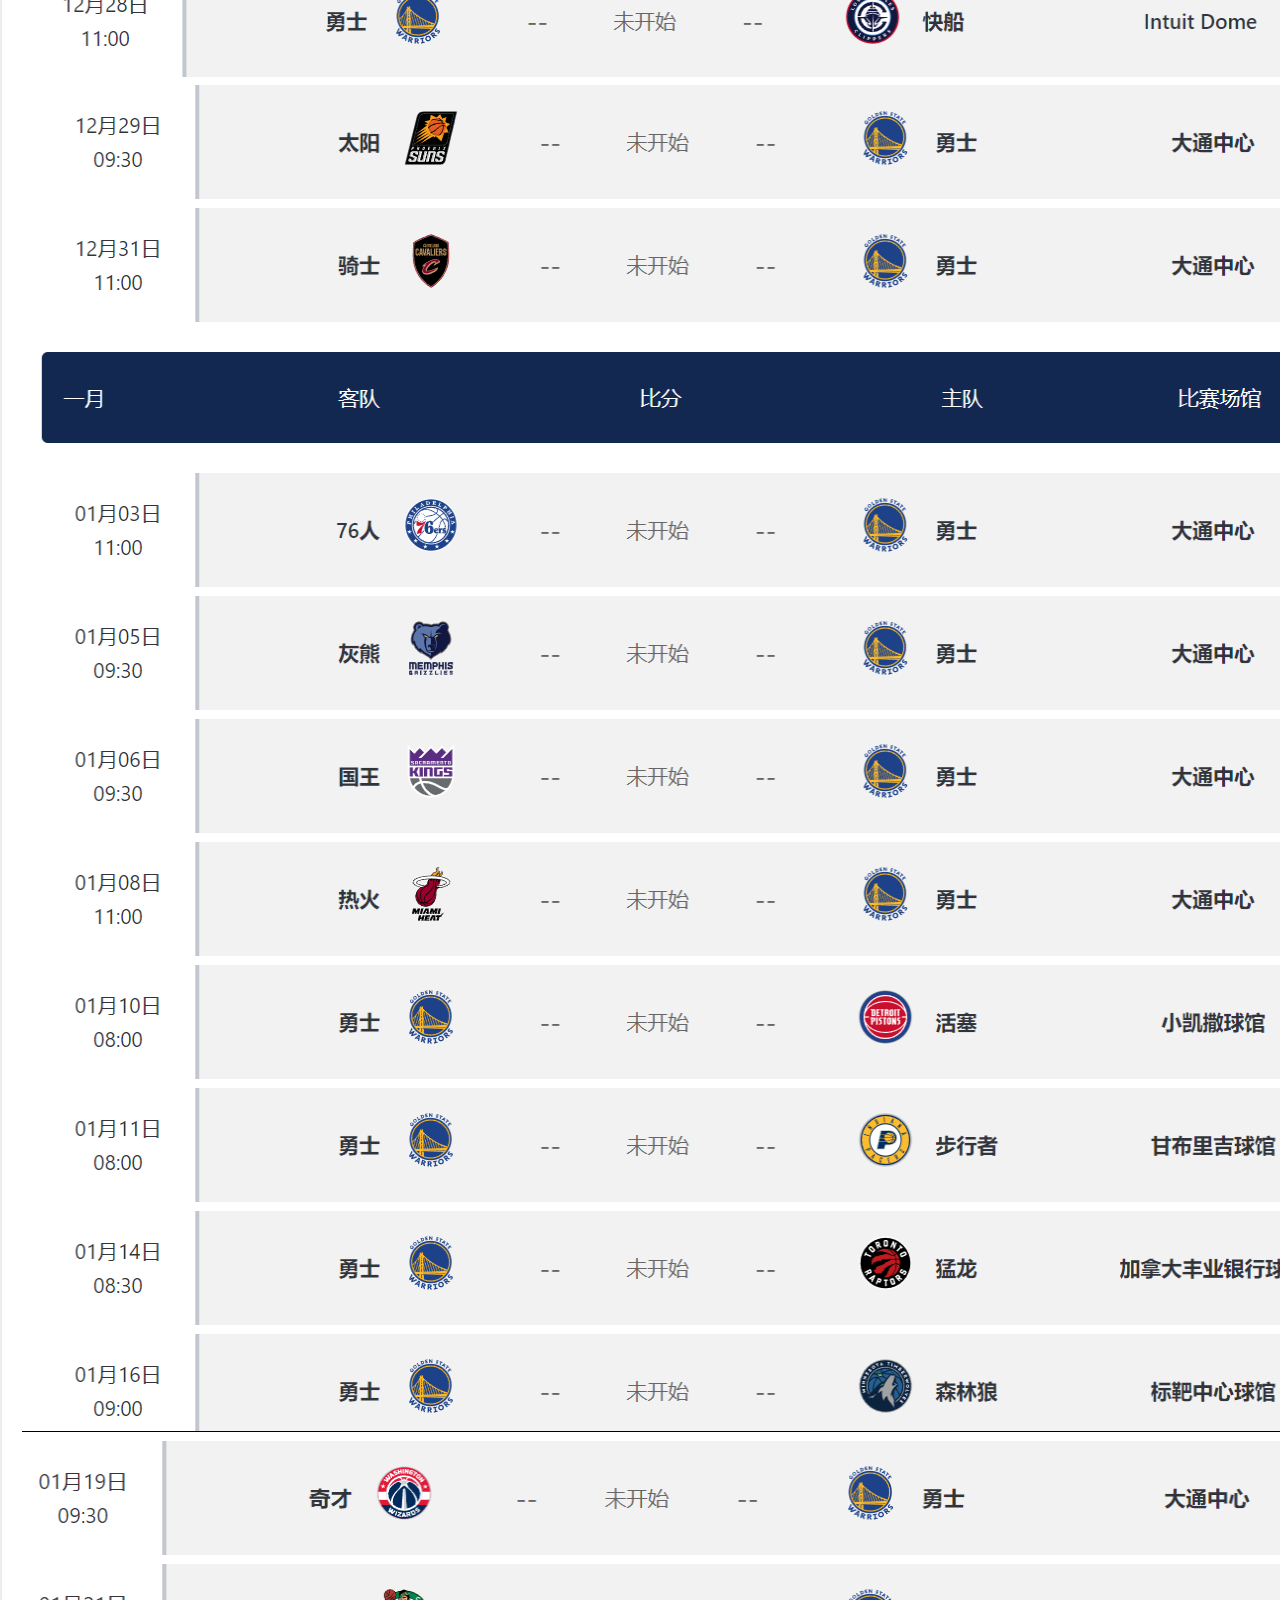
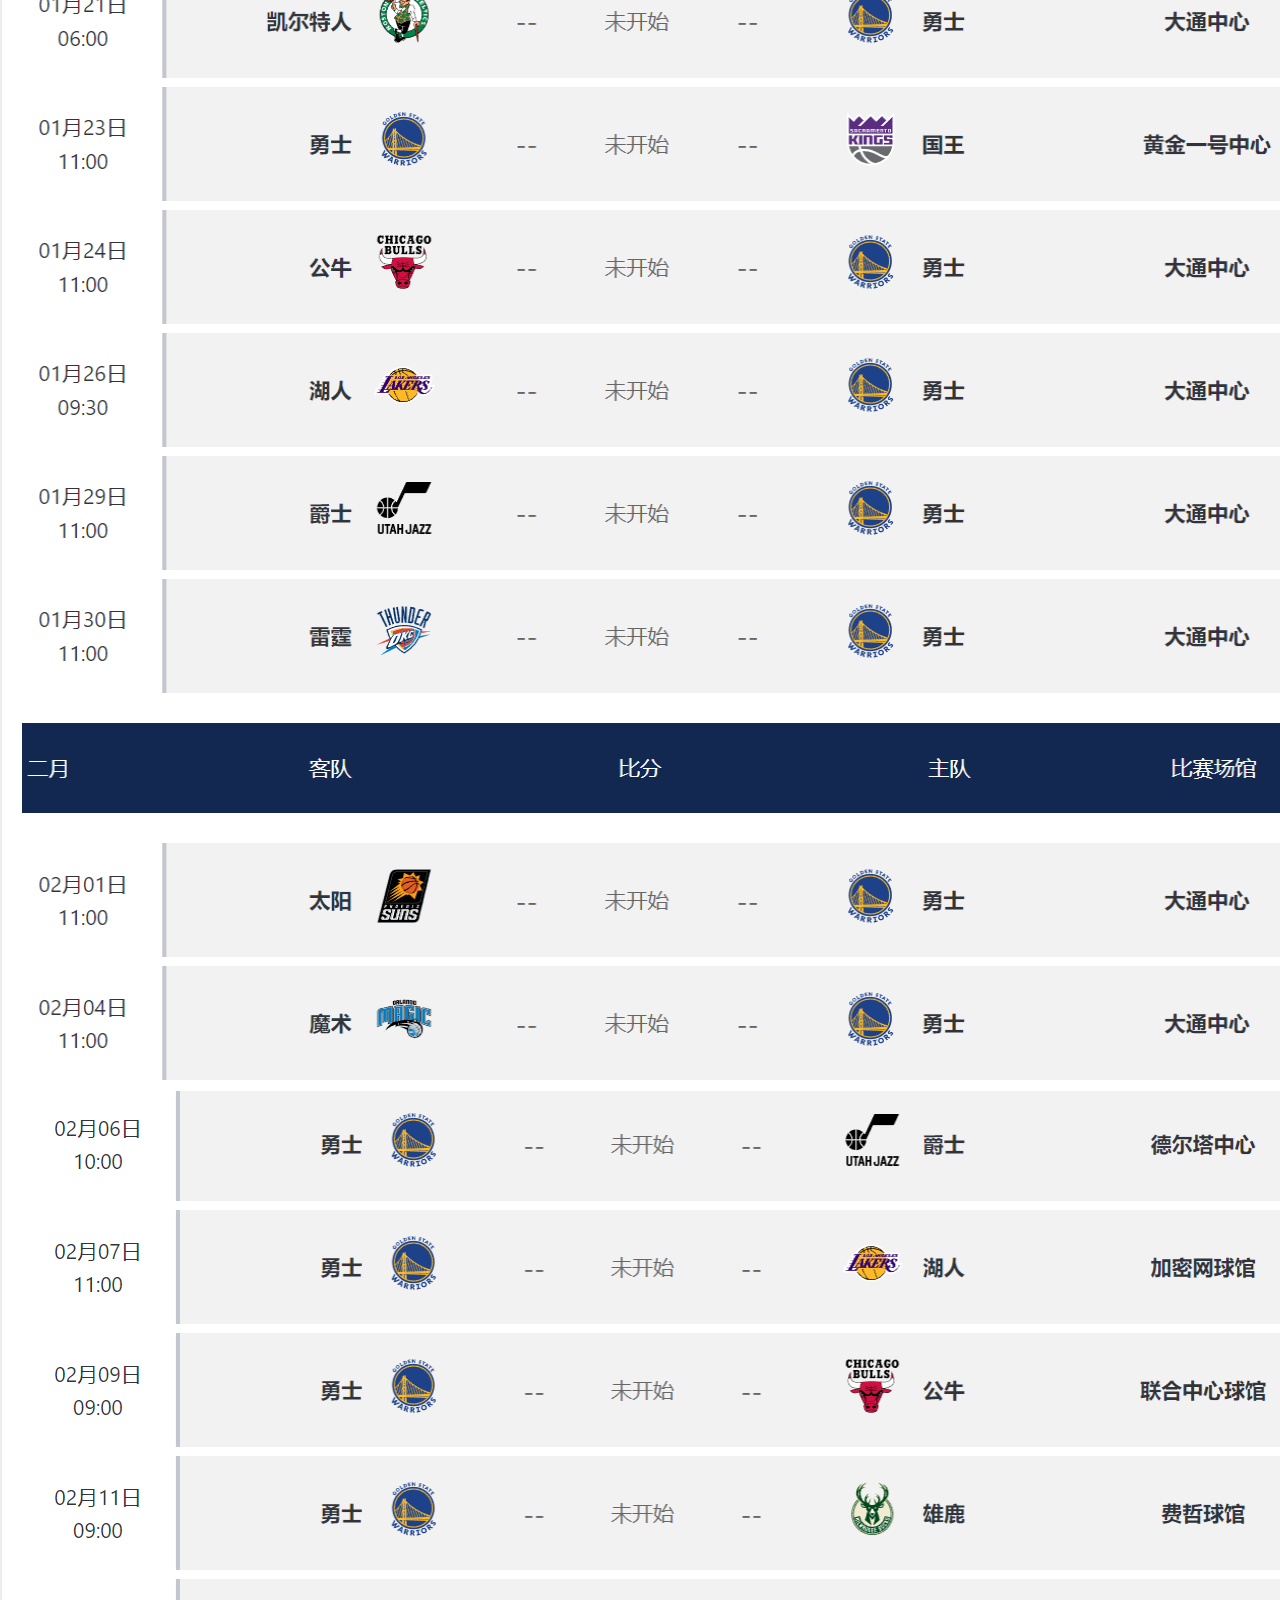
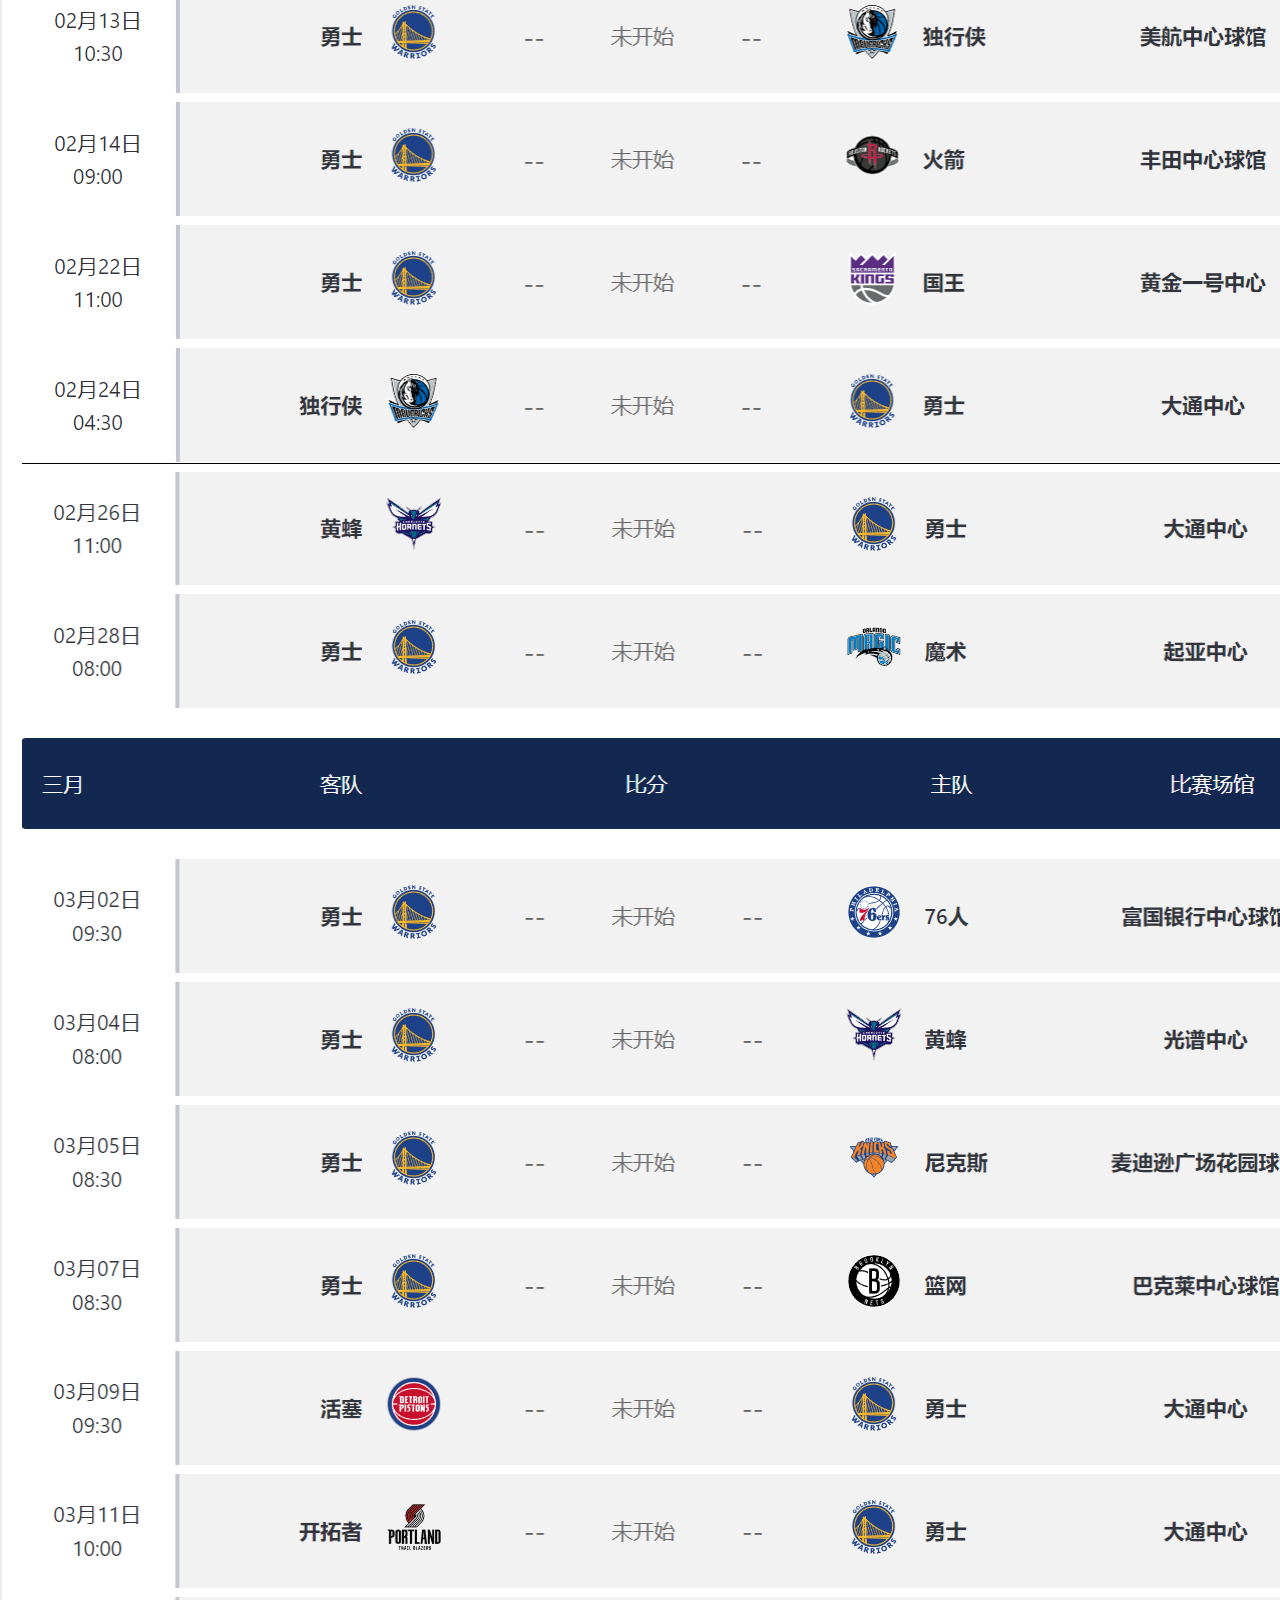
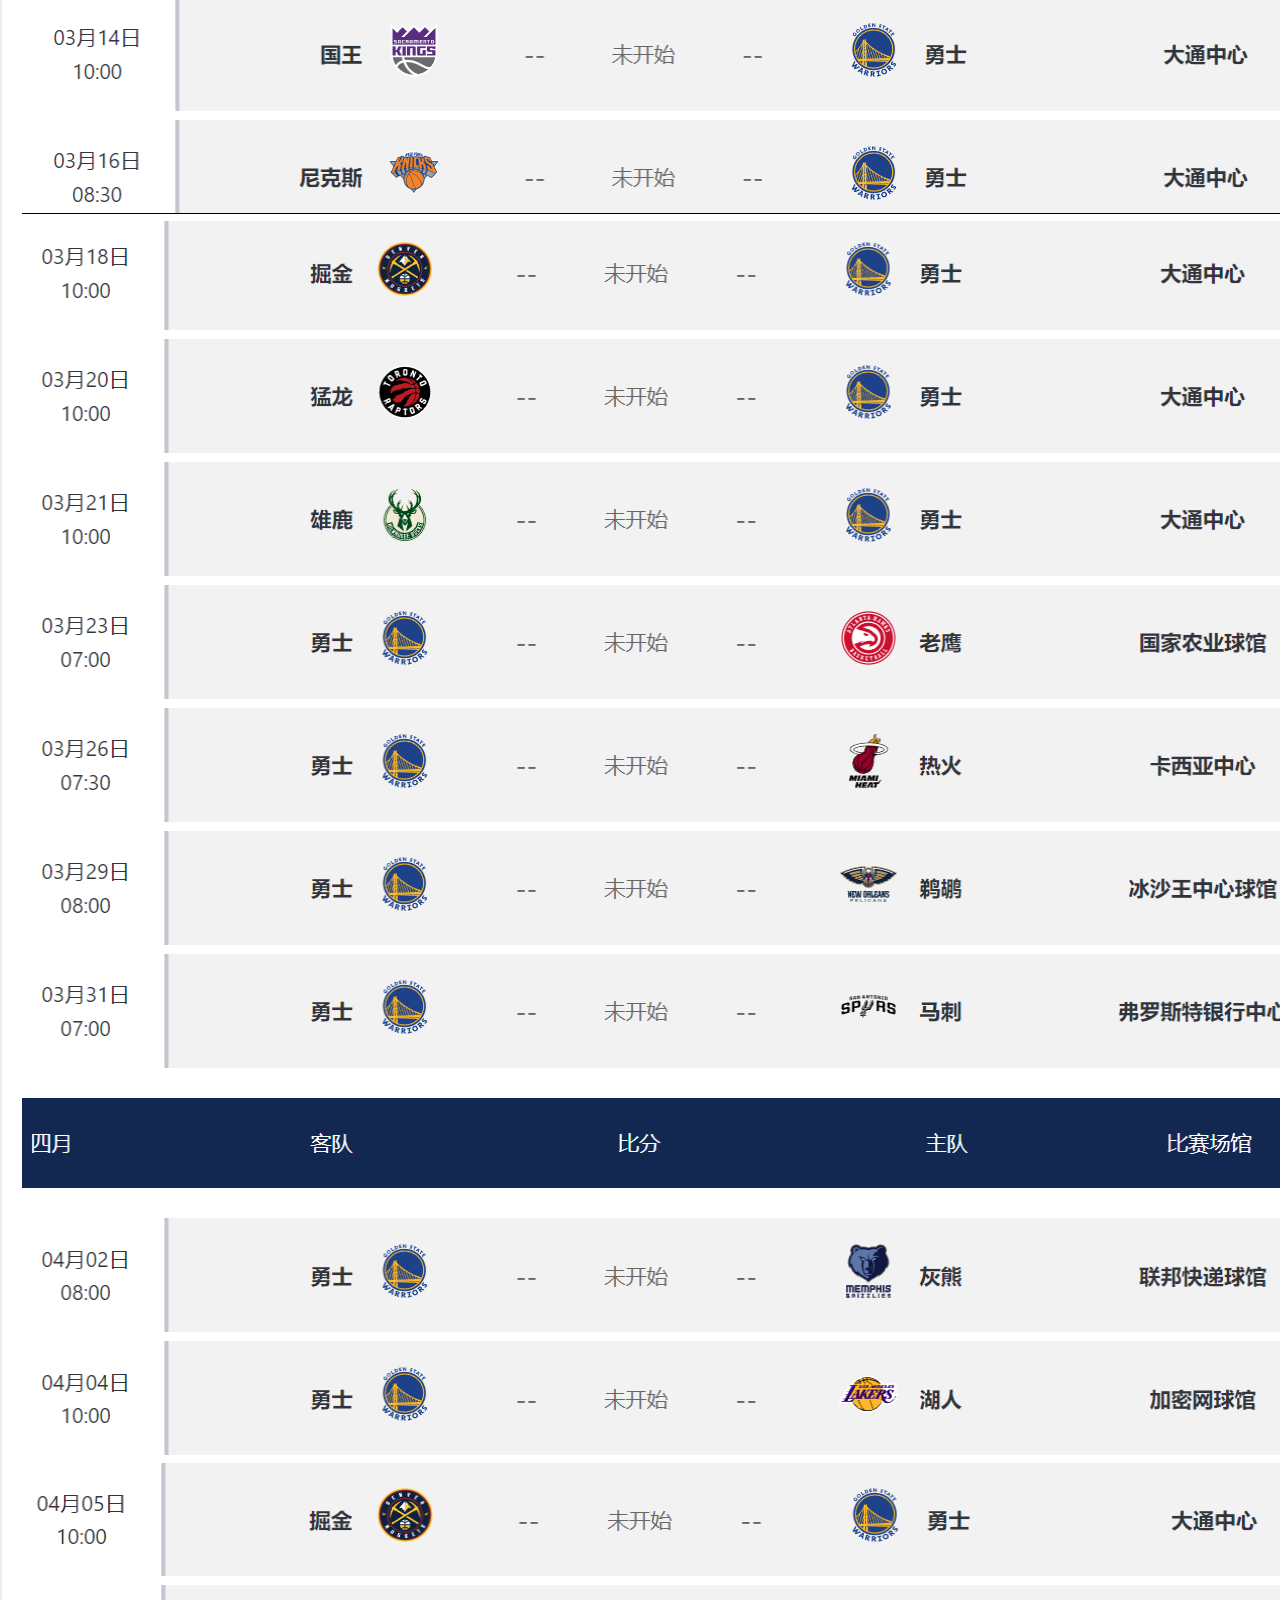
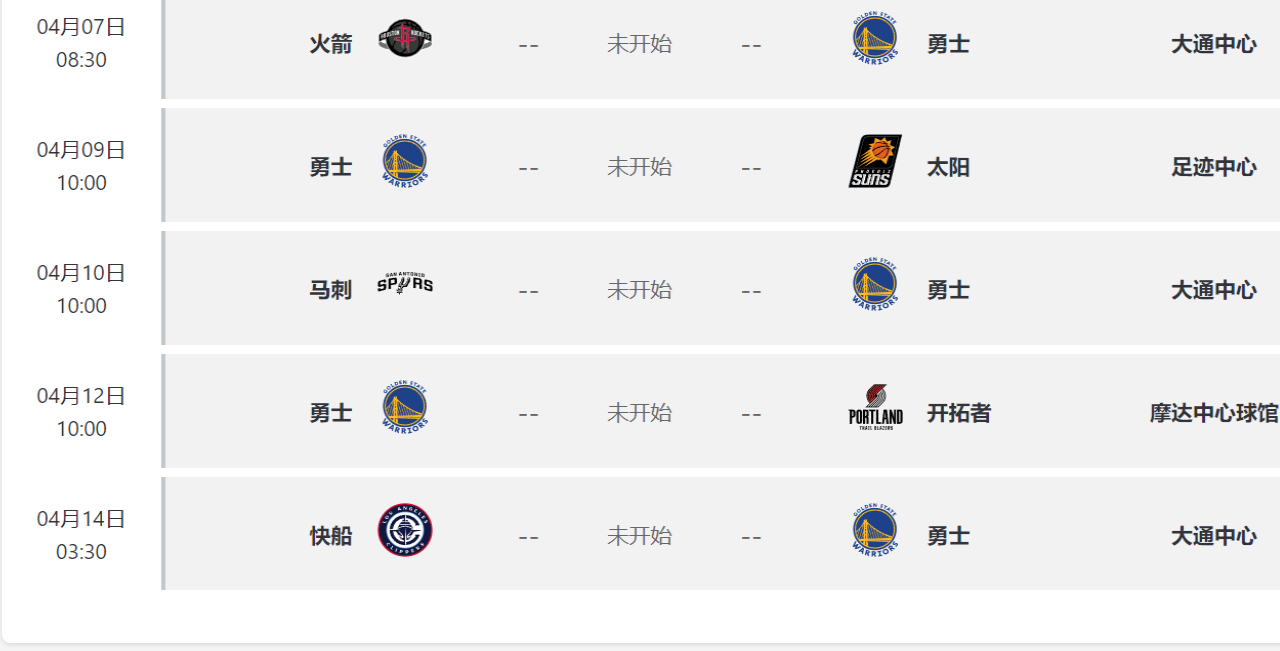
<file: MyWeb/web/saicheng.html>
<!DOCTYPE html>
<html lang="en">
<head>
    <meta charset="UTF-8">
    <meta name="viewport" content="width=device-width, initial-scale=1.0">
    <title>金州勇士队 - 赛程安排</title>
    <link rel="stylesheet" href="styles.css">
    <link href="styles.css/saicheng.css" rel="stylesheet" type="text/css">
</head>
<body>
    <table class="layout">
        <tr>
            <td class="header">
                <div class="logo">
                    <img src="image/屏幕截图 2024-11-20 114845.png" alt="金州勇士队标志">
                </div>
                <nav>
                    <ul>
                        <li><a href="index.html">首页</a></li>
                        <li><a href="history.html">球队历史</a></li>
						<li><a href="player.html">球员名单</a></li>                 
                        <li><a href="saicheng.html">赛程安排</a></li>                    
                        <li><a href="Yknow.html">关于作者</a></li>
												<li><a href=" https://whoeverfake.github.io/whoeverfakegithub.io/index207">回到寝室主页</a></li>
                    </ul>
                </nav>
            </td>
        </tr>
        <tr>
            <td class="content">
              <h2>赛程安排</h2>
                        <p><img src="image/屏幕截图 2024-11-13 150821.png" width="1306" height="1214" alt=""/>
                          <img src="image/屏幕截图 2024-11-13 150832.png" width="1306" height="1111" alt=""/>
                          
                          <img src="image/屏幕截图 2024-11-13 145126.png" width="1306" height="997" alt=""/>
                          <img src="image/屏幕截图 2024-11-13 145142.png" width="1306" height="1337" alt=""/>
                          <img src="image/屏幕截图 2024-11-13 145154.png" width="1306" height="1347" alt=""/>  
                          <img src="image/屏幕截图 2024-11-13 145204.png" width="1306" height="1244" alt=""/>
                          <img src="image/屏幕截图 2024-11-13 145213.png" width="1306" height="973" alt=""/>
                          <img src="image/屏幕截图 2024-11-13 145220.png" width="1306" height="1342" alt=""/>
                          <img src="image/屏幕截图 2024-11-13 150732.png" width="1306" height="1234" alt=""/>
            <img src="image/屏幕截图 2024-11-13 150751.png" width="1306" height="727" alt=""/></p>
            <p>&nbsp;</p></td>
        </tr>
    </table>
    <table class="layout">
      <tr> </tr>
      <tr>
        <td class="footer">
			
          <p>&copy; 2024 金州勇士队. All rights reserved.</p>
        </td>
        </tr>
    </table>
</body>
</html>
</file>
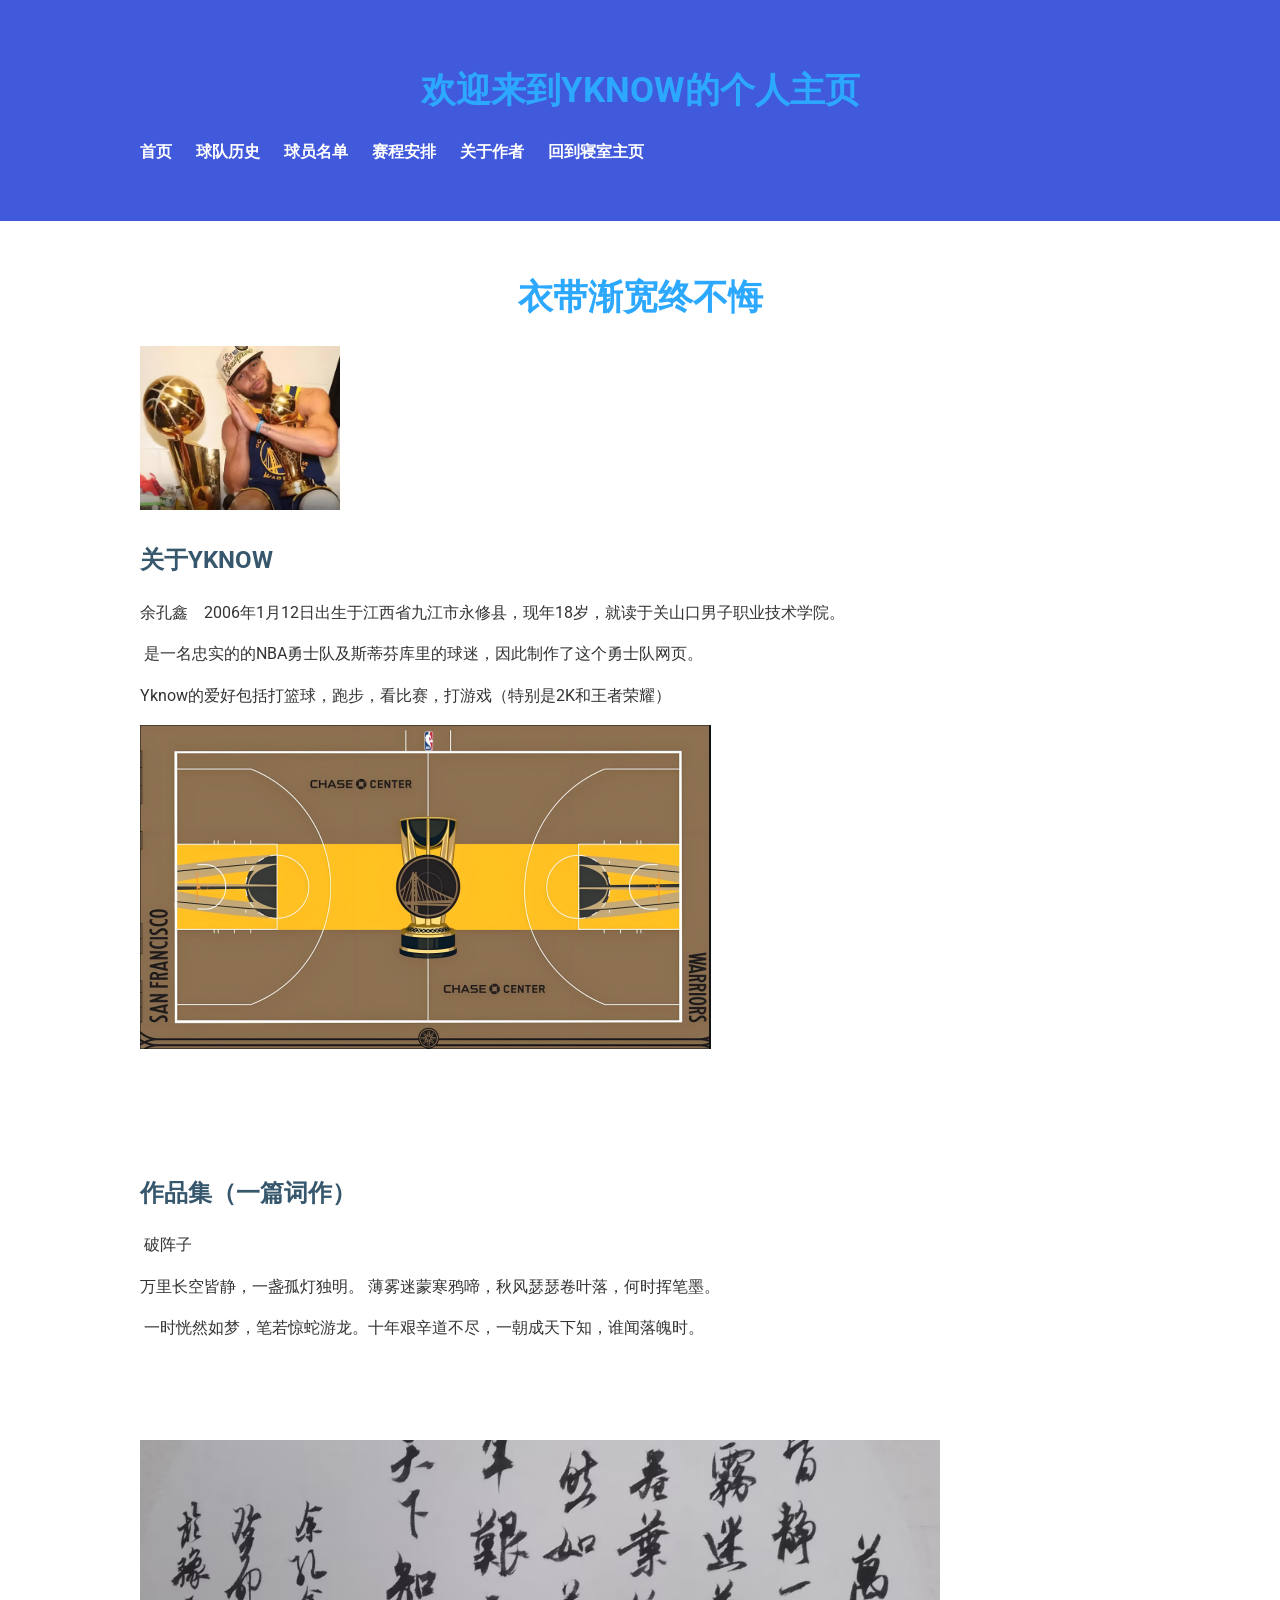
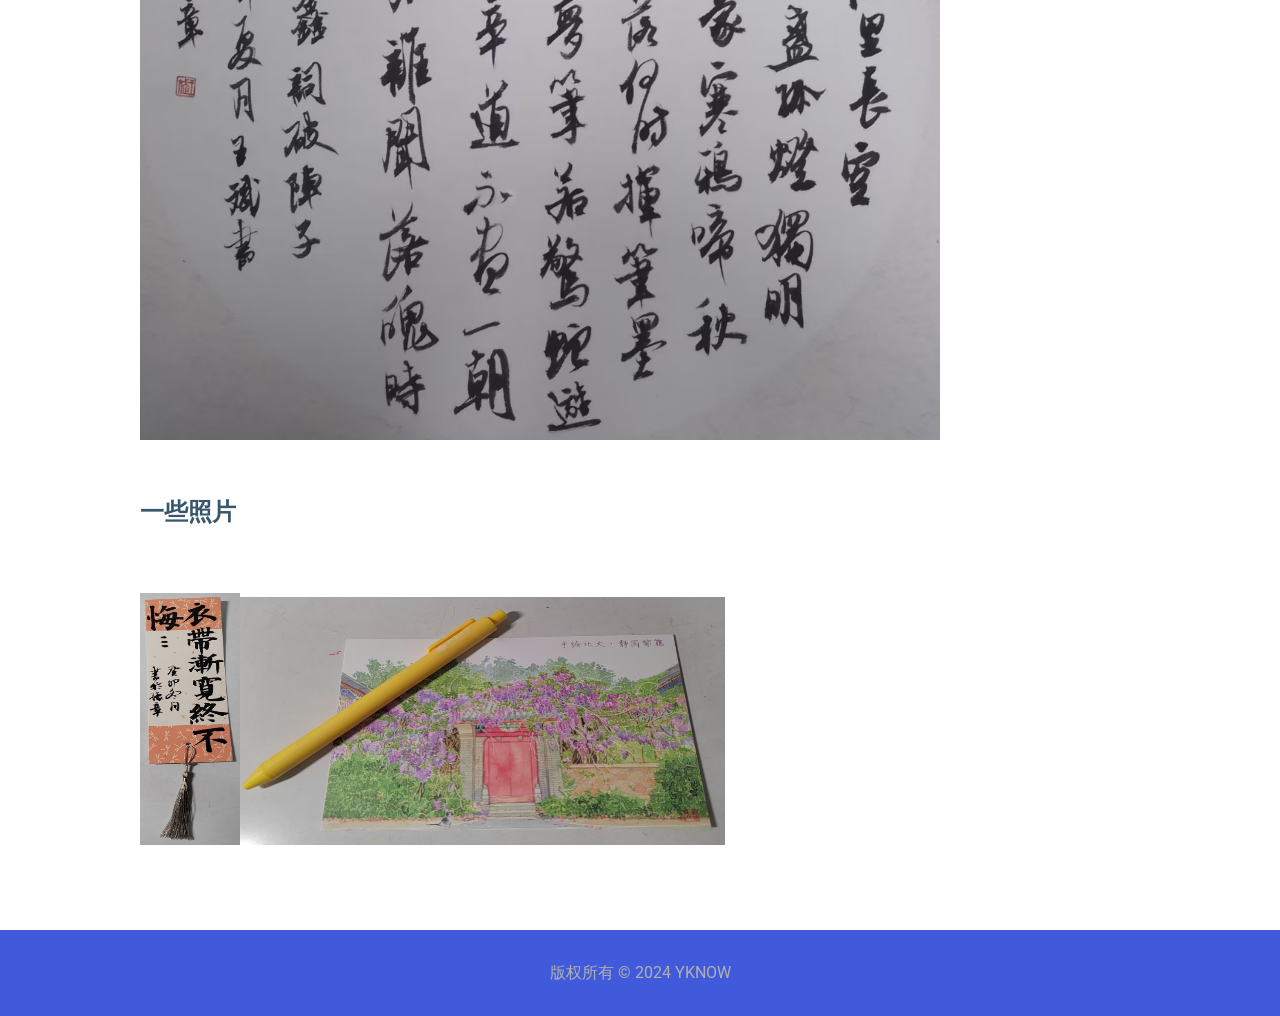
<file: MyWeb/web/Yknow.html>
<!DOCTYPE html>
<html lang="en">
<link href="styles.css/style.css" rel="stylesheet" type="text/css">
<head>
    <meta charset="UTF-8">
    <meta name="viewport" content="width=device-width, initial-scale=1.0">
    <title>个人主页</title>
    <link rel="stylesheet" href="styles.css">
    <link href="https://fonts.googleapis.com/css2?family=Roboto:wght@400;700&display=swap" rel="stylesheet">
</head>
<body>
    <header>
        <div class="container">
          <h1>欢迎来到YKNOW的个人主页</h1>
            <nav>
                <ul>
                        <li><a href="index.html">首页</a></li>
                        <li><a href="history.html">球队历史</a></li>
						<li><a href="player.html">球员名单</a></li>                 
                        <li><a href="saicheng.html">赛程安排</a></li>                    
                  <li><a href="Yknow.html">关于作者</a></li>
											<li><a href=" https://whoeverfake.github.io/whoeverfakegithub.io/index207">回到寝室主页</a></li>
              </ul>
          </nav>
      </div>
    </header>
    <main>
        <section id="about" class="container">
			<h1>衣带渐宽终不悔</h1>
          <h2><img src="image/屏幕截图 2024-11-13 154102.png" width="200" height="164" alt="">&nbsp;</h2>
            <h2>关于YKNOW</h2>
<p>余孔鑫&nbsp; &nbsp; 2006年1月12日出生于江西省九江市永修县，现年18岁，就读于关山口男子职业技术学院。</p>
          <p>&nbsp;是一名忠实的的NBA勇士队及斯蒂芬库里的球迷，因此制作了这个勇士队网页。&nbsp;</p>
          <p>Yknow的爱好包括打篮球，跑步，看比赛，打游戏（特别是2K和王者荣耀）&nbsp;</p>
          <img src="image/屏幕截图 2024-11-13 155055.png" width="571" height="324" alt=""/>
            <p><br>
            </p>
        </section>
        <section id="portfolio" class="container">
            <h2>作品集（一篇词作）</h2>
          <p>&nbsp;破阵子</p>
          <p>万里长空皆静，一盏孤灯独明。 薄雾迷蒙寒鸦啼，秋风瑟瑟卷叶落，何时挥笔墨。</p>
          <p>&nbsp;一时恍然如梦，笔若惊蛇游龙。十年艰辛道不尽，一朝成天下知，谁闻落魄时。
          </p>
<p>&nbsp;</p>
<p><br>
      </p>
<img src="image/Cache_-223052cd74aeee7c.jpg" width="800" height="600" alt=""/>
          <div><br>
			  <h2>一些照片</h2>
		    <p>&nbsp;</p>
			<img src="image/null2f7bd3ea8d15b42f.jpg" width="100" height="252" alt=""/><img src="image/null56b5987c4d4761f0.jpg" width="485" height="248" alt=""/></div>
          <p>&nbsp;</p>
        </section>
    </main>
    <footer>
        <div class="container">
            <p>版权所有 &copy; 2024 YKNOW</p>
        </div>
    </footer>
</body>
</html>
</file>
<file: MyWeb/web/styles.css/golden2.css>
@charset "utf-8";
body {
    font-family: 'Arial', sans-serif;
    margin: 0;
    padding: 0;
    background: #f7f7f7;
    color: #333;
}

.layout {
    width: 100%;
    border-collapse: collapse;
}

.header {
    background: #004D83; /* 深蓝色 */
    color: #FFD700; /* 金色 */
    text-align: center;
    padding: 10px 0;
}

.logo img {
    height: 50px;
    margin-left: 20px;
}

nav ul {
    list-style: none;
    padding: 0;
    display: inline-block;
}

nav ul li {
    display: inline;
    margin: 0 10px;
}

nav ul li a {
    color: #FFD700;
    text-decoration: none;
    font-weight: bold;
}

nav ul li a:hover {
    color: #C0C0C0;
}

.home-section {
    background: #fff;
    margin: 20px 0;
    padding: 20px;
    text-align: left;
    font-size: 24px;
    color: #FFD800;
}

footer {
    background: #004D83;
    color: #FFD700;
    text-align: center;
    padding: 10px 0;
    position: absolute;
    bottom: -888px;
    width: 100%;
    left: -98px;
}
</file>
<file: MyWeb/web/styles.css/history2.css>
@charset "utf-8";
/* 重置浏览器默认样式 */
body, h1, h2, h3, p, ul, li, figure, figcaption {
    margin: 0;
    padding: 0;
}

/* 设置整体字体和背景 */
body {
    font-family: 'Arial', sans-serif;
    background-color: #345F66;
    color: #292929;
    line-height: 1.6;
}

/* 头部样式 */
.header {
    background-color: #004D83; /* 深蓝色 */
    color: #FFD700; /* 金色 */
    padding: 10px 0;
    text-align: center;
}

.logo img {
    height: 50px;
    margin-bottom: 10px;
}

/* 导航菜单样式 */
nav ul {
    list-style: none;
    padding: 0;
}

nav ul li {
    display: inline;
    margin: 0 10px;
}

nav ul li a {
    color: #FFD700;
    text-decoration: none;
    font-weight: bold;
}

nav ul li a:hover {
    text-decoration: underline;
}

/* 内容区域样式 */
.content {
    width: 80%;
    margin: 20px auto;
    background: #fff;
    padding: 20px;
    border-radius: 8px;
    box-shadow: 0 2px 4px rgba(0,0,0,0.1);
}

/* 标题和段落样式 */
h2 {
    color: #004D83;
    font-size: 24px;
    text-align: center;
    margin-bottom: 20px;
}

p {
    font-size: 16px;
    text-align: justify;
    margin-bottom: 15px;
}

/* 底部样式 */
.footer {
    background-color: #004D83;
    color: #FFD700;
    text-align: center;
    padding: 10px 0;
    position: fixed;
    bottom: 0;
    width: 100%;
}


/* 响应式布局调整 */
@media (max-width: 768px) {
    .content {
        width: 95%;
    }

    nav ul li {
        display: block;
        margin: 10px 0;
    }
}
</file>
<file: MyWeb/web/styles.css/player.css>
/* 重置浏览器默认样式 */
body, h1, h2, h3, p, ul, li, figure, figcaption {
    margin: 0;
    padding: 0;
}

/* 设置整体字体和背景 */
body {
    font-family: 'Arial', sans-serif;
    margin: 0;
    padding: 0;
    background: #f7f7f7;
    color: #333;
}

/* 头部样式 */
.header {
    background-color: #004D83; /* 深蓝色 */
    color: #FFD700; /* 金色 */
    padding: 10px 0;
    text-align: center;
	width:100%;
}

.logo img {
    height: 50px;
    margin-bottom: 10px;
}

/* 导航菜单样式 */
nav ul {
    list-style: none;
    padding: 0;
}

nav ul li {
    display: inline;
    margin: 0 10px;
}

nav ul li a {
    color: #FFD700;
    text-decoration: none;
    font-weight: bold;
}

nav ul li a:hover {
    text-decoration: underline;

}

/* 内容区域样式 */
.content {
    width: 80%;
    margin: 20px auto;
    background: #fff;
    padding: 20px;
    border-radius: 8px;
    box-shadow: 0 2px 4px rgba(0,0,0,0.1);
}

/* 球员列表样式 */
strong{
    color: #004D83;
    font-size: 35px;
    text-align: center;
    margin-bottom: 20px;
}
.player-list {
    width: 100%;
    border-collapse: collapse;
    margin-top: 20px;
}

.player-list th, .player-list td {
    border: 1px solid #ddd;
    padding: 8px;
    text-align: left;
}

.player-list th {
    background-color: #004D83;
    color: #FFD700;
}

/* 球员照片样式 */
.player-photo {
    width: 100px;
    height: 100px;
    border-radius: 50%;
    overflow: hidden;
    margin-right: 20px;
}

.player-photo img {
    width: 100%;
    height: auto;
}

/* 底部样式 */
.footer {
    background-color: #004D83;
    color: #FFD700;
    text-align: center;
    padding: 10px 0;
    position: fixed;
    bottom: 0;
    width: 100%;
}

/* 响应式布局调整 */
@media (max-width: 768px) {
    .content {
        width: 95%;
    }

    nav ul li {
        display: block;
        margin: 10px 0;
    }

    .player-list, .player-photo {
        display: block;
        margin: 0 auto;
    }
}
</file>
<file: MyWeb/web/styles.css/saicheng.css>
/* 重置浏览器默认样式 */
body, h1, h2, h3, p, ul, li, figure, figcaption {
    margin: 0;
    padding: 0;
}

/* 设置整体字体和背景 */
body {
    font-family: 'Arial', sans-serif;
    background-color: #f4f4f4;
    color: #333;
    line-height: 1.6;
}
h2 {
    color: #004D83;
    font-size: 24px;
    text-align: center;
    margin-bottom: 20px;
}
/* 头部样式 */
.header {
    background-color: #004D83; /* 深蓝色 */
    color: #FFD700; /* 金色 */
    padding: 10px 0;
    text-align: center;
	wideh:100%;
}

.logo img {
    height: 50px;
    margin-bottom: 10px;
}

/* 导航菜单样式 */
nav ul {
    list-style: none;
    padding: 0;
}

nav ul li {
    display: inline;
    margin: 0 10px;
}

nav ul li a {
    color: #FFD700;
    text-decoration: none;
    font-weight: bold;
}

nav ul li a:hover {
    text-decoration: underline;
}

/* 内容区域样式 */
.content {
    width: 80%;
    margin: 20px auto;
    background: #fff;
    padding: 20px;
    border-radius: 8px;
    box-shadow: 0 2px 4px rgba(0,0,0,0.1);
}

/* 赛程列表样式 */
.schedule-list {
    width: 100%;
    border-collapse: collapse;
    margin-top: 20px;
}

.schedule-list th, .schedule-list td {
    border: 1px solid #ddd;
    padding: 8px;
    text-align: left;
}

.schedule-list th {
    background-color: #004D83;
    color: #FFD700;
}

/* 底部样式 */
.footer {
    background-color: #004D83;
    color: #FFD700;
    text-align: center;
    padding: 10px 0;
    position: fixed;
    bottom: 0;
    width: 100%;
}

/* 响应式布局调整 */
@media (max-width: 768px) {
    .content {
        width: 95%;
    }

    nav ul li {
        display: block;
        margin: 10px 0;
    }

    .schedule-list, .player-photo {
        display: block;
        margin: 0 auto;
    }
}
</file>
<file: MyWeb/web/styles.css/style.css>
@charset "utf-8";
body {
    font-family: 'Roboto', sans-serif;
    line-height: 1.6;
    margin: 0;
    padding: 0;
    color: #333;
}

.container{
    width: 80%;
    max-width: 1000px;
    margin: 0 auto;
    padding: 20px;
}

header {
    background-color: #415ADB;
    color: #B1B1B1;
    padding: 20px 0;
    text-align: left;
}

nav ul {
    list-style: none;
    padding: 0;
}

nav ul li {
    display: inline;
    margin-right: 20px;
}

nav ul li a {
    color: #fff;
    text-decoration: none;
    font-weight: bold;
}

h1{
    color: #2CA8FF;
    font-size: 35px;
    text-align: center;
    margin-bottom: 20px;
}
 h2 {
	 color: #37576D;
    margin-bottom: 20px;
}

section {
    margin-bottom: 40px;
}

footer {
    background-color: #415ADB;
    color: #B1B1B1;
    text-align: center;
    padding: 10px 0;
}

footer p {
    margin: 0;
}

/* 响应式设计 */
@media (max-width: 768px) {
    nav ul li {
        display: block;
        margin: 10px 0;
    }
}
</file>
